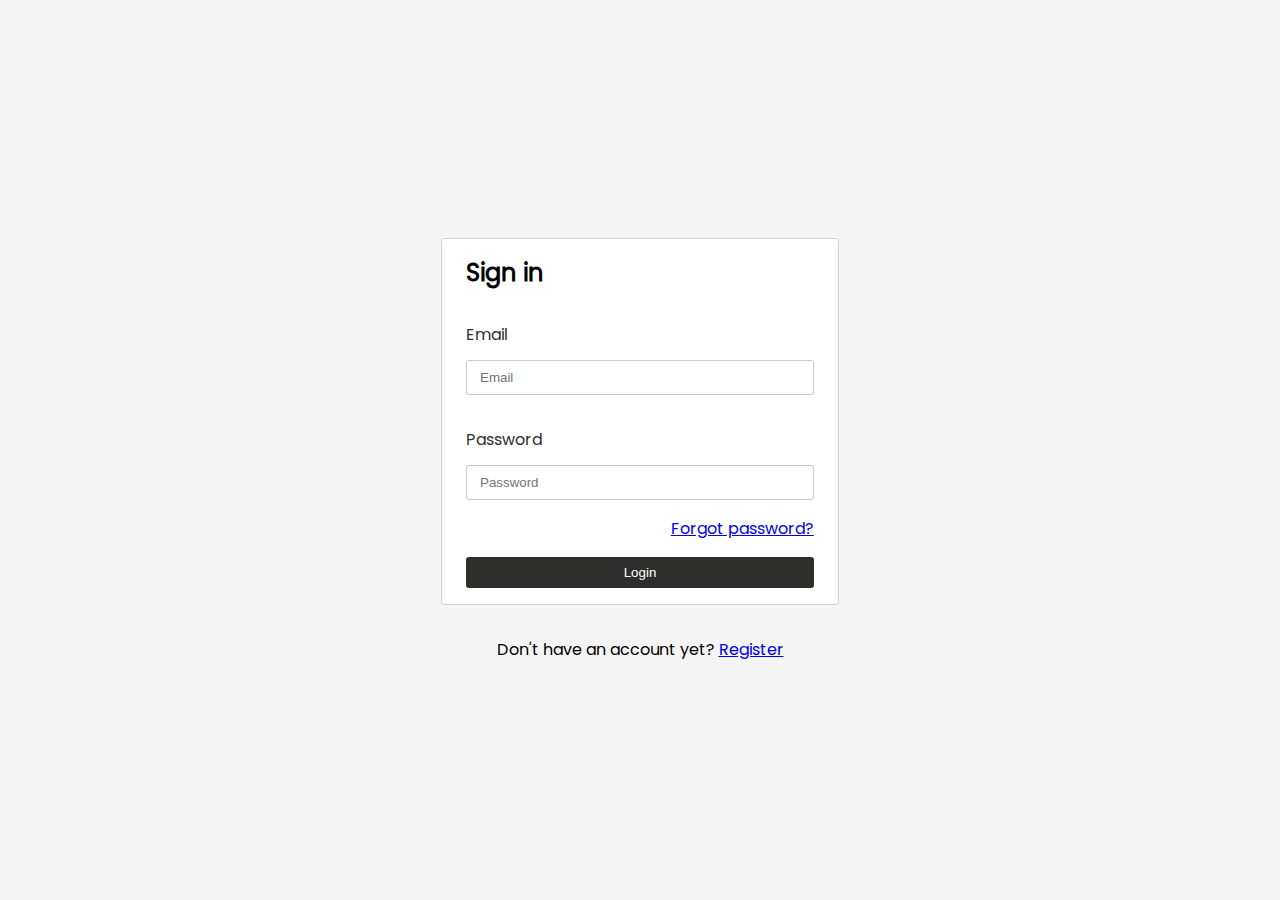
<file: index.html>
<!DOCTYPE html>
<html lang="en">

<head>
    <meta charset="UTF-8">
    <meta http-equiv="X-UA-Compatible" content="IE=edge">
    <meta name="viewport" content="width=device-width, initial-scale=1.0">
    <title>Login</title>
    <link rel="stylesheet" href="assets/css/ci-modal.css">
    <link rel="stylesheet" href="assets/css/login.css">
</head>

<body>

    <main>
        <div class="lg-container">
            <div>
                <div class="block">
                    <h2 class="title">Sign in</h2>
                    <form action="" class="login-form" form-default="false" id="loginForm">

                        <div class="form-group">
                            <label for="email" class="label">email</label>
                            <input type="email" name="email" id="email" placeholder="Email" required>
                        </div>

                        <div class="form-group">
                            <label for="password" class="label">Password</label>
                            <input type="password" name="password" id="password" placeholder="password" required>
                            <a class="float-txt" href="#">Forgot password?</a>
                        </div>

                        <button class="btn" app-event="login">Login</button>

                    </form>

                </div>
                <p class="link-p">
                    Don't have an account yet? <a href="register.html" class="link">Register</a>
                </p>
            </div>
        </div>
    </main>

    <script src="assets/js/jquery.min.js"></script>
    <script src="assets/js/cl-modal.js"></script>
    <script src="assets/js/script.js"></script>
</body>

</html>
</file>
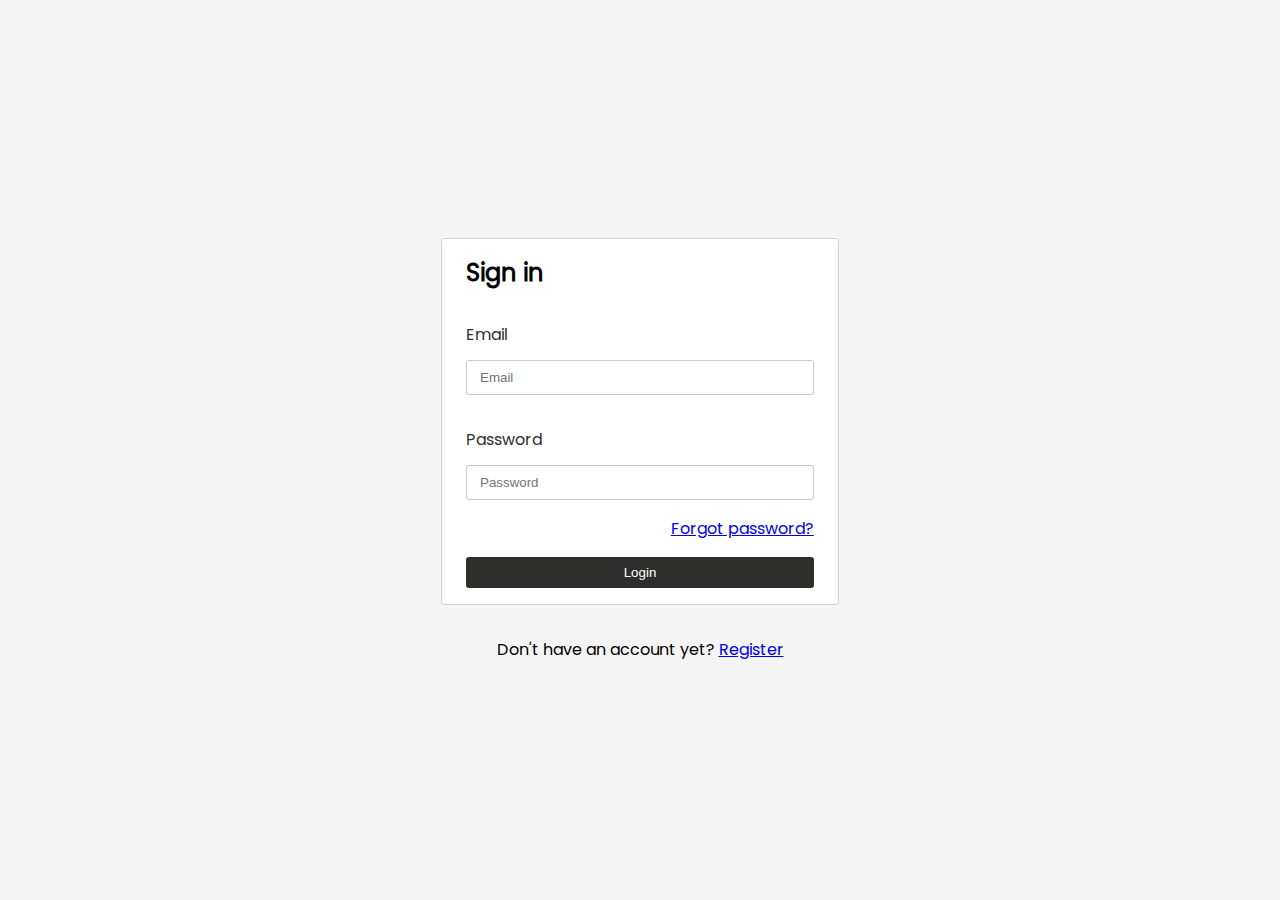
<file: login.html>
<!DOCTYPE html>
<html lang="en">

<head>
    <meta charset="UTF-8">
    <meta http-equiv="X-UA-Compatible" content="IE=edge">
    <meta name="viewport" content="width=device-width, initial-scale=1.0">
    <title>Login</title>
    <link rel="stylesheet" href="assets/css/ci-modal.css">
    <link rel="stylesheet" href="assets/css/login.css">
</head>

<body>

    <main>
        <div class="lg-container">
            <div>
                <div class="block">
                    <h2 class="title">Sign in</h2>
                    <form action="" class="login-form" form-default="false" id="loginForm">

                        <div class="form-group">
                            <label for="email" class="label">email</label>
                            <input type="email" name="email" id="email" placeholder="Email" required>
                        </div>

                        <div class="form-group">
                            <label for="password" class="label">Password</label>
                            <input type="password" name="password" id="password" placeholder="password" required>
                            <a class="float-txt" href="#">Forgot password?</a>
                        </div>

                        <button class="btn" app-event="login">Login</button>

                    </form>

                </div>
                <p class="link-p">
                    Don't have an account yet? <a href="register.html" class="link">Register</a>
                </p>
            </div>
        </div>
    </main>

    <script src="assets/js/jquery.min.js"></script>
    <script src="assets/js/cl-modal.js"></script>
    <script src="assets/js/script.js"></script>
</body>

</html>
</file>
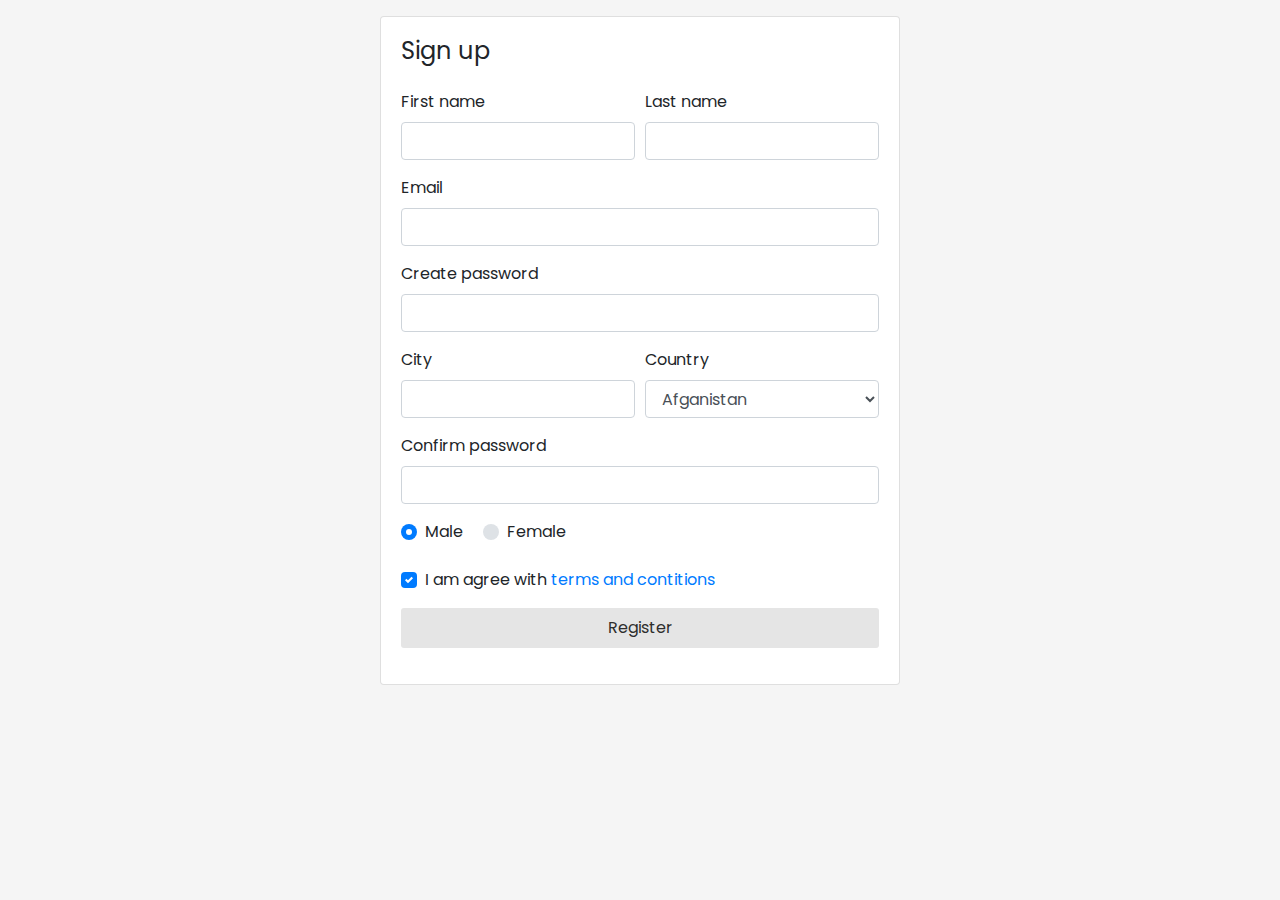
<file: register.html>
<!DOCTYPE html>
<html lang="en">

<head>
    <meta charset="UTF-8">
    <meta http-equiv="X-UA-Compatible" content="IE=edge">
    <meta name="viewport" content="width=device-width, initial-scale=1.0">
    <title>Register</title>
    <link rel="stylesheet" href="assets/css/ci-modal.css">
    <link rel="stylesheet" href="assets/css/fm.css">
    <link rel="stylesheet" href="assets/css/login.css">
</head>

<body>

    <div class="container p-3">

        <div class="row">

            <div class="col-md-12">

                <div class="card mx-auto" style="max-width:520px;">
                    <article class="card-body">
                        <header class="mb-4">
                            <h4 class="card-title">Sign up</h4>
                        </header>

                        <form class="register-form" form-default="false">

                            <div class="form-row">

                                <div class="col form-group">
                                    <label for="first-name">First name</label>
                                    <input type="text" name="fname" id="first-name" class="form-control" placeholder=""
                                        required>
                                </div>
                                <!-- form-group end.// -->
                                <div class="col form-group">
                                    <label for="last-name">Last name</label>
                                    <input type="text" name="lname" id="last-name" class="form-control" placeholder=""
                                        required>
                                </div>
                                <!-- form-group end.// -->
                            </div>
                            <!-- form-row end.// -->

                            <div class="form-group">
                                <label for="email">Email</label>
                                <input type="email" class="form-control" name="email" id="email" placeholder=""
                                    required>
                            </div>

                            <div class="form-group">
                                <label for="password">Create password</label>
                                <input class="form-control" name="password" id="password" type="password"
                                    app-type="password" required>
                            </div>
                            <!-- form-group end.// -->

                            <div class="form-row">

                                <div class="form-group col-md-6">
                                    <label for="city">City</label>
                                    <input type="text" name="city" id="city" class="form-control">
                                </div>

                                <!-- form-group end.// -->
                                <div class="form-group col-md-6">
                                    <label for="country">Country</label>
                                    <select name="country" id="country" class="form-control">
                                        <option disabled> Choose...</option>
                                        <option>Afganistan</option>
                                        <option>Nigeria</option>
                                        <option>Russia</option>
                                        <option>United States</option>
                                        <option>India</option>
                                    </select>
                                </div>
                                <!-- form-group end.// -->
                            </div>
                            <!-- form-row.// -->


                            <div class="form-group">
                                <label for="confirm-password">Confirm password</label>
                                <input app-type="confirm-password" id="confirm-password" class="form-control"
                                    type="password" name="confirm_password" required>
                            </div>
                            <!-- form-group// -->

                            <div class="form-group">
                                <label class="custom-control custom-radio custom-control-inline">
                                    <input class="custom-control-input" checked="" type="radio" name="gender"
                                        value="male">
                                    <span class="custom-control-label"> Male </span>
                                </label>

                                <label class="custom-control custom-radio custom-control-inline">
                                    <input class="custom-control-input" type="radio" name="gender" value="female">
                                    <span class="custom-control-label"> Female </span>
                                </label>
                            </div>
                            <!-- form-group end.// -->

                            <div class="form-group">
                                <label class="custom-control custom-checkbox">
                                    <input type="checkbox" class="custom-control-input" name="terms-and-conditions"
                                        checked>
                                    <span class="custom-control-label"> I am agree with <a href="#">terms and
                                            contitions</a>
                                    </span>
                                </label>
                            </div>
                            <!-- form-group end.// -->
                            <div class="form-group">
                                <button type="submit" class="btn btn-dark btn-block" app-event="register"> Register
                                </button>
                            </div>

                        </form>
                    </article><!-- card-body.// -->
                </div>

            </div>

        </div>

    </div>

    <script src="assets/js/jquery.min.js"></script>
    <script src="assets/js/cl-modal.js"></script>
    <script src="assets/js/script.js"></script>

</body>

</html>
</file>
<file: assets/css/ci-modal.css>
.overlay {
    backdrop-filter: blur(3px);
    display: flex;
    align-items: center;
    flex-direction: column;
    justify-content: center;
    height: 100vh;
    width: 100%;
    position: fixed;
    top: 0;
    left: 0;
    transition: 300ms ease;
    background-color: rgba(0, 0, 0, 0.5);
    z-index: 20;
}

.app-sm-modal {
    margin-top: 1rem;
    padding: 0.5rem;
    border-radius: 4px 0 0 4px;
    position: fixed;
    top: 0;
    right: 0;
    background-color: var(--danger);
    align-items: center;
    color: var(--white);
    text-transform: capitalize;
}

.app-sm-modal .btn {
    margin-left: 1rem;
    font-size: 0.7em;
    padding: 0.5rem 0.7rem;
    background-color: hsl(0, 77%, 47%);
    color: hsl(0, 77%, 97%);

}

.app-sm-modal .btn:focus {
    outline: none;
}

.app-sm-modal .text {
    display: block;
    max-width: 400px;
}

.modal-box {
    border-radius: 6px;
    position: relative;
    display: flex;
    align-items: center;
    justify-content: center;
    flex-direction: column;
    padding: 2rem;
}

.modal-box .modal-title {
    font-size: 1.5em;
}

.modal-box .modal-title.success {
    color: var(--success);
}

.modal-box .modal-text {
    margin-top: 1rem;
    text-align: center;
}

.modal-box .btn {
    margin: 1rem 0;
}

.modal-box:not(.box) .loader-spinner {
    transform: translate(0, -22px);
}

.modal-box:not(.loader) {
    max-width: 400px;
    min-width: 200px;
    min-height: 200px;
    background-color: var(--white);
    /* display: none; */
}

.modal-box:not(.box) {
    max-width: 150px;
    width: 100%;
    height: 120px;
    background-color: var(--dark);
}

@-webkit-keyframes spin {
    0% {
        opacity: 1;
    }

    100% {
        opacity: 0;
    }
}

@keyframes spin {
    0% {
        opacity: 1;
    }

    100% {
        opacity: 0;
    }
}



.loader-spinner div {
    position: absolute;
    -webkit-animation: spin linear 1s infinite;
    animation: spin linear 1s infinite;
    background: var(--blue);
    width: 8px;
    height: 8px;
    border-radius: 2.8px / 4.8px;
    -webkit-transform-origin: 6px 52px;
    transform-origin: 4px 26px;
    -webkit-box-sizing: content-box;
    box-sizing: content-box;
}

.loader-spinner div:nth-child(12) {
    -webkit-transform: rotate(330deg);
    transform: rotate(330deg);
    -webkit-animation-delay: 0s;
    animation-delay: 0s;
}

.loader-spinner div:nth-child(11) {
    -webkit-transform: rotate(300deg);
    transform: rotate(300deg);
    -webkit-animation-delay: -0.08333333333333333s;
    animation-delay: -0.08333333333333333s;
}

.loader-spinner div:nth-child(10) {
    -webkit-transform: rotate(270deg);
    transform: rotate(270deg);
    -webkit-animation-delay: -0.16666666666666666s;
    animation-delay: -0.16666666666666666s;
}

.loader-spinner div:nth-child(9) {
    -webkit-transform: rotate(240deg);
    transform: rotate(240deg);
    -webkit-animation-delay: -0.25s;
    animation-delay: -0.25s;
}

.loader-spinner div:nth-child(8) {
    -webkit-transform: rotate(210deg);
    transform: rotate(210deg);
    -webkit-animation-delay: -0.3333333333333333s;
    animation-delay: -0.3333333333333333s;
}

.loader-spinner div:nth-child(1) {
    -webkit-transform: rotate(0deg);
    transform: rotate(0deg);
    -webkit-animation-delay: -0.9166666666666666s;
    animation-delay: -0.9166666666666666s;
}

.loader-spinner div:nth-child(2) {
    -webkit-transform: rotate(30deg);
    transform: rotate(30deg);
    -webkit-animation-delay: -0.8333333333333334s;
    animation-delay: -0.8333333333333334s;
}

.loader-spinner div:nth-child(3) {
    -webkit-transform: rotate(60deg);
    transform: rotate(60deg);
    -webkit-animation-delay: -0.75s;
    animation-delay: -0.75s;
}

.loader-spinner div:nth-child(4) {
    -webkit-transform: rotate(90deg);
    transform: rotate(90deg);
    -webkit-animation-delay: -0.6666666666666666s;
    animation-delay: -0.6666666666666666s;
}

.loader-spinner div:nth-child(5) {
    -webkit-transform: rotate(120deg);
    transform: rotate(120deg);
    -webkit-animation-delay: -0.5833333333333334s;
    animation-delay: -0.5833333333333334s;
}

.loader-spinner div:nth-child(6) {
    -webkit-transform: rotate(150deg);
    transform: rotate(150deg);
    -webkit-animation-delay: -0.5s;
    animation-delay: -0.5s;
}

.loader-spinner div:nth-child(7) {
    -webkit-transform: rotate(180deg);
    transform: rotate(180deg);
    -webkit-animation-delay: -0.4166666666666667s;
    animation-delay: -0.4166666666666667s;
}


@media screen and (max-width: 600px) {
    .app-container .form .grid-temp {
        display: block;
    }
}
</file>
<file: assets/css/login.css>
@font-face {
    font-family: poppins;
    src: url("../font/Poppins-Regular.ttf");
}

:root {
    --dark: #2e2e2d;
    --white: hsl(265, 100%, 100%);
    --gray: hsl(0, 0%, 50%);
    --danger: rgb(231, 69, 69);
    --blue: rgb(40, 11, 170);
    --success: rgb(19, 202, 19);
}


* {
    margin: 0;
    padding: 0;
    box-sizing: border-box;
}

.flex {
    display: -moz-box;
    display: -webkit-flex;
    display: flex !important;
}

.align-flex-center {
    align-items: center;
}

.align-flex-start {
    align-items: flex-start;
}

.justify-flex-between {
    justify-content: space-between;
}

.justify-flex-center {
    justify-content: center;
}

.justify-flex-around {
    justify-content: space-around;
}

.justify-flex-evenly {
    justify-content: space-evenly;
}

.border-danger {
    border-color: var(--danger) !important;
}

.text-danger {
    color: var(--danger);
    font-size: 0.87em;
}

.d-none {
    display: none !important;
}

.btn {
    background-color: #e5e5e5;
    padding: 0.5rem 1rem;
    border-radius: 3px;
    border: none;
    outline: none;
    color: var(--dark);
    cursor: pointer;
    vertical-align: middle;
}

.btn:focus {
    outline-style: ridge;
    outline-color: #e5e5e5;
}

input {
    outline: none;
}

input:focus {
    border-color: var(--gray) !important;
}

body {
    background-color: #f5f5f5;
    font-family: "poppins", 'Segoe UI', Tahoma, Geneva, Verdana, sans-serif;
}

main>.lg-container {

    position: absolute;
    top: 0;
    width: 100%;
    height: 100%;
    display: flex;
    flex-direction: column;
    align-items: center;
    justify-content: center;
}

.lg-container>div>.block {
    min-height: 120px;
    width: 100%;
    max-width: 400px;
    margin: auto;
    border: 1px solid #d3d3d3;
    padding: 1rem 1.5rem;
    border-radius: 3px;
    background-color: var(--white);
}

.lg-container>.block .title {
    margin-bottom: 2rem;
    font-size: 2em;
    color: var(--dark);
    text-transform: capitalize;
}

.lg-container>div>.block .form-group {
    margin: 2rem 0;
    position: relative;
    display: block;
}

.lg-container>div>.block .form-group .label {
    display: block;
    margin-bottom: 0.8rem;
    color: var(--dark);
    font-weight: 500;
    font-size: 1em;
    text-transform: capitalize;
}

.lg-container>div>.block .form-group input {
    height: 35px;
    width: 100%;
    padding: 1rem 0.8rem;
    text-transform: capitalize;
    border: 1px solid #ccc;
    border-radius: 3px;
}

.lg-container>div>.block .form-group .float-txt {
    clear: left;
    float: right;
    margin: 1rem 0;
}

.lg-container>div>.block .btn {
    width: 100%;
    background: var(--dark);
    color: var(--white);
}

.lg-container .link-p {
    text-align: center;
    margin-top: 2rem;
}

[app-error] {
    margin-top: 0.5rem;
}
</file>
<file: assets/css/fm.css>
:root {
    --blue: #007bff;
    --indigo: #6610f2;
    --purple: #6f42c1;
    --pink: #e83e8c;
    --red: #dc3545;
    --orange: #fd7e14;
    --yellow: #ffc107;
    --green: #28a745;
    --teal: #20c997;
    --cyan: #17a2b8;
    --white: #fff;
    --gray: #6c757d;
    --gray-dark: #343a40;
    --primary: #007bff;
    --secondary: #6c757d;
    --success: #28a745;
    --info: #17a2b8;
    --warning: #ffc107;
    --danger: #dc3545;
    --light: #f8f9fa;
    --dark: #343a40;
    --breakpoint-xs: 0;
    --breakpoint-sm: 576px;
    --breakpoint-md: 768px;
    --breakpoint-lg: 992px;
    --breakpoint-xl: 1200px;
    --font-family-sans-serif: -apple-system, BlinkMacSystemFont, "Segoe UI", Roboto, "Helvetica Neue", Arial, sans-serif, "Apple Color Emoji", "Segoe UI Emoji", "Segoe UI Symbol";
    --font-family-monospace: SFMono-Regular, Menlo, Monaco, Consolas, "Liberation Mono", "Courier New", monospace
}

*,
::after,
::before {
    box-sizing: border-box
}

html {
    font-family: sans-serif;
    line-height: 1.15;
    -webkit-text-size-adjust: 100%;
    -ms-text-size-adjust: 100%;
    -ms-overflow-style: scrollbar;
    -webkit-tap-highlight-color: transparent
}

@-ms-viewport {
    width: device-width
}

article,
aside,
dialog,
figcaption,
figure,
footer,
header,
hgroup,
main,
nav,
section {
    display: block
}

body {
    margin: 0;
    font-family: -apple-system, BlinkMacSystemFont, "Segoe UI", Roboto, "Helvetica Neue", Arial, sans-serif, "Apple Color Emoji", "Segoe UI Emoji", "Segoe UI Symbol";
    font-size: 1rem;
    font-weight: 400;
    line-height: 1.5;
    color: #212529;
    text-align: left;
    background-color: #fff
}

[tabindex="-1"]:focus {
    outline: 0 !important
}

hr {
    box-sizing: content-box;
    height: 0;
    overflow: visible
}

h1,
h2,
h3,
h4,
h5,
h6 {
    margin-top: 0;
    margin-bottom: .5rem
}

p {
    margin-top: 0;
    margin-bottom: 1rem
}

abbr[data-original-title],
abbr[title] {
    text-decoration: underline;
    -webkit-text-decoration: underline dotted;
    text-decoration: underline dotted;
    cursor: help;
    border-bottom: 0
}

address {
    margin-bottom: 1rem;
    font-style: normal;
    line-height: inherit
}

dl,
ol,
ul {
    margin-top: 0;
    margin-bottom: 1rem
}

ol ol,
ol ul,
ul ol,
ul ul {
    margin-bottom: 0
}

dt {
    font-weight: 700
}

dd {
    margin-bottom: .5rem;
    margin-left: 0
}

blockquote {
    margin: 0 0 1rem
}

dfn {
    font-style: italic
}

b,
strong {
    font-weight: bolder
}

small {
    font-size: 80%
}

sub,
sup {
    position: relative;
    font-size: 75%;
    line-height: 0;
    vertical-align: baseline
}

sub {
    bottom: -.25em
}

sup {
    top: -.5em
}

a {
    color: #007bff;
    text-decoration: none;
    background-color: transparent;
    -webkit-text-decoration-skip: objects
}

a:hover {
    color: #0056b3;
    text-decoration: underline
}

a:not([href]):not([tabindex]) {
    color: inherit;
    text-decoration: none
}

a:not([href]):not([tabindex]):focus,
a:not([href]):not([tabindex]):hover {
    color: inherit;
    text-decoration: none
}

a:not([href]):not([tabindex]):focus {
    outline: 0
}

code,
kbd,
pre,
samp {
    font-family: monospace, monospace;
    font-size: 1em
}

pre {
    margin-top: 0;
    margin-bottom: 1rem;
    overflow: auto;
    -ms-overflow-style: scrollbar
}

figure {
    margin: 0 0 1rem
}

img {
    vertical-align: middle;
    border-style: none
}

svg:not(:root) {
    overflow: hidden
}

table {
    border-collapse: collapse
}

caption {
    padding-top: .75rem;
    padding-bottom: .75rem;
    color: #6c757d;
    text-align: left;
    caption-side: bottom
}

th {
    text-align: inherit
}

label {
    display: inline-block;
    margin-bottom: .5rem
}

button {
    border-radius: 0
}

button:focus {
    outline: 1px dotted;
    outline: 5px auto -webkit-focus-ring-color
}

button,
input,
optgroup,
select,
textarea {
    margin: 0;
    font-family: inherit;
    font-size: inherit;
    line-height: inherit
}

button,
input {
    overflow: visible
}

button,
select {
    text-transform: none
}

[type=reset],
[type=submit],
button,
html [type=button] {
    -webkit-appearance: button
}

[type=button]::-moz-focus-inner,
[type=reset]::-moz-focus-inner,
[type=submit]::-moz-focus-inner,
button::-moz-focus-inner {
    padding: 0;
    border-style: none
}

input[type=checkbox],
input[type=radio] {
    box-sizing: border-box;
    padding: 0
}

input[type=date],
input[type=datetime-local],
input[type=month],
input[type=time] {
    -webkit-appearance: listbox
}

textarea {
    overflow: auto;
    resize: vertical
}

fieldset {
    min-width: 0;
    padding: 0;
    margin: 0;
    border: 0
}

legend {
    display: block;
    width: 100%;
    max-width: 100%;
    padding: 0;
    margin-bottom: .5rem;
    font-size: 1.5rem;
    line-height: inherit;
    color: inherit;
    white-space: normal
}

progress {
    vertical-align: baseline
}

[type=number]::-webkit-inner-spin-button,
[type=number]::-webkit-outer-spin-button {
    height: auto
}

[type=search] {
    outline-offset: -2px;
    -webkit-appearance: none
}

[type=search]::-webkit-search-cancel-button,
[type=search]::-webkit-search-decoration {
    -webkit-appearance: none
}

::-webkit-file-upload-button {
    font: inherit;
    -webkit-appearance: button
}

output {
    display: inline-block
}

summary {
    display: list-item;
    cursor: pointer
}

template {
    display: none
}

[hidden] {
    display: none !important
}

.h1,
.h2,
.h3,
.h4,
.h5,
.h6,
h1,
h2,
h3,
h4,
h5,
h6 {
    margin-bottom: .5rem;
    font-family: inherit;
    font-weight: 500;
    line-height: 1.2;
    color: inherit
}

.h1,
h1 {
    font-size: 2.5rem
}

.h2,
h2 {
    font-size: 2rem
}

.h3,
h3 {
    font-size: 1.75rem
}

.h4,
h4 {
    font-size: 1.5rem
}

.h5,
h5 {
    font-size: 1.25rem
}

.h6,
h6 {
    font-size: 1rem
}

.lead {
    font-size: 1.25rem;
    font-weight: 300
}

.display-1 {
    font-size: 6rem;
    font-weight: 300;
    line-height: 1.2
}

.display-2 {
    font-size: 5.5rem;
    font-weight: 300;
    line-height: 1.2
}

.display-3 {
    font-size: 4.5rem;
    font-weight: 300;
    line-height: 1.2
}

.display-4 {
    font-size: 3.5rem;
    font-weight: 300;
    line-height: 1.2
}

hr {
    margin-top: 1rem;
    margin-bottom: 1rem;
    border: 0;
    border-top: 1px solid rgba(0, 0, 0, .1)
}

.small,
small {
    font-size: 80%;
    font-weight: 400
}

.mark,
mark {
    padding: .2em;
    background-color: #fcf8e3
}

.list-unstyled {
    padding-left: 0;
    list-style: none
}

.list-inline {
    padding-left: 0;
    list-style: none
}

.list-inline-item {
    display: inline-block
}

.list-inline-item:not(:last-child) {
    margin-right: .5rem
}

.initialism {
    font-size: 90%;
    text-transform: uppercase
}

.blockquote {
    margin-bottom: 1rem;
    font-size: 1.25rem
}

.blockquote-footer {
    display: block;
    font-size: 80%;
    color: #6c757d
}

.blockquote-footer::before {
    content: "\2014 \00A0"
}

.img-fluid {
    max-width: 100%;
    height: auto
}

.img-thumbnail {
    padding: .25rem;
    background-color: #fff;
    border: 1px solid #dee2e6;
    border-radius: .25rem;
    max-width: 100%;
    height: auto
}

.figure {
    display: inline-block
}

.figure-img {
    margin-bottom: .5rem;
    line-height: 1
}

.figure-caption {
    font-size: 90%;
    color: #6c757d
}

code,
kbd,
pre,
samp {
    font-family: SFMono-Regular, Menlo, Monaco, Consolas, "Liberation Mono", "Courier New", monospace
}

code {
    font-size: 87.5%;
    color: #e83e8c;
    word-break: break-word
}

a>code {
    color: inherit
}

kbd {
    padding: .2rem .4rem;
    font-size: 87.5%;
    color: #fff;
    background-color: #212529;
    border-radius: .2rem
}

kbd kbd {
    padding: 0;
    font-size: 100%;
    font-weight: 700
}

pre {
    display: block;
    font-size: 87.5%;
    color: #212529
}

pre code {
    font-size: inherit;
    color: inherit;
    word-break: normal
}

.pre-scrollable {
    max-height: 340px;
    overflow-y: scroll
}

.container {
    width: 100%;
    padding-right: 15px;
    padding-left: 15px;
    margin-right: auto;
    margin-left: auto
}

@media (min-width:576px) {
    .container {
        max-width: 540px
    }
}

@media (min-width:768px) {
    .container {
        max-width: 720px
    }
}

@media (min-width:992px) {
    .container {
        max-width: 960px
    }
}

@media (min-width:1200px) {
    .container {
        max-width: 1140px
    }
}

.container-fluid {
    width: 100%;
    padding-right: 15px;
    padding-left: 15px;
    margin-right: auto;
    margin-left: auto
}

.row {
    display: -webkit-box;
    display: -ms-flexbox;
    display: flex;
    -ms-flex-wrap: wrap;
    flex-wrap: wrap;
    margin-right: -15px;
    margin-left: -15px
}

.no-gutters {
    margin-right: 0;
    margin-left: 0
}

.no-gutters>.col,
.no-gutters>[class*=col-] {
    padding-right: 0;
    padding-left: 0
}

.col,
.col-1,
.col-10,
.col-11,
.col-12,
.col-2,
.col-3,
.col-4,
.col-5,
.col-6,
.col-7,
.col-8,
.col-9,
.col-auto,
.col-lg,
.col-lg-1,
.col-lg-10,
.col-lg-11,
.col-lg-12,
.col-lg-2,
.col-lg-3,
.col-lg-4,
.col-lg-5,
.col-lg-6,
.col-lg-7,
.col-lg-8,
.col-lg-9,
.col-lg-auto,
.col-md,
.col-md-1,
.col-md-10,
.col-md-11,
.col-md-12,
.col-md-2,
.col-md-3,
.col-md-4,
.col-md-5,
.col-md-6,
.col-md-7,
.col-md-8,
.col-md-9,
.col-md-auto,
.col-sm,
.col-sm-1,
.col-sm-10,
.col-sm-11,
.col-sm-12,
.col-sm-2,
.col-sm-3,
.col-sm-4,
.col-sm-5,
.col-sm-6,
.col-sm-7,
.col-sm-8,
.col-sm-9,
.col-sm-auto,
.col-xl,
.col-xl-1,
.col-xl-10,
.col-xl-11,
.col-xl-12,
.col-xl-2,
.col-xl-3,
.col-xl-4,
.col-xl-5,
.col-xl-6,
.col-xl-7,
.col-xl-8,
.col-xl-9,
.col-xl-auto {
    position: relative;
    width: 100%;
    min-height: 1px;
    padding-right: 15px;
    padding-left: 15px
}

.col {
    -ms-flex-preferred-size: 0;
    flex-basis: 0;
    -webkit-box-flex: 1;
    -ms-flex-positive: 1;
    flex-grow: 1;
    max-width: 100%
}

.col-auto {
    -webkit-box-flex: 0;
    -ms-flex: 0 0 auto;
    flex: 0 0 auto;
    width: auto;
    max-width: none
}

.col-1 {
    -webkit-box-flex: 0;
    -ms-flex: 0 0 8.333333%;
    flex: 0 0 8.333333%;
    max-width: 8.333333%
}

.col-2 {
    -webkit-box-flex: 0;
    -ms-flex: 0 0 16.666667%;
    flex: 0 0 16.666667%;
    max-width: 16.666667%
}

.col-3 {
    -webkit-box-flex: 0;
    -ms-flex: 0 0 25%;
    flex: 0 0 25%;
    max-width: 25%
}

.col-4 {
    -webkit-box-flex: 0;
    -ms-flex: 0 0 33.333333%;
    flex: 0 0 33.333333%;
    max-width: 33.333333%
}

.col-5 {
    -webkit-box-flex: 0;
    -ms-flex: 0 0 41.666667%;
    flex: 0 0 41.666667%;
    max-width: 41.666667%
}

.col-6 {
    -webkit-box-flex: 0;
    -ms-flex: 0 0 50%;
    flex: 0 0 50%;
    max-width: 50%
}

.col-7 {
    -webkit-box-flex: 0;
    -ms-flex: 0 0 58.333333%;
    flex: 0 0 58.333333%;
    max-width: 58.333333%
}

.col-8 {
    -webkit-box-flex: 0;
    -ms-flex: 0 0 66.666667%;
    flex: 0 0 66.666667%;
    max-width: 66.666667%
}

.col-9 {
    -webkit-box-flex: 0;
    -ms-flex: 0 0 75%;
    flex: 0 0 75%;
    max-width: 75%
}

.col-10 {
    -webkit-box-flex: 0;
    -ms-flex: 0 0 83.333333%;
    flex: 0 0 83.333333%;
    max-width: 83.333333%
}

.col-11 {
    -webkit-box-flex: 0;
    -ms-flex: 0 0 91.666667%;
    flex: 0 0 91.666667%;
    max-width: 91.666667%
}

.col-12 {
    -webkit-box-flex: 0;
    -ms-flex: 0 0 100%;
    flex: 0 0 100%;
    max-width: 100%
}

.order-first {
    -webkit-box-ordinal-group: 0;
    -ms-flex-order: -1;
    order: -1
}

.order-last {
    -webkit-box-ordinal-group: 14;
    -ms-flex-order: 13;
    order: 13
}

.order-0 {
    -webkit-box-ordinal-group: 1;
    -ms-flex-order: 0;
    order: 0
}

.order-1 {
    -webkit-box-ordinal-group: 2;
    -ms-flex-order: 1;
    order: 1
}

.order-2 {
    -webkit-box-ordinal-group: 3;
    -ms-flex-order: 2;
    order: 2
}

.order-3 {
    -webkit-box-ordinal-group: 4;
    -ms-flex-order: 3;
    order: 3
}

.order-4 {
    -webkit-box-ordinal-group: 5;
    -ms-flex-order: 4;
    order: 4
}

.order-5 {
    -webkit-box-ordinal-group: 6;
    -ms-flex-order: 5;
    order: 5
}

.order-6 {
    -webkit-box-ordinal-group: 7;
    -ms-flex-order: 6;
    order: 6
}

.order-7 {
    -webkit-box-ordinal-group: 8;
    -ms-flex-order: 7;
    order: 7
}

.order-8 {
    -webkit-box-ordinal-group: 9;
    -ms-flex-order: 8;
    order: 8
}

.order-9 {
    -webkit-box-ordinal-group: 10;
    -ms-flex-order: 9;
    order: 9
}

.order-10 {
    -webkit-box-ordinal-group: 11;
    -ms-flex-order: 10;
    order: 10
}

.order-11 {
    -webkit-box-ordinal-group: 12;
    -ms-flex-order: 11;
    order: 11
}

.order-12 {
    -webkit-box-ordinal-group: 13;
    -ms-flex-order: 12;
    order: 12
}

.offset-1 {
    margin-left: 8.333333%
}

.offset-2 {
    margin-left: 16.666667%
}

.offset-3 {
    margin-left: 25%
}

.offset-4 {
    margin-left: 33.333333%
}

.offset-5 {
    margin-left: 41.666667%
}

.offset-6 {
    margin-left: 50%
}

.offset-7 {
    margin-left: 58.333333%
}

.offset-8 {
    margin-left: 66.666667%
}

.offset-9 {
    margin-left: 75%
}

.offset-10 {
    margin-left: 83.333333%
}

.offset-11 {
    margin-left: 91.666667%
}

@media (min-width:576px) {
    .col-sm {
        -ms-flex-preferred-size: 0;
        flex-basis: 0;
        -webkit-box-flex: 1;
        -ms-flex-positive: 1;
        flex-grow: 1;
        max-width: 100%
    }

    .col-sm-auto {
        -webkit-box-flex: 0;
        -ms-flex: 0 0 auto;
        flex: 0 0 auto;
        width: auto;
        max-width: none
    }

    .col-sm-1 {
        -webkit-box-flex: 0;
        -ms-flex: 0 0 8.333333%;
        flex: 0 0 8.333333%;
        max-width: 8.333333%
    }

    .col-sm-2 {
        -webkit-box-flex: 0;
        -ms-flex: 0 0 16.666667%;
        flex: 0 0 16.666667%;
        max-width: 16.666667%
    }

    .col-sm-3 {
        -webkit-box-flex: 0;
        -ms-flex: 0 0 25%;
        flex: 0 0 25%;
        max-width: 25%
    }

    .col-sm-4 {
        -webkit-box-flex: 0;
        -ms-flex: 0 0 33.333333%;
        flex: 0 0 33.333333%;
        max-width: 33.333333%
    }

    .col-sm-5 {
        -webkit-box-flex: 0;
        -ms-flex: 0 0 41.666667%;
        flex: 0 0 41.666667%;
        max-width: 41.666667%
    }

    .col-sm-6 {
        -webkit-box-flex: 0;
        -ms-flex: 0 0 50%;
        flex: 0 0 50%;
        max-width: 50%
    }

    .col-sm-7 {
        -webkit-box-flex: 0;
        -ms-flex: 0 0 58.333333%;
        flex: 0 0 58.333333%;
        max-width: 58.333333%
    }

    .col-sm-8 {
        -webkit-box-flex: 0;
        -ms-flex: 0 0 66.666667%;
        flex: 0 0 66.666667%;
        max-width: 66.666667%
    }

    .col-sm-9 {
        -webkit-box-flex: 0;
        -ms-flex: 0 0 75%;
        flex: 0 0 75%;
        max-width: 75%
    }

    .col-sm-10 {
        -webkit-box-flex: 0;
        -ms-flex: 0 0 83.333333%;
        flex: 0 0 83.333333%;
        max-width: 83.333333%
    }

    .col-sm-11 {
        -webkit-box-flex: 0;
        -ms-flex: 0 0 91.666667%;
        flex: 0 0 91.666667%;
        max-width: 91.666667%
    }

    .col-sm-12 {
        -webkit-box-flex: 0;
        -ms-flex: 0 0 100%;
        flex: 0 0 100%;
        max-width: 100%
    }

    .order-sm-first {
        -webkit-box-ordinal-group: 0;
        -ms-flex-order: -1;
        order: -1
    }

    .order-sm-last {
        -webkit-box-ordinal-group: 14;
        -ms-flex-order: 13;
        order: 13
    }

    .order-sm-0 {
        -webkit-box-ordinal-group: 1;
        -ms-flex-order: 0;
        order: 0
    }

    .order-sm-1 {
        -webkit-box-ordinal-group: 2;
        -ms-flex-order: 1;
        order: 1
    }

    .order-sm-2 {
        -webkit-box-ordinal-group: 3;
        -ms-flex-order: 2;
        order: 2
    }

    .order-sm-3 {
        -webkit-box-ordinal-group: 4;
        -ms-flex-order: 3;
        order: 3
    }

    .order-sm-4 {
        -webkit-box-ordinal-group: 5;
        -ms-flex-order: 4;
        order: 4
    }

    .order-sm-5 {
        -webkit-box-ordinal-group: 6;
        -ms-flex-order: 5;
        order: 5
    }

    .order-sm-6 {
        -webkit-box-ordinal-group: 7;
        -ms-flex-order: 6;
        order: 6
    }

    .order-sm-7 {
        -webkit-box-ordinal-group: 8;
        -ms-flex-order: 7;
        order: 7
    }

    .order-sm-8 {
        -webkit-box-ordinal-group: 9;
        -ms-flex-order: 8;
        order: 8
    }

    .order-sm-9 {
        -webkit-box-ordinal-group: 10;
        -ms-flex-order: 9;
        order: 9
    }

    .order-sm-10 {
        -webkit-box-ordinal-group: 11;
        -ms-flex-order: 10;
        order: 10
    }

    .order-sm-11 {
        -webkit-box-ordinal-group: 12;
        -ms-flex-order: 11;
        order: 11
    }

    .order-sm-12 {
        -webkit-box-ordinal-group: 13;
        -ms-flex-order: 12;
        order: 12
    }

    .offset-sm-0 {
        margin-left: 0
    }

    .offset-sm-1 {
        margin-left: 8.333333%
    }

    .offset-sm-2 {
        margin-left: 16.666667%
    }

    .offset-sm-3 {
        margin-left: 25%
    }

    .offset-sm-4 {
        margin-left: 33.333333%
    }

    .offset-sm-5 {
        margin-left: 41.666667%
    }

    .offset-sm-6 {
        margin-left: 50%
    }

    .offset-sm-7 {
        margin-left: 58.333333%
    }

    .offset-sm-8 {
        margin-left: 66.666667%
    }

    .offset-sm-9 {
        margin-left: 75%
    }

    .offset-sm-10 {
        margin-left: 83.333333%
    }

    .offset-sm-11 {
        margin-left: 91.666667%
    }
}

@media (min-width:768px) {
    .col-md {
        -ms-flex-preferred-size: 0;
        flex-basis: 0;
        -webkit-box-flex: 1;
        -ms-flex-positive: 1;
        flex-grow: 1;
        max-width: 100%
    }

    .col-md-auto {
        -webkit-box-flex: 0;
        -ms-flex: 0 0 auto;
        flex: 0 0 auto;
        width: auto;
        max-width: none
    }

    .col-md-1 {
        -webkit-box-flex: 0;
        -ms-flex: 0 0 8.333333%;
        flex: 0 0 8.333333%;
        max-width: 8.333333%
    }

    .col-md-2 {
        -webkit-box-flex: 0;
        -ms-flex: 0 0 16.666667%;
        flex: 0 0 16.666667%;
        max-width: 16.666667%
    }

    .col-md-3 {
        -webkit-box-flex: 0;
        -ms-flex: 0 0 25%;
        flex: 0 0 25%;
        max-width: 25%
    }

    .col-md-4 {
        -webkit-box-flex: 0;
        -ms-flex: 0 0 33.333333%;
        flex: 0 0 33.333333%;
        max-width: 33.333333%
    }

    .col-md-5 {
        -webkit-box-flex: 0;
        -ms-flex: 0 0 41.666667%;
        flex: 0 0 41.666667%;
        max-width: 41.666667%
    }

    .col-md-6 {
        -webkit-box-flex: 0;
        -ms-flex: 0 0 50%;
        flex: 0 0 50%;
        max-width: 50%
    }

    .col-md-7 {
        -webkit-box-flex: 0;
        -ms-flex: 0 0 58.333333%;
        flex: 0 0 58.333333%;
        max-width: 58.333333%
    }

    .col-md-8 {
        -webkit-box-flex: 0;
        -ms-flex: 0 0 66.666667%;
        flex: 0 0 66.666667%;
        max-width: 66.666667%
    }

    .col-md-9 {
        -webkit-box-flex: 0;
        -ms-flex: 0 0 75%;
        flex: 0 0 75%;
        max-width: 75%
    }

    .col-md-10 {
        -webkit-box-flex: 0;
        -ms-flex: 0 0 83.333333%;
        flex: 0 0 83.333333%;
        max-width: 83.333333%
    }

    .col-md-11 {
        -webkit-box-flex: 0;
        -ms-flex: 0 0 91.666667%;
        flex: 0 0 91.666667%;
        max-width: 91.666667%
    }

    .col-md-12 {
        -webkit-box-flex: 0;
        -ms-flex: 0 0 100%;
        flex: 0 0 100%;
        max-width: 100%
    }

    .order-md-first {
        -webkit-box-ordinal-group: 0;
        -ms-flex-order: -1;
        order: -1
    }

    .order-md-last {
        -webkit-box-ordinal-group: 14;
        -ms-flex-order: 13;
        order: 13
    }

    .order-md-0 {
        -webkit-box-ordinal-group: 1;
        -ms-flex-order: 0;
        order: 0
    }

    .order-md-1 {
        -webkit-box-ordinal-group: 2;
        -ms-flex-order: 1;
        order: 1
    }

    .order-md-2 {
        -webkit-box-ordinal-group: 3;
        -ms-flex-order: 2;
        order: 2
    }

    .order-md-3 {
        -webkit-box-ordinal-group: 4;
        -ms-flex-order: 3;
        order: 3
    }

    .order-md-4 {
        -webkit-box-ordinal-group: 5;
        -ms-flex-order: 4;
        order: 4
    }

    .order-md-5 {
        -webkit-box-ordinal-group: 6;
        -ms-flex-order: 5;
        order: 5
    }

    .order-md-6 {
        -webkit-box-ordinal-group: 7;
        -ms-flex-order: 6;
        order: 6
    }

    .order-md-7 {
        -webkit-box-ordinal-group: 8;
        -ms-flex-order: 7;
        order: 7
    }

    .order-md-8 {
        -webkit-box-ordinal-group: 9;
        -ms-flex-order: 8;
        order: 8
    }

    .order-md-9 {
        -webkit-box-ordinal-group: 10;
        -ms-flex-order: 9;
        order: 9
    }

    .order-md-10 {
        -webkit-box-ordinal-group: 11;
        -ms-flex-order: 10;
        order: 10
    }

    .order-md-11 {
        -webkit-box-ordinal-group: 12;
        -ms-flex-order: 11;
        order: 11
    }

    .order-md-12 {
        -webkit-box-ordinal-group: 13;
        -ms-flex-order: 12;
        order: 12
    }

    .offset-md-0 {
        margin-left: 0
    }

    .offset-md-1 {
        margin-left: 8.333333%
    }

    .offset-md-2 {
        margin-left: 16.666667%
    }

    .offset-md-3 {
        margin-left: 25%
    }

    .offset-md-4 {
        margin-left: 33.333333%
    }

    .offset-md-5 {
        margin-left: 41.666667%
    }

    .offset-md-6 {
        margin-left: 50%
    }

    .offset-md-7 {
        margin-left: 58.333333%
    }

    .offset-md-8 {
        margin-left: 66.666667%
    }

    .offset-md-9 {
        margin-left: 75%
    }

    .offset-md-10 {
        margin-left: 83.333333%
    }

    .offset-md-11 {
        margin-left: 91.666667%
    }
}

@media (min-width:992px) {
    .col-lg {
        -ms-flex-preferred-size: 0;
        flex-basis: 0;
        -webkit-box-flex: 1;
        -ms-flex-positive: 1;
        flex-grow: 1;
        max-width: 100%
    }

    .col-lg-auto {
        -webkit-box-flex: 0;
        -ms-flex: 0 0 auto;
        flex: 0 0 auto;
        width: auto;
        max-width: none
    }

    .col-lg-1 {
        -webkit-box-flex: 0;
        -ms-flex: 0 0 8.333333%;
        flex: 0 0 8.333333%;
        max-width: 8.333333%
    }

    .col-lg-2 {
        -webkit-box-flex: 0;
        -ms-flex: 0 0 16.666667%;
        flex: 0 0 16.666667%;
        max-width: 16.666667%
    }

    .col-lg-3 {
        -webkit-box-flex: 0;
        -ms-flex: 0 0 25%;
        flex: 0 0 25%;
        max-width: 25%
    }

    .col-lg-4 {
        -webkit-box-flex: 0;
        -ms-flex: 0 0 33.333333%;
        flex: 0 0 33.333333%;
        max-width: 33.333333%
    }

    .col-lg-5 {
        -webkit-box-flex: 0;
        -ms-flex: 0 0 41.666667%;
        flex: 0 0 41.666667%;
        max-width: 41.666667%
    }

    .col-lg-6 {
        -webkit-box-flex: 0;
        -ms-flex: 0 0 50%;
        flex: 0 0 50%;
        max-width: 50%
    }

    .col-lg-7 {
        -webkit-box-flex: 0;
        -ms-flex: 0 0 58.333333%;
        flex: 0 0 58.333333%;
        max-width: 58.333333%
    }

    .col-lg-8 {
        -webkit-box-flex: 0;
        -ms-flex: 0 0 66.666667%;
        flex: 0 0 66.666667%;
        max-width: 66.666667%
    }

    .col-lg-9 {
        -webkit-box-flex: 0;
        -ms-flex: 0 0 75%;
        flex: 0 0 75%;
        max-width: 75%
    }

    .col-lg-10 {
        -webkit-box-flex: 0;
        -ms-flex: 0 0 83.333333%;
        flex: 0 0 83.333333%;
        max-width: 83.333333%
    }

    .col-lg-11 {
        -webkit-box-flex: 0;
        -ms-flex: 0 0 91.666667%;
        flex: 0 0 91.666667%;
        max-width: 91.666667%
    }

    .col-lg-12 {
        -webkit-box-flex: 0;
        -ms-flex: 0 0 100%;
        flex: 0 0 100%;
        max-width: 100%
    }

    .order-lg-first {
        -webkit-box-ordinal-group: 0;
        -ms-flex-order: -1;
        order: -1
    }

    .order-lg-last {
        -webkit-box-ordinal-group: 14;
        -ms-flex-order: 13;
        order: 13
    }

    .order-lg-0 {
        -webkit-box-ordinal-group: 1;
        -ms-flex-order: 0;
        order: 0
    }

    .order-lg-1 {
        -webkit-box-ordinal-group: 2;
        -ms-flex-order: 1;
        order: 1
    }

    .order-lg-2 {
        -webkit-box-ordinal-group: 3;
        -ms-flex-order: 2;
        order: 2
    }

    .order-lg-3 {
        -webkit-box-ordinal-group: 4;
        -ms-flex-order: 3;
        order: 3
    }

    .order-lg-4 {
        -webkit-box-ordinal-group: 5;
        -ms-flex-order: 4;
        order: 4
    }

    .order-lg-5 {
        -webkit-box-ordinal-group: 6;
        -ms-flex-order: 5;
        order: 5
    }

    .order-lg-6 {
        -webkit-box-ordinal-group: 7;
        -ms-flex-order: 6;
        order: 6
    }

    .order-lg-7 {
        -webkit-box-ordinal-group: 8;
        -ms-flex-order: 7;
        order: 7
    }

    .order-lg-8 {
        -webkit-box-ordinal-group: 9;
        -ms-flex-order: 8;
        order: 8
    }

    .order-lg-9 {
        -webkit-box-ordinal-group: 10;
        -ms-flex-order: 9;
        order: 9
    }

    .order-lg-10 {
        -webkit-box-ordinal-group: 11;
        -ms-flex-order: 10;
        order: 10
    }

    .order-lg-11 {
        -webkit-box-ordinal-group: 12;
        -ms-flex-order: 11;
        order: 11
    }

    .order-lg-12 {
        -webkit-box-ordinal-group: 13;
        -ms-flex-order: 12;
        order: 12
    }

    .offset-lg-0 {
        margin-left: 0
    }

    .offset-lg-1 {
        margin-left: 8.333333%
    }

    .offset-lg-2 {
        margin-left: 16.666667%
    }

    .offset-lg-3 {
        margin-left: 25%
    }

    .offset-lg-4 {
        margin-left: 33.333333%
    }

    .offset-lg-5 {
        margin-left: 41.666667%
    }

    .offset-lg-6 {
        margin-left: 50%
    }

    .offset-lg-7 {
        margin-left: 58.333333%
    }

    .offset-lg-8 {
        margin-left: 66.666667%
    }

    .offset-lg-9 {
        margin-left: 75%
    }

    .offset-lg-10 {
        margin-left: 83.333333%
    }

    .offset-lg-11 {
        margin-left: 91.666667%
    }
}

@media (min-width:1200px) {
    .col-xl {
        -ms-flex-preferred-size: 0;
        flex-basis: 0;
        -webkit-box-flex: 1;
        -ms-flex-positive: 1;
        flex-grow: 1;
        max-width: 100%
    }

    .col-xl-auto {
        -webkit-box-flex: 0;
        -ms-flex: 0 0 auto;
        flex: 0 0 auto;
        width: auto;
        max-width: none
    }

    .col-xl-1 {
        -webkit-box-flex: 0;
        -ms-flex: 0 0 8.333333%;
        flex: 0 0 8.333333%;
        max-width: 8.333333%
    }

    .col-xl-2 {
        -webkit-box-flex: 0;
        -ms-flex: 0 0 16.666667%;
        flex: 0 0 16.666667%;
        max-width: 16.666667%
    }

    .col-xl-3 {
        -webkit-box-flex: 0;
        -ms-flex: 0 0 25%;
        flex: 0 0 25%;
        max-width: 25%
    }

    .col-xl-4 {
        -webkit-box-flex: 0;
        -ms-flex: 0 0 33.333333%;
        flex: 0 0 33.333333%;
        max-width: 33.333333%
    }

    .col-xl-5 {
        -webkit-box-flex: 0;
        -ms-flex: 0 0 41.666667%;
        flex: 0 0 41.666667%;
        max-width: 41.666667%
    }

    .col-xl-6 {
        -webkit-box-flex: 0;
        -ms-flex: 0 0 50%;
        flex: 0 0 50%;
        max-width: 50%
    }

    .col-xl-7 {
        -webkit-box-flex: 0;
        -ms-flex: 0 0 58.333333%;
        flex: 0 0 58.333333%;
        max-width: 58.333333%
    }

    .col-xl-8 {
        -webkit-box-flex: 0;
        -ms-flex: 0 0 66.666667%;
        flex: 0 0 66.666667%;
        max-width: 66.666667%
    }

    .col-xl-9 {
        -webkit-box-flex: 0;
        -ms-flex: 0 0 75%;
        flex: 0 0 75%;
        max-width: 75%
    }

    .col-xl-10 {
        -webkit-box-flex: 0;
        -ms-flex: 0 0 83.333333%;
        flex: 0 0 83.333333%;
        max-width: 83.333333%
    }

    .col-xl-11 {
        -webkit-box-flex: 0;
        -ms-flex: 0 0 91.666667%;
        flex: 0 0 91.666667%;
        max-width: 91.666667%
    }

    .col-xl-12 {
        -webkit-box-flex: 0;
        -ms-flex: 0 0 100%;
        flex: 0 0 100%;
        max-width: 100%
    }

    .order-xl-first {
        -webkit-box-ordinal-group: 0;
        -ms-flex-order: -1;
        order: -1
    }

    .order-xl-last {
        -webkit-box-ordinal-group: 14;
        -ms-flex-order: 13;
        order: 13
    }

    .order-xl-0 {
        -webkit-box-ordinal-group: 1;
        -ms-flex-order: 0;
        order: 0
    }

    .order-xl-1 {
        -webkit-box-ordinal-group: 2;
        -ms-flex-order: 1;
        order: 1
    }

    .order-xl-2 {
        -webkit-box-ordinal-group: 3;
        -ms-flex-order: 2;
        order: 2
    }

    .order-xl-3 {
        -webkit-box-ordinal-group: 4;
        -ms-flex-order: 3;
        order: 3
    }

    .order-xl-4 {
        -webkit-box-ordinal-group: 5;
        -ms-flex-order: 4;
        order: 4
    }

    .order-xl-5 {
        -webkit-box-ordinal-group: 6;
        -ms-flex-order: 5;
        order: 5
    }

    .order-xl-6 {
        -webkit-box-ordinal-group: 7;
        -ms-flex-order: 6;
        order: 6
    }

    .order-xl-7 {
        -webkit-box-ordinal-group: 8;
        -ms-flex-order: 7;
        order: 7
    }

    .order-xl-8 {
        -webkit-box-ordinal-group: 9;
        -ms-flex-order: 8;
        order: 8
    }

    .order-xl-9 {
        -webkit-box-ordinal-group: 10;
        -ms-flex-order: 9;
        order: 9
    }

    .order-xl-10 {
        -webkit-box-ordinal-group: 11;
        -ms-flex-order: 10;
        order: 10
    }

    .order-xl-11 {
        -webkit-box-ordinal-group: 12;
        -ms-flex-order: 11;
        order: 11
    }

    .order-xl-12 {
        -webkit-box-ordinal-group: 13;
        -ms-flex-order: 12;
        order: 12
    }

    .offset-xl-0 {
        margin-left: 0
    }

    .offset-xl-1 {
        margin-left: 8.333333%
    }

    .offset-xl-2 {
        margin-left: 16.666667%
    }

    .offset-xl-3 {
        margin-left: 25%
    }

    .offset-xl-4 {
        margin-left: 33.333333%
    }

    .offset-xl-5 {
        margin-left: 41.666667%
    }

    .offset-xl-6 {
        margin-left: 50%
    }

    .offset-xl-7 {
        margin-left: 58.333333%
    }

    .offset-xl-8 {
        margin-left: 66.666667%
    }

    .offset-xl-9 {
        margin-left: 75%
    }

    .offset-xl-10 {
        margin-left: 83.333333%
    }

    .offset-xl-11 {
        margin-left: 91.666667%
    }
}

.table {
    width: 100%;
    max-width: 100%;
    margin-bottom: 1rem;
    background-color: transparent
}

.table td,
.table th {
    padding: .75rem;
    vertical-align: top;
    border-top: 1px solid #dee2e6
}

.table thead th {
    vertical-align: bottom;
    border-bottom: 2px solid #dee2e6
}

.table tbody+tbody {
    border-top: 2px solid #dee2e6
}

.table .table {
    background-color: #fff
}

.table-sm td,
.table-sm th {
    padding: .3rem
}

.table-bordered {
    border: 1px solid #dee2e6
}

.table-bordered td,
.table-bordered th {
    border: 1px solid #dee2e6
}

.table-bordered thead td,
.table-bordered thead th {
    border-bottom-width: 2px
}

.table-striped tbody tr:nth-of-type(odd) {
    background-color: rgba(0, 0, 0, .05)
}

.table-hover tbody tr:hover {
    background-color: rgba(0, 0, 0, .075)
}

.table-primary,
.table-primary>td,
.table-primary>th {
    background-color: #b8daff
}

.table-hover .table-primary:hover {
    background-color: #9fcdff
}

.table-hover .table-primary:hover>td,
.table-hover .table-primary:hover>th {
    background-color: #9fcdff
}

.table-secondary,
.table-secondary>td,
.table-secondary>th {
    background-color: #d6d8db
}

.table-hover .table-secondary:hover {
    background-color: #c8cbcf
}

.table-hover .table-secondary:hover>td,
.table-hover .table-secondary:hover>th {
    background-color: #c8cbcf
}

.table-success,
.table-success>td,
.table-success>th {
    background-color: #c3e6cb
}

.table-hover .table-success:hover {
    background-color: #b1dfbb
}

.table-hover .table-success:hover>td,
.table-hover .table-success:hover>th {
    background-color: #b1dfbb
}

.table-info,
.table-info>td,
.table-info>th {
    background-color: #bee5eb
}

.table-hover .table-info:hover {
    background-color: #abdde5
}

.table-hover .table-info:hover>td,
.table-hover .table-info:hover>th {
    background-color: #abdde5
}

.table-warning,
.table-warning>td,
.table-warning>th {
    background-color: #ffeeba
}

.table-hover .table-warning:hover {
    background-color: #ffe8a1
}

.table-hover .table-warning:hover>td,
.table-hover .table-warning:hover>th {
    background-color: #ffe8a1
}

.table-danger,
.table-danger>td,
.table-danger>th {
    background-color: #f5c6cb
}

.table-hover .table-danger:hover {
    background-color: #f1b0b7
}

.table-hover .table-danger:hover>td,
.table-hover .table-danger:hover>th {
    background-color: #f1b0b7
}

.table-light,
.table-light>td,
.table-light>th {
    background-color: #fdfdfe
}

.table-hover .table-light:hover {
    background-color: #ececf6
}

.table-hover .table-light:hover>td,
.table-hover .table-light:hover>th {
    background-color: #ececf6
}

.table-dark,
.table-dark>td,
.table-dark>th {
    background-color: #c6c8ca
}

.table-hover .table-dark:hover {
    background-color: #b9bbbe
}

.table-hover .table-dark:hover>td,
.table-hover .table-dark:hover>th {
    background-color: #b9bbbe
}

.table-active,
.table-active>td,
.table-active>th {
    background-color: rgba(0, 0, 0, .075)
}

.table-hover .table-active:hover {
    background-color: rgba(0, 0, 0, .075)
}

.table-hover .table-active:hover>td,
.table-hover .table-active:hover>th {
    background-color: rgba(0, 0, 0, .075)
}

.table .thead-dark th {
    color: #fff;
    background-color: #212529;
    border-color: #32383e
}

.table .thead-light th {
    color: #495057;
    background-color: #e9ecef;
    border-color: #dee2e6
}

.table-dark {
    color: #fff;
    background-color: #212529
}

.table-dark td,
.table-dark th,
.table-dark thead th {
    border-color: #32383e
}

.table-dark.table-bordered {
    border: 0
}

.table-dark.table-striped tbody tr:nth-of-type(odd) {
    background-color: rgba(255, 255, 255, .05)
}

.table-dark.table-hover tbody tr:hover {
    background-color: rgba(255, 255, 255, .075)
}

@media (max-width:575.98px) {
    .table-responsive-sm {
        display: block;
        width: 100%;
        overflow-x: auto;
        -webkit-overflow-scrolling: touch;
        -ms-overflow-style: -ms-autohiding-scrollbar
    }

    .table-responsive-sm>.table-bordered {
        border: 0
    }
}

@media (max-width:767.98px) {
    .table-responsive-md {
        display: block;
        width: 100%;
        overflow-x: auto;
        -webkit-overflow-scrolling: touch;
        -ms-overflow-style: -ms-autohiding-scrollbar
    }

    .table-responsive-md>.table-bordered {
        border: 0
    }
}

@media (max-width:991.98px) {
    .table-responsive-lg {
        display: block;
        width: 100%;
        overflow-x: auto;
        -webkit-overflow-scrolling: touch;
        -ms-overflow-style: -ms-autohiding-scrollbar
    }

    .table-responsive-lg>.table-bordered {
        border: 0
    }
}

@media (max-width:1199.98px) {
    .table-responsive-xl {
        display: block;
        width: 100%;
        overflow-x: auto;
        -webkit-overflow-scrolling: touch;
        -ms-overflow-style: -ms-autohiding-scrollbar
    }

    .table-responsive-xl>.table-bordered {
        border: 0
    }
}

.table-responsive {
    display: block;
    width: 100%;
    overflow-x: auto;
    -webkit-overflow-scrolling: touch;
    -ms-overflow-style: -ms-autohiding-scrollbar
}

.table-responsive>.table-bordered {
    border: 0
}

.form-control {
    display: block;
    width: 100%;
    padding: .375rem .75rem;
    font-size: 1rem;
    line-height: 1.5;
    color: #495057;
    background-color: #fff;
    background-clip: padding-box;
    border: 1px solid #ced4da;
    border-radius: .25rem;
    transition: border-color .15s ease-in-out, box-shadow .15s ease-in-out
}

.form-control::-ms-expand {
    background-color: transparent;
    border: 0
}

.form-control:focus {
    color: #495057;
    background-color: #fff;
    border-color: #80bdff;
    outline: 0;
    box-shadow: 0 0 0 .2rem rgba(0, 123, 255, .25)
}

.form-control::-webkit-input-placeholder {
    color: #6c757d;
    opacity: 1
}

.form-control::-moz-placeholder {
    color: #6c757d;
    opacity: 1
}

.form-control:-ms-input-placeholder {
    color: #6c757d;
    opacity: 1
}

.form-control::-ms-input-placeholder {
    color: #6c757d;
    opacity: 1
}

.form-control::placeholder {
    color: #6c757d;
    opacity: 1
}

.form-control:disabled,
.form-control[readonly] {
    background-color: #e9ecef;
    opacity: 1
}

select.form-control:not([size]):not([multiple]) {
    height: calc(2.25rem + 2px)
}

select.form-control:focus::-ms-value {
    color: #495057;
    background-color: #fff
}

.form-control-file,
.form-control-range {
    display: block;
    width: 100%
}

.col-form-label {
    padding-top: calc(.375rem + 1px);
    padding-bottom: calc(.375rem + 1px);
    margin-bottom: 0;
    font-size: inherit;
    line-height: 1.5
}

.col-form-label-lg {
    padding-top: calc(.5rem + 1px);
    padding-bottom: calc(.5rem + 1px);
    font-size: 1.25rem;
    line-height: 1.5
}

.col-form-label-sm {
    padding-top: calc(.25rem + 1px);
    padding-bottom: calc(.25rem + 1px);
    font-size: .875rem;
    line-height: 1.5
}

.form-control-plaintext {
    display: block;
    width: 100%;
    padding-top: .375rem;
    padding-bottom: .375rem;
    margin-bottom: 0;
    line-height: 1.5;
    background-color: transparent;
    border: solid transparent;
    border-width: 1px 0
}

.form-control-plaintext.form-control-lg,
.form-control-plaintext.form-control-sm,
.input-group-lg>.form-control-plaintext.form-control,
.input-group-lg>.input-group-append>.form-control-plaintext.btn,
.input-group-lg>.input-group-append>.form-control-plaintext.input-group-text,
.input-group-lg>.input-group-prepend>.form-control-plaintext.btn,
.input-group-lg>.input-group-prepend>.form-control-plaintext.input-group-text,
.input-group-sm>.form-control-plaintext.form-control,
.input-group-sm>.input-group-append>.form-control-plaintext.btn,
.input-group-sm>.input-group-append>.form-control-plaintext.input-group-text,
.input-group-sm>.input-group-prepend>.form-control-plaintext.btn,
.input-group-sm>.input-group-prepend>.form-control-plaintext.input-group-text {
    padding-right: 0;
    padding-left: 0
}

.form-control-sm,
.input-group-sm>.form-control,
.input-group-sm>.input-group-append>.btn,
.input-group-sm>.input-group-append>.input-group-text,
.input-group-sm>.input-group-prepend>.btn,
.input-group-sm>.input-group-prepend>.input-group-text {
    padding: .25rem .5rem;
    font-size: .875rem;
    line-height: 1.5;
    border-radius: .2rem
}

.input-group-sm>.input-group-append>select.btn:not([size]):not([multiple]),
.input-group-sm>.input-group-append>select.input-group-text:not([size]):not([multiple]),
.input-group-sm>.input-group-prepend>select.btn:not([size]):not([multiple]),
.input-group-sm>.input-group-prepend>select.input-group-text:not([size]):not([multiple]),
.input-group-sm>select.form-control:not([size]):not([multiple]),
select.form-control-sm:not([size]):not([multiple]) {
    height: calc(1.8125rem + 2px)
}

.form-control-lg,
.input-group-lg>.form-control,
.input-group-lg>.input-group-append>.btn,
.input-group-lg>.input-group-append>.input-group-text,
.input-group-lg>.input-group-prepend>.btn,
.input-group-lg>.input-group-prepend>.input-group-text {
    padding: .5rem 1rem;
    font-size: 1.25rem;
    line-height: 1.5;
    border-radius: .3rem
}

.input-group-lg>.input-group-append>select.btn:not([size]):not([multiple]),
.input-group-lg>.input-group-append>select.input-group-text:not([size]):not([multiple]),
.input-group-lg>.input-group-prepend>select.btn:not([size]):not([multiple]),
.input-group-lg>.input-group-prepend>select.input-group-text:not([size]):not([multiple]),
.input-group-lg>select.form-control:not([size]):not([multiple]),
select.form-control-lg:not([size]):not([multiple]) {
    height: calc(2.875rem + 2px)
}

.form-group {
    margin-bottom: 1rem
}

.form-text {
    display: block;
    margin-top: .25rem
}

.form-row {
    display: -webkit-box;
    display: -ms-flexbox;
    display: flex;
    -ms-flex-wrap: wrap;
    flex-wrap: wrap;
    margin-right: -5px;
    margin-left: -5px
}

.form-row>.col,
.form-row>[class*=col-] {
    padding-right: 5px;
    padding-left: 5px
}

.form-check {
    position: relative;
    display: block;
    padding-left: 1.25rem
}

.form-check-input {
    position: absolute;
    margin-top: .3rem;
    margin-left: -1.25rem
}

.form-check-input:disabled~.form-check-label {
    color: #6c757d
}

.form-check-label {
    margin-bottom: 0
}

.form-check-inline {
    display: -webkit-inline-box;
    display: -ms-inline-flexbox;
    display: inline-flex;
    -webkit-box-align: center;
    -ms-flex-align: center;
    align-items: center;
    padding-left: 0;
    margin-right: .75rem
}

.form-check-inline .form-check-input {
    position: static;
    margin-top: 0;
    margin-right: .3125rem;
    margin-left: 0
}

.valid-feedback {
    display: none;
    width: 100%;
    margin-top: .25rem;
    font-size: 80%;
    color: #28a745
}

.valid-tooltip {
    position: absolute;
    top: 100%;
    z-index: 5;
    display: none;
    max-width: 100%;
    padding: .5rem;
    margin-top: .1rem;
    font-size: .875rem;
    line-height: 1;
    color: #fff;
    background-color: rgba(40, 167, 69, .8);
    border-radius: .2rem
}

.custom-select.is-valid,
.form-control.is-valid,
.was-validated .custom-select:valid,
.was-validated .form-control:valid {
    border-color: #28a745
}

.custom-select.is-valid:focus,
.form-control.is-valid:focus,
.was-validated .custom-select:valid:focus,
.was-validated .form-control:valid:focus {
    border-color: #28a745;
    box-shadow: 0 0 0 .2rem rgba(40, 167, 69, .25)
}

.custom-select.is-valid~.valid-feedback,
.custom-select.is-valid~.valid-tooltip,
.form-control.is-valid~.valid-feedback,
.form-control.is-valid~.valid-tooltip,
.was-validated .custom-select:valid~.valid-feedback,
.was-validated .custom-select:valid~.valid-tooltip,
.was-validated .form-control:valid~.valid-feedback,
.was-validated .form-control:valid~.valid-tooltip {
    display: block
}

.form-check-input.is-valid~.form-check-label,
.was-validated .form-check-input:valid~.form-check-label {
    color: #28a745
}

.form-check-input.is-valid~.valid-feedback,
.form-check-input.is-valid~.valid-tooltip,
.was-validated .form-check-input:valid~.valid-feedback,
.was-validated .form-check-input:valid~.valid-tooltip {
    display: block
}

.custom-control-input.is-valid~.custom-control-label,
.was-validated .custom-control-input:valid~.custom-control-label {
    color: #28a745
}

.custom-control-input.is-valid~.custom-control-label::before,
.was-validated .custom-control-input:valid~.custom-control-label::before {
    background-color: #71dd8a
}

.custom-control-input.is-valid~.valid-feedback,
.custom-control-input.is-valid~.valid-tooltip,
.was-validated .custom-control-input:valid~.valid-feedback,
.was-validated .custom-control-input:valid~.valid-tooltip {
    display: block
}

.custom-control-input.is-valid:checked~.custom-control-label::before,
.was-validated .custom-control-input:valid:checked~.custom-control-label::before {
    background-color: #34ce57
}

.custom-control-input.is-valid:focus~.custom-control-label::before,
.was-validated .custom-control-input:valid:focus~.custom-control-label::before {
    box-shadow: 0 0 0 1px #fff, 0 0 0 .2rem rgba(40, 167, 69, .25)
}

.custom-file-input.is-valid~.custom-file-label,
.was-validated .custom-file-input:valid~.custom-file-label {
    border-color: #28a745
}

.custom-file-input.is-valid~.custom-file-label::before,
.was-validated .custom-file-input:valid~.custom-file-label::before {
    border-color: inherit
}

.custom-file-input.is-valid~.valid-feedback,
.custom-file-input.is-valid~.valid-tooltip,
.was-validated .custom-file-input:valid~.valid-feedback,
.was-validated .custom-file-input:valid~.valid-tooltip {
    display: block
}

.custom-file-input.is-valid:focus~.custom-file-label,
.was-validated .custom-file-input:valid:focus~.custom-file-label {
    box-shadow: 0 0 0 .2rem rgba(40, 167, 69, .25)
}

.invalid-feedback {
    display: none;
    width: 100%;
    margin-top: .25rem;
    font-size: 80%;
    color: #dc3545
}

.invalid-tooltip {
    position: absolute;
    top: 100%;
    z-index: 5;
    display: none;
    max-width: 100%;
    padding: .5rem;
    margin-top: .1rem;
    font-size: .875rem;
    line-height: 1;
    color: #fff;
    background-color: rgba(220, 53, 69, .8);
    border-radius: .2rem
}

.custom-select.is-invalid,
.form-control.is-invalid,
.was-validated .custom-select:invalid,
.was-validated .form-control:invalid {
    border-color: #dc3545
}

.custom-select.is-invalid:focus,
.form-control.is-invalid:focus,
.was-validated .custom-select:invalid:focus,
.was-validated .form-control:invalid:focus {
    border-color: #dc3545;
    box-shadow: 0 0 0 .2rem rgba(220, 53, 69, .25)
}

.custom-select.is-invalid~.invalid-feedback,
.custom-select.is-invalid~.invalid-tooltip,
.form-control.is-invalid~.invalid-feedback,
.form-control.is-invalid~.invalid-tooltip,
.was-validated .custom-select:invalid~.invalid-feedback,
.was-validated .custom-select:invalid~.invalid-tooltip,
.was-validated .form-control:invalid~.invalid-feedback,
.was-validated .form-control:invalid~.invalid-tooltip {
    display: block
}

.form-check-input.is-invalid~.form-check-label,
.was-validated .form-check-input:invalid~.form-check-label {
    color: #dc3545
}

.form-check-input.is-invalid~.invalid-feedback,
.form-check-input.is-invalid~.invalid-tooltip,
.was-validated .form-check-input:invalid~.invalid-feedback,
.was-validated .form-check-input:invalid~.invalid-tooltip {
    display: block
}

.custom-control-input.is-invalid~.custom-control-label,
.was-validated .custom-control-input:invalid~.custom-control-label {
    color: #dc3545
}

.custom-control-input.is-invalid~.custom-control-label::before,
.was-validated .custom-control-input:invalid~.custom-control-label::before {
    background-color: #efa2a9
}

.custom-control-input.is-invalid~.invalid-feedback,
.custom-control-input.is-invalid~.invalid-tooltip,
.was-validated .custom-control-input:invalid~.invalid-feedback,
.was-validated .custom-control-input:invalid~.invalid-tooltip {
    display: block
}

.custom-control-input.is-invalid:checked~.custom-control-label::before,
.was-validated .custom-control-input:invalid:checked~.custom-control-label::before {
    background-color: #e4606d
}

.custom-control-input.is-invalid:focus~.custom-control-label::before,
.was-validated .custom-control-input:invalid:focus~.custom-control-label::before {
    box-shadow: 0 0 0 1px #fff, 0 0 0 .2rem rgba(220, 53, 69, .25)
}

.custom-file-input.is-invalid~.custom-file-label,
.was-validated .custom-file-input:invalid~.custom-file-label {
    border-color: #dc3545
}

.custom-file-input.is-invalid~.custom-file-label::before,
.was-validated .custom-file-input:invalid~.custom-file-label::before {
    border-color: inherit
}

.custom-file-input.is-invalid~.invalid-feedback,
.custom-file-input.is-invalid~.invalid-tooltip,
.was-validated .custom-file-input:invalid~.invalid-feedback,
.was-validated .custom-file-input:invalid~.invalid-tooltip {
    display: block
}

.custom-file-input.is-invalid:focus~.custom-file-label,
.was-validated .custom-file-input:invalid:focus~.custom-file-label {
    box-shadow: 0 0 0 .2rem rgba(220, 53, 69, .25)
}

.form-inline {
    display: -webkit-box;
    display: -ms-flexbox;
    display: flex;
    -webkit-box-orient: horizontal;
    -webkit-box-direction: normal;
    -ms-flex-flow: row wrap;
    flex-flow: row wrap;
    -webkit-box-align: center;
    -ms-flex-align: center;
    align-items: center
}

.form-inline .form-check {
    width: 100%
}

@media (min-width:576px) {
    .form-inline label {
        display: -webkit-box;
        display: -ms-flexbox;
        display: flex;
        -webkit-box-align: center;
        -ms-flex-align: center;
        align-items: center;
        -webkit-box-pack: center;
        -ms-flex-pack: center;
        justify-content: center;
        margin-bottom: 0
    }

    .form-inline .form-group {
        display: -webkit-box;
        display: -ms-flexbox;
        display: flex;
        -webkit-box-flex: 0;
        -ms-flex: 0 0 auto;
        flex: 0 0 auto;
        -webkit-box-orient: horizontal;
        -webkit-box-direction: normal;
        -ms-flex-flow: row wrap;
        flex-flow: row wrap;
        -webkit-box-align: center;
        -ms-flex-align: center;
        align-items: center;
        margin-bottom: 0
    }

    .form-inline .form-control {
        display: inline-block;
        width: auto;
        vertical-align: middle
    }

    .form-inline .form-control-plaintext {
        display: inline-block
    }

    .form-inline .input-group {
        width: auto
    }

    .form-inline .form-check {
        display: -webkit-box;
        display: -ms-flexbox;
        display: flex;
        -webkit-box-align: center;
        -ms-flex-align: center;
        align-items: center;
        -webkit-box-pack: center;
        -ms-flex-pack: center;
        justify-content: center;
        width: auto;
        padding-left: 0
    }

    .form-inline .form-check-input {
        position: relative;
        margin-top: 0;
        margin-right: .25rem;
        margin-left: 0
    }

    .form-inline .custom-control {
        -webkit-box-align: center;
        -ms-flex-align: center;
        align-items: center;
        -webkit-box-pack: center;
        -ms-flex-pack: center;
        justify-content: center
    }

    .form-inline .custom-control-label {
        margin-bottom: 0
    }
}

.btn {
    display: inline-block;
    font-weight: 400;
    text-align: center;
    white-space: nowrap;
    vertical-align: middle;
    -webkit-user-select: none;
    -moz-user-select: none;
    -ms-user-select: none;
    user-select: none;
    border: 1px solid transparent;
    padding: .375rem .75rem;
    font-size: 1rem;
    line-height: 1.5;
    border-radius: .25rem;
    transition: color .15s ease-in-out, background-color .15s ease-in-out, border-color .15s ease-in-out, box-shadow .15s ease-in-out
}

.btn:focus,
.btn:hover {
    text-decoration: none
}

.btn.focus,
.btn:focus {
    outline: 0;
    box-shadow: 0 0 0 .2rem rgba(0, 123, 255, .25)
}

.btn.disabled,
.btn:disabled {
    opacity: .65
}

.btn:not(:disabled):not(.disabled) {
    cursor: pointer
}

.btn:not(:disabled):not(.disabled).active,
.btn:not(:disabled):not(.disabled):active {
    background-image: none
}

a.btn.disabled,
fieldset:disabled a.btn {
    pointer-events: none
}

.btn-primary {
    color: #fff;
    background-color: #007bff;
    border-color: #007bff
}

.btn-primary:hover {
    color: #fff;
    background-color: #0069d9;
    border-color: #0062cc
}

.btn-primary.focus,
.btn-primary:focus {
    box-shadow: 0 0 0 .2rem rgba(0, 123, 255, .5)
}

.btn-primary.disabled,
.btn-primary:disabled {
    color: #fff;
    background-color: #007bff;
    border-color: #007bff
}

.btn-primary:not(:disabled):not(.disabled).active,
.btn-primary:not(:disabled):not(.disabled):active,
.show>.btn-primary.dropdown-toggle {
    color: #fff;
    background-color: #0062cc;
    border-color: #005cbf
}

.btn-primary:not(:disabled):not(.disabled).active:focus,
.btn-primary:not(:disabled):not(.disabled):active:focus,
.show>.btn-primary.dropdown-toggle:focus {
    box-shadow: 0 0 0 .2rem rgba(0, 123, 255, .5)
}

.btn-secondary {
    color: #fff;
    background-color: #6c757d;
    border-color: #6c757d
}

.btn-secondary:hover {
    color: #fff;
    background-color: #5a6268;
    border-color: #545b62
}

.btn-secondary.focus,
.btn-secondary:focus {
    box-shadow: 0 0 0 .2rem rgba(108, 117, 125, .5)
}

.btn-secondary.disabled,
.btn-secondary:disabled {
    color: #fff;
    background-color: #6c757d;
    border-color: #6c757d
}

.btn-secondary:not(:disabled):not(.disabled).active,
.btn-secondary:not(:disabled):not(.disabled):active,
.show>.btn-secondary.dropdown-toggle {
    color: #fff;
    background-color: #545b62;
    border-color: #4e555b
}

.btn-secondary:not(:disabled):not(.disabled).active:focus,
.btn-secondary:not(:disabled):not(.disabled):active:focus,
.show>.btn-secondary.dropdown-toggle:focus {
    box-shadow: 0 0 0 .2rem rgba(108, 117, 125, .5)
}

.btn-success {
    color: #fff;
    background-color: #28a745;
    border-color: #28a745
}

.btn-success:hover {
    color: #fff;
    background-color: #218838;
    border-color: #1e7e34
}

.btn-success.focus,
.btn-success:focus {
    box-shadow: 0 0 0 .2rem rgba(40, 167, 69, .5)
}

.btn-success.disabled,
.btn-success:disabled {
    color: #fff;
    background-color: #28a745;
    border-color: #28a745
}

.btn-success:not(:disabled):not(.disabled).active,
.btn-success:not(:disabled):not(.disabled):active,
.show>.btn-success.dropdown-toggle {
    color: #fff;
    background-color: #1e7e34;
    border-color: #1c7430
}

.btn-success:not(:disabled):not(.disabled).active:focus,
.btn-success:not(:disabled):not(.disabled):active:focus,
.show>.btn-success.dropdown-toggle:focus {
    box-shadow: 0 0 0 .2rem rgba(40, 167, 69, .5)
}

.btn-info {
    color: #fff;
    background-color: #17a2b8;
    border-color: #17a2b8
}

.btn-info:hover {
    color: #fff;
    background-color: #138496;
    border-color: #117a8b
}

.btn-info.focus,
.btn-info:focus {
    box-shadow: 0 0 0 .2rem rgba(23, 162, 184, .5)
}

.btn-info.disabled,
.btn-info:disabled {
    color: #fff;
    background-color: #17a2b8;
    border-color: #17a2b8
}

.btn-info:not(:disabled):not(.disabled).active,
.btn-info:not(:disabled):not(.disabled):active,
.show>.btn-info.dropdown-toggle {
    color: #fff;
    background-color: #117a8b;
    border-color: #10707f
}

.btn-info:not(:disabled):not(.disabled).active:focus,
.btn-info:not(:disabled):not(.disabled):active:focus,
.show>.btn-info.dropdown-toggle:focus {
    box-shadow: 0 0 0 .2rem rgba(23, 162, 184, .5)
}

.btn-warning {
    color: #212529;
    background-color: #ffc107;
    border-color: #ffc107
}

.btn-warning:hover {
    color: #212529;
    background-color: #e0a800;
    border-color: #d39e00
}

.btn-warning.focus,
.btn-warning:focus {
    box-shadow: 0 0 0 .2rem rgba(255, 193, 7, .5)
}

.btn-warning.disabled,
.btn-warning:disabled {
    color: #212529;
    background-color: #ffc107;
    border-color: #ffc107
}

.btn-warning:not(:disabled):not(.disabled).active,
.btn-warning:not(:disabled):not(.disabled):active,
.show>.btn-warning.dropdown-toggle {
    color: #212529;
    background-color: #d39e00;
    border-color: #c69500
}

.btn-warning:not(:disabled):not(.disabled).active:focus,
.btn-warning:not(:disabled):not(.disabled):active:focus,
.show>.btn-warning.dropdown-toggle:focus {
    box-shadow: 0 0 0 .2rem rgba(255, 193, 7, .5)
}

.btn-danger {
    color: #fff;
    background-color: #dc3545;
    border-color: #dc3545
}

.btn-danger:hover {
    color: #fff;
    background-color: #c82333;
    border-color: #bd2130
}

.btn-danger.focus,
.btn-danger:focus {
    box-shadow: 0 0 0 .2rem rgba(220, 53, 69, .5)
}

.btn-danger.disabled,
.btn-danger:disabled {
    color: #fff;
    background-color: #dc3545;
    border-color: #dc3545
}

.btn-danger:not(:disabled):not(.disabled).active,
.btn-danger:not(:disabled):not(.disabled):active,
.show>.btn-danger.dropdown-toggle {
    color: #fff;
    background-color: #bd2130;
    border-color: #b21f2d
}

.btn-danger:not(:disabled):not(.disabled).active:focus,
.btn-danger:not(:disabled):not(.disabled):active:focus,
.show>.btn-danger.dropdown-toggle:focus {
    box-shadow: 0 0 0 .2rem rgba(220, 53, 69, .5)
}

.btn-light {
    color: #212529;
    background-color: #f8f9fa;
    border-color: #f8f9fa
}

.btn-light:hover {
    color: #212529;
    background-color: #e2e6ea;
    border-color: #dae0e5
}

.btn-light.focus,
.btn-light:focus {
    box-shadow: 0 0 0 .2rem rgba(248, 249, 250, .5)
}

.btn-light.disabled,
.btn-light:disabled {
    color: #212529;
    background-color: #f8f9fa;
    border-color: #f8f9fa
}

.btn-light:not(:disabled):not(.disabled).active,
.btn-light:not(:disabled):not(.disabled):active,
.show>.btn-light.dropdown-toggle {
    color: #212529;
    background-color: #dae0e5;
    border-color: #d3d9df
}

.btn-light:not(:disabled):not(.disabled).active:focus,
.btn-light:not(:disabled):not(.disabled):active:focus,
.show>.btn-light.dropdown-toggle:focus {
    box-shadow: 0 0 0 .2rem rgba(248, 249, 250, .5)
}

.btn-dark {
    color: #fff;
    background-color: #343a40;
    border-color: #343a40
}

.btn-dark:hover {
    color: #fff;
    background-color: #23272b;
    border-color: #1d2124
}

.btn-dark.focus,
.btn-dark:focus {
    box-shadow: 0 0 0 .2rem rgba(52, 58, 64, .5)
}

.btn-dark.disabled,
.btn-dark:disabled {
    color: #fff;
    background-color: #343a40;
    border-color: #343a40
}

.btn-dark:not(:disabled):not(.disabled).active,
.btn-dark:not(:disabled):not(.disabled):active,
.show>.btn-dark.dropdown-toggle {
    color: #fff;
    background-color: #1d2124;
    border-color: #171a1d
}

.btn-dark:not(:disabled):not(.disabled).active:focus,
.btn-dark:not(:disabled):not(.disabled):active:focus,
.show>.btn-dark.dropdown-toggle:focus {
    box-shadow: 0 0 0 .2rem rgba(52, 58, 64, .5)
}

.btn-outline-primary {
    color: #007bff;
    background-color: transparent;
    background-image: none;
    border-color: #007bff
}

.btn-outline-primary:hover {
    color: #fff;
    background-color: #007bff;
    border-color: #007bff
}

.btn-outline-primary.focus,
.btn-outline-primary:focus {
    box-shadow: 0 0 0 .2rem rgba(0, 123, 255, .5)
}

.btn-outline-primary.disabled,
.btn-outline-primary:disabled {
    color: #007bff;
    background-color: transparent
}

.btn-outline-primary:not(:disabled):not(.disabled).active,
.btn-outline-primary:not(:disabled):not(.disabled):active,
.show>.btn-outline-primary.dropdown-toggle {
    color: #fff;
    background-color: #007bff;
    border-color: #007bff
}

.btn-outline-primary:not(:disabled):not(.disabled).active:focus,
.btn-outline-primary:not(:disabled):not(.disabled):active:focus,
.show>.btn-outline-primary.dropdown-toggle:focus {
    box-shadow: 0 0 0 .2rem rgba(0, 123, 255, .5)
}

.btn-outline-secondary {
    color: #6c757d;
    background-color: transparent;
    background-image: none;
    border-color: #6c757d
}

.btn-outline-secondary:hover {
    color: #fff;
    background-color: #6c757d;
    border-color: #6c757d
}

.btn-outline-secondary.focus,
.btn-outline-secondary:focus {
    box-shadow: 0 0 0 .2rem rgba(108, 117, 125, .5)
}

.btn-outline-secondary.disabled,
.btn-outline-secondary:disabled {
    color: #6c757d;
    background-color: transparent
}

.btn-outline-secondary:not(:disabled):not(.disabled).active,
.btn-outline-secondary:not(:disabled):not(.disabled):active,
.show>.btn-outline-secondary.dropdown-toggle {
    color: #fff;
    background-color: #6c757d;
    border-color: #6c757d
}

.btn-outline-secondary:not(:disabled):not(.disabled).active:focus,
.btn-outline-secondary:not(:disabled):not(.disabled):active:focus,
.show>.btn-outline-secondary.dropdown-toggle:focus {
    box-shadow: 0 0 0 .2rem rgba(108, 117, 125, .5)
}

.btn-outline-success {
    color: #28a745;
    background-color: transparent;
    background-image: none;
    border-color: #28a745
}

.btn-outline-success:hover {
    color: #fff;
    background-color: #28a745;
    border-color: #28a745
}

.btn-outline-success.focus,
.btn-outline-success:focus {
    box-shadow: 0 0 0 .2rem rgba(40, 167, 69, .5)
}

.btn-outline-success.disabled,
.btn-outline-success:disabled {
    color: #28a745;
    background-color: transparent
}

.btn-outline-success:not(:disabled):not(.disabled).active,
.btn-outline-success:not(:disabled):not(.disabled):active,
.show>.btn-outline-success.dropdown-toggle {
    color: #fff;
    background-color: #28a745;
    border-color: #28a745
}

.btn-outline-success:not(:disabled):not(.disabled).active:focus,
.btn-outline-success:not(:disabled):not(.disabled):active:focus,
.show>.btn-outline-success.dropdown-toggle:focus {
    box-shadow: 0 0 0 .2rem rgba(40, 167, 69, .5)
}

.btn-outline-info {
    color: #17a2b8;
    background-color: transparent;
    background-image: none;
    border-color: #17a2b8
}

.btn-outline-info:hover {
    color: #fff;
    background-color: #17a2b8;
    border-color: #17a2b8
}

.btn-outline-info.focus,
.btn-outline-info:focus {
    box-shadow: 0 0 0 .2rem rgba(23, 162, 184, .5)
}

.btn-outline-info.disabled,
.btn-outline-info:disabled {
    color: #17a2b8;
    background-color: transparent
}

.btn-outline-info:not(:disabled):not(.disabled).active,
.btn-outline-info:not(:disabled):not(.disabled):active,
.show>.btn-outline-info.dropdown-toggle {
    color: #fff;
    background-color: #17a2b8;
    border-color: #17a2b8
}

.btn-outline-info:not(:disabled):not(.disabled).active:focus,
.btn-outline-info:not(:disabled):not(.disabled):active:focus,
.show>.btn-outline-info.dropdown-toggle:focus {
    box-shadow: 0 0 0 .2rem rgba(23, 162, 184, .5)
}

.btn-outline-warning {
    color: #ffc107;
    background-color: transparent;
    background-image: none;
    border-color: #ffc107
}

.btn-outline-warning:hover {
    color: #212529;
    background-color: #ffc107;
    border-color: #ffc107
}

.btn-outline-warning.focus,
.btn-outline-warning:focus {
    box-shadow: 0 0 0 .2rem rgba(255, 193, 7, .5)
}

.btn-outline-warning.disabled,
.btn-outline-warning:disabled {
    color: #ffc107;
    background-color: transparent
}

.btn-outline-warning:not(:disabled):not(.disabled).active,
.btn-outline-warning:not(:disabled):not(.disabled):active,
.show>.btn-outline-warning.dropdown-toggle {
    color: #212529;
    background-color: #ffc107;
    border-color: #ffc107
}

.btn-outline-warning:not(:disabled):not(.disabled).active:focus,
.btn-outline-warning:not(:disabled):not(.disabled):active:focus,
.show>.btn-outline-warning.dropdown-toggle:focus {
    box-shadow: 0 0 0 .2rem rgba(255, 193, 7, .5)
}

.btn-outline-danger {
    color: #dc3545;
    background-color: transparent;
    background-image: none;
    border-color: #dc3545
}

.btn-outline-danger:hover {
    color: #fff;
    background-color: #dc3545;
    border-color: #dc3545
}

.btn-outline-danger.focus,
.btn-outline-danger:focus {
    box-shadow: 0 0 0 .2rem rgba(220, 53, 69, .5)
}

.btn-outline-danger.disabled,
.btn-outline-danger:disabled {
    color: #dc3545;
    background-color: transparent
}

.btn-outline-danger:not(:disabled):not(.disabled).active,
.btn-outline-danger:not(:disabled):not(.disabled):active,
.show>.btn-outline-danger.dropdown-toggle {
    color: #fff;
    background-color: #dc3545;
    border-color: #dc3545
}

.btn-outline-danger:not(:disabled):not(.disabled).active:focus,
.btn-outline-danger:not(:disabled):not(.disabled):active:focus,
.show>.btn-outline-danger.dropdown-toggle:focus {
    box-shadow: 0 0 0 .2rem rgba(220, 53, 69, .5)
}

.btn-outline-light {
    color: #f8f9fa;
    background-color: transparent;
    background-image: none;
    border-color: #f8f9fa
}

.btn-outline-light:hover {
    color: #212529;
    background-color: #f8f9fa;
    border-color: #f8f9fa
}

.btn-outline-light.focus,
.btn-outline-light:focus {
    box-shadow: 0 0 0 .2rem rgba(248, 249, 250, .5)
}

.btn-outline-light.disabled,
.btn-outline-light:disabled {
    color: #f8f9fa;
    background-color: transparent
}

.btn-outline-light:not(:disabled):not(.disabled).active,
.btn-outline-light:not(:disabled):not(.disabled):active,
.show>.btn-outline-light.dropdown-toggle {
    color: #212529;
    background-color: #f8f9fa;
    border-color: #f8f9fa
}

.btn-outline-light:not(:disabled):not(.disabled).active:focus,
.btn-outline-light:not(:disabled):not(.disabled):active:focus,
.show>.btn-outline-light.dropdown-toggle:focus {
    box-shadow: 0 0 0 .2rem rgba(248, 249, 250, .5)
}

.btn-outline-dark {
    color: #343a40;
    background-color: transparent;
    background-image: none;
    border-color: #343a40
}

.btn-outline-dark:hover {
    color: #fff;
    background-color: #343a40;
    border-color: #343a40
}

.btn-outline-dark.focus,
.btn-outline-dark:focus {
    box-shadow: 0 0 0 .2rem rgba(52, 58, 64, .5)
}

.btn-outline-dark.disabled,
.btn-outline-dark:disabled {
    color: #343a40;
    background-color: transparent
}

.btn-outline-dark:not(:disabled):not(.disabled).active,
.btn-outline-dark:not(:disabled):not(.disabled):active,
.show>.btn-outline-dark.dropdown-toggle {
    color: #fff;
    background-color: #343a40;
    border-color: #343a40
}

.btn-outline-dark:not(:disabled):not(.disabled).active:focus,
.btn-outline-dark:not(:disabled):not(.disabled):active:focus,
.show>.btn-outline-dark.dropdown-toggle:focus {
    box-shadow: 0 0 0 .2rem rgba(52, 58, 64, .5)
}

.btn-link {
    font-weight: 400;
    color: #007bff;
    background-color: transparent
}

.btn-link:hover {
    color: #0056b3;
    text-decoration: underline;
    background-color: transparent;
    border-color: transparent
}

.btn-link.focus,
.btn-link:focus {
    text-decoration: underline;
    border-color: transparent;
    box-shadow: none
}

.btn-link.disabled,
.btn-link:disabled {
    color: #6c757d
}

.btn-group-lg>.btn,
.btn-lg {
    padding: .5rem 1rem;
    font-size: 1.25rem;
    line-height: 1.5;
    border-radius: .3rem
}

.btn-group-sm>.btn,
.btn-sm {
    padding: .25rem .5rem;
    font-size: .875rem;
    line-height: 1.5;
    border-radius: .2rem
}

.btn-block {
    display: block;
    width: 100%
}

.btn-block+.btn-block {
    margin-top: .5rem
}

input[type=button].btn-block,
input[type=reset].btn-block,
input[type=submit].btn-block {
    width: 100%
}

.fade {
    opacity: 0;
    transition: opacity .15s linear
}

.fade.show {
    opacity: 1
}

.collapse {
    display: none
}

.collapse.show {
    display: block
}

tr.collapse.show {
    display: table-row
}

tbody.collapse.show {
    display: table-row-group
}

.collapsing {
    position: relative;
    height: 0;
    overflow: hidden;
    transition: height .35s ease
}

.dropdown,
.dropup {
    position: relative
}

.dropdown-toggle::after {
    display: inline-block;
    width: 0;
    height: 0;
    margin-left: .255em;
    vertical-align: .255em;
    content: "";
    border-top: .3em solid;
    border-right: .3em solid transparent;
    border-bottom: 0;
    border-left: .3em solid transparent
}

.dropdown-toggle:empty::after {
    margin-left: 0
}

.dropdown-menu {
    position: absolute;
    top: 100%;
    left: 0;
    z-index: 1000;
    display: none;
    float: left;
    min-width: 10rem;
    padding: .5rem 0;
    margin: .125rem 0 0;
    font-size: 1rem;
    color: #212529;
    text-align: left;
    list-style: none;
    background-color: #fff;
    background-clip: padding-box;
    border: 1px solid rgba(0, 0, 0, .15);
    border-radius: .25rem
}

.dropup .dropdown-menu {
    margin-top: 0;
    margin-bottom: .125rem
}

.dropup .dropdown-toggle::after {
    display: inline-block;
    width: 0;
    height: 0;
    margin-left: .255em;
    vertical-align: .255em;
    content: "";
    border-top: 0;
    border-right: .3em solid transparent;
    border-bottom: .3em solid;
    border-left: .3em solid transparent
}

.dropup .dropdown-toggle:empty::after {
    margin-left: 0
}

.dropright .dropdown-menu {
    margin-top: 0;
    margin-left: .125rem
}

.dropright .dropdown-toggle::after {
    display: inline-block;
    width: 0;
    height: 0;
    margin-left: .255em;
    vertical-align: .255em;
    content: "";
    border-top: .3em solid transparent;
    border-bottom: .3em solid transparent;
    border-left: .3em solid
}

.dropright .dropdown-toggle:empty::after {
    margin-left: 0
}

.dropright .dropdown-toggle::after {
    vertical-align: 0
}

.dropleft .dropdown-menu {
    margin-top: 0;
    margin-right: .125rem
}

.dropleft .dropdown-toggle::after {
    display: inline-block;
    width: 0;
    height: 0;
    margin-left: .255em;
    vertical-align: .255em;
    content: ""
}

.dropleft .dropdown-toggle::after {
    display: none
}

.dropleft .dropdown-toggle::before {
    display: inline-block;
    width: 0;
    height: 0;
    margin-right: .255em;
    vertical-align: .255em;
    content: "";
    border-top: .3em solid transparent;
    border-right: .3em solid;
    border-bottom: .3em solid transparent
}

.dropleft .dropdown-toggle:empty::after {
    margin-left: 0
}

.dropleft .dropdown-toggle::before {
    vertical-align: 0
}

.dropdown-divider {
    height: 0;
    margin: .5rem 0;
    overflow: hidden;
    border-top: 1px solid #e9ecef
}

.dropdown-item {
    display: block;
    width: 100%;
    padding: .25rem 1.5rem;
    clear: both;
    font-weight: 400;
    color: #212529;
    text-align: inherit;
    white-space: nowrap;
    background-color: transparent;
    border: 0
}

.dropdown-item:focus,
.dropdown-item:hover {
    color: #16181b;
    text-decoration: none;
    background-color: #f8f9fa
}

.dropdown-item.active,
.dropdown-item:active {
    color: #fff;
    text-decoration: none;
    background-color: #007bff
}

.dropdown-item.disabled,
.dropdown-item:disabled {
    color: #6c757d;
    background-color: transparent
}

.dropdown-menu.show {
    display: block
}

.dropdown-header {
    display: block;
    padding: .5rem 1.5rem;
    margin-bottom: 0;
    font-size: .875rem;
    color: #6c757d;
    white-space: nowrap
}

.btn-group,
.btn-group-vertical {
    position: relative;
    display: -webkit-inline-box;
    display: -ms-inline-flexbox;
    display: inline-flex;
    vertical-align: middle
}

.btn-group-vertical>.btn,
.btn-group>.btn {
    position: relative;
    -webkit-box-flex: 0;
    -ms-flex: 0 1 auto;
    flex: 0 1 auto
}

.btn-group-vertical>.btn:hover,
.btn-group>.btn:hover {
    z-index: 1
}

.btn-group-vertical>.btn.active,
.btn-group-vertical>.btn:active,
.btn-group-vertical>.btn:focus,
.btn-group>.btn.active,
.btn-group>.btn:active,
.btn-group>.btn:focus {
    z-index: 1
}

.btn-group .btn+.btn,
.btn-group .btn+.btn-group,
.btn-group .btn-group+.btn,
.btn-group .btn-group+.btn-group,
.btn-group-vertical .btn+.btn,
.btn-group-vertical .btn+.btn-group,
.btn-group-vertical .btn-group+.btn,
.btn-group-vertical .btn-group+.btn-group {
    margin-left: -1px
}

.btn-toolbar {
    display: -webkit-box;
    display: -ms-flexbox;
    display: flex;
    -ms-flex-wrap: wrap;
    flex-wrap: wrap;
    -webkit-box-pack: start;
    -ms-flex-pack: start;
    justify-content: flex-start
}

.btn-toolbar .input-group {
    width: auto
}

.btn-group>.btn:first-child {
    margin-left: 0
}

.btn-group>.btn-group:not(:last-child)>.btn,
.btn-group>.btn:not(:last-child):not(.dropdown-toggle) {
    border-top-right-radius: 0;
    border-bottom-right-radius: 0
}

.btn-group>.btn-group:not(:first-child)>.btn,
.btn-group>.btn:not(:first-child) {
    border-top-left-radius: 0;
    border-bottom-left-radius: 0
}

.dropdown-toggle-split {
    padding-right: .5625rem;
    padding-left: .5625rem
}

.dropdown-toggle-split::after {
    margin-left: 0
}

.btn-group-sm>.btn+.dropdown-toggle-split,
.btn-sm+.dropdown-toggle-split {
    padding-right: .375rem;
    padding-left: .375rem
}

.btn-group-lg>.btn+.dropdown-toggle-split,
.btn-lg+.dropdown-toggle-split {
    padding-right: .75rem;
    padding-left: .75rem
}

.btn-group-vertical {
    -webkit-box-orient: vertical;
    -webkit-box-direction: normal;
    -ms-flex-direction: column;
    flex-direction: column;
    -webkit-box-align: start;
    -ms-flex-align: start;
    align-items: flex-start;
    -webkit-box-pack: center;
    -ms-flex-pack: center;
    justify-content: center
}

.btn-group-vertical .btn,
.btn-group-vertical .btn-group {
    width: 100%
}

.btn-group-vertical>.btn+.btn,
.btn-group-vertical>.btn+.btn-group,
.btn-group-vertical>.btn-group+.btn,
.btn-group-vertical>.btn-group+.btn-group {
    margin-top: -1px;
    margin-left: 0
}

.btn-group-vertical>.btn-group:not(:last-child)>.btn,
.btn-group-vertical>.btn:not(:last-child):not(.dropdown-toggle) {
    border-bottom-right-radius: 0;
    border-bottom-left-radius: 0
}

.btn-group-vertical>.btn-group:not(:first-child)>.btn,
.btn-group-vertical>.btn:not(:first-child) {
    border-top-left-radius: 0;
    border-top-right-radius: 0
}

.btn-group-toggle>.btn,
.btn-group-toggle>.btn-group>.btn {
    margin-bottom: 0
}

.btn-group-toggle>.btn input[type=checkbox],
.btn-group-toggle>.btn input[type=radio],
.btn-group-toggle>.btn-group>.btn input[type=checkbox],
.btn-group-toggle>.btn-group>.btn input[type=radio] {
    position: absolute;
    clip: rect(0, 0, 0, 0);
    pointer-events: none
}

.input-group {
    position: relative;
    display: -webkit-box;
    display: -ms-flexbox;
    display: flex;
    -ms-flex-wrap: wrap;
    flex-wrap: wrap;
    -webkit-box-align: stretch;
    -ms-flex-align: stretch;
    align-items: stretch;
    width: 100%
}

.input-group>.custom-file,
.input-group>.custom-select,
.input-group>.form-control {
    position: relative;
    -webkit-box-flex: 1;
    -ms-flex: 1 1 auto;
    flex: 1 1 auto;
    width: 1%;
    margin-bottom: 0
}

.input-group>.custom-file:focus,
.input-group>.custom-select:focus,
.input-group>.form-control:focus {
    z-index: 3
}

.input-group>.custom-file+.custom-file,
.input-group>.custom-file+.custom-select,
.input-group>.custom-file+.form-control,
.input-group>.custom-select+.custom-file,
.input-group>.custom-select+.custom-select,
.input-group>.custom-select+.form-control,
.input-group>.form-control+.custom-file,
.input-group>.form-control+.custom-select,
.input-group>.form-control+.form-control {
    margin-left: -1px
}

.input-group>.custom-select:not(:last-child),
.input-group>.form-control:not(:last-child) {
    border-top-right-radius: 0;
    border-bottom-right-radius: 0
}

.input-group>.custom-select:not(:first-child),
.input-group>.form-control:not(:first-child) {
    border-top-left-radius: 0;
    border-bottom-left-radius: 0
}

.input-group>.custom-file {
    display: -webkit-box;
    display: -ms-flexbox;
    display: flex;
    -webkit-box-align: center;
    -ms-flex-align: center;
    align-items: center
}

.input-group>.custom-file:not(:last-child) .custom-file-label,
.input-group>.custom-file:not(:last-child) .custom-file-label::before {
    border-top-right-radius: 0;
    border-bottom-right-radius: 0
}

.input-group>.custom-file:not(:first-child) .custom-file-label,
.input-group>.custom-file:not(:first-child) .custom-file-label::before {
    border-top-left-radius: 0;
    border-bottom-left-radius: 0
}

.input-group-append,
.input-group-prepend {
    display: -webkit-box;
    display: -ms-flexbox;
    display: flex
}

.input-group-append .btn,
.input-group-prepend .btn {
    position: relative;
    z-index: 2
}

.input-group-append .btn+.btn,
.input-group-append .btn+.input-group-text,
.input-group-append .input-group-text+.btn,
.input-group-append .input-group-text+.input-group-text,
.input-group-prepend .btn+.btn,
.input-group-prepend .btn+.input-group-text,
.input-group-prepend .input-group-text+.btn,
.input-group-prepend .input-group-text+.input-group-text {
    margin-left: -1px
}

.input-group-prepend {
    margin-right: -1px
}

.input-group-append {
    margin-left: -1px
}

.input-group-text {
    display: -webkit-box;
    display: -ms-flexbox;
    display: flex;
    -webkit-box-align: center;
    -ms-flex-align: center;
    align-items: center;
    padding: .375rem .75rem;
    margin-bottom: 0;
    font-size: 1rem;
    font-weight: 400;
    line-height: 1.5;
    color: #495057;
    text-align: center;
    white-space: nowrap;
    background-color: #e9ecef;
    border: 1px solid #ced4da;
    border-radius: .25rem
}

.input-group-text input[type=checkbox],
.input-group-text input[type=radio] {
    margin-top: 0
}

.input-group>.input-group-append:last-child>.btn:not(:last-child):not(.dropdown-toggle),
.input-group>.input-group-append:last-child>.input-group-text:not(:last-child),
.input-group>.input-group-append:not(:last-child)>.btn,
.input-group>.input-group-append:not(:last-child)>.input-group-text,
.input-group>.input-group-prepend>.btn,
.input-group>.input-group-prepend>.input-group-text {
    border-top-right-radius: 0;
    border-bottom-right-radius: 0
}

.input-group>.input-group-append>.btn,
.input-group>.input-group-append>.input-group-text,
.input-group>.input-group-prepend:first-child>.btn:not(:first-child),
.input-group>.input-group-prepend:first-child>.input-group-text:not(:first-child),
.input-group>.input-group-prepend:not(:first-child)>.btn,
.input-group>.input-group-prepend:not(:first-child)>.input-group-text {
    border-top-left-radius: 0;
    border-bottom-left-radius: 0
}

.custom-control {
    position: relative;
    display: block;
    min-height: 1.5rem;
    padding-left: 1.5rem
}

.custom-control-inline {
    display: -webkit-inline-box;
    display: -ms-inline-flexbox;
    display: inline-flex;
    margin-right: 1rem
}

.custom-control-input {
    position: absolute;
    z-index: -1;
    opacity: 0
}

.custom-control-input:checked~.custom-control-label::before {
    color: #fff;
    background-color: #007bff
}

.custom-control-input:focus~.custom-control-label::before {
    box-shadow: 0 0 0 1px #fff, 0 0 0 .2rem rgba(0, 123, 255, .25)
}

.custom-control-input:active~.custom-control-label::before {
    color: #fff;
    background-color: #b3d7ff
}

.custom-control-input:disabled~.custom-control-label {
    color: #6c757d
}

.custom-control-input:disabled~.custom-control-label::before {
    background-color: #e9ecef
}

.custom-control-label {
    margin-bottom: 0
}

.custom-control-label::before {
    position: absolute;
    top: .25rem;
    left: 0;
    display: block;
    width: 1rem;
    height: 1rem;
    pointer-events: none;
    content: "";
    -webkit-user-select: none;
    -moz-user-select: none;
    -ms-user-select: none;
    user-select: none;
    background-color: #dee2e6
}

.custom-control-label::after {
    position: absolute;
    top: .25rem;
    left: 0;
    display: block;
    width: 1rem;
    height: 1rem;
    content: "";
    background-repeat: no-repeat;
    background-position: center center;
    background-size: 50% 50%
}

.custom-checkbox .custom-control-label::before {
    border-radius: .25rem
}

.custom-checkbox .custom-control-input:checked~.custom-control-label::before {
    background-color: #007bff
}

.custom-checkbox .custom-control-input:checked~.custom-control-label::after {
    background-image: url("data:image/svg+xml;charset=utf8,%3Csvg xmlns='http://www.w3.org/2000/svg' viewBox='0 0 8 8'%3E%3Cpath fill='%23fff' d='M6.564.75l-3.59 3.612-1.538-1.55L0 4.26 2.974 7.25 8 2.193z'/%3E%3C/svg%3E")
}

.custom-checkbox .custom-control-input:indeterminate~.custom-control-label::before {
    background-color: #007bff
}

.custom-checkbox .custom-control-input:indeterminate~.custom-control-label::after {
    background-image: url("data:image/svg+xml;charset=utf8,%3Csvg xmlns='http://www.w3.org/2000/svg' viewBox='0 0 4 4'%3E%3Cpath stroke='%23fff' d='M0 2h4'/%3E%3C/svg%3E")
}

.custom-checkbox .custom-control-input:disabled:checked~.custom-control-label::before {
    background-color: rgba(0, 123, 255, .5)
}

.custom-checkbox .custom-control-input:disabled:indeterminate~.custom-control-label::before {
    background-color: rgba(0, 123, 255, .5)
}

.custom-radio .custom-control-label::before {
    border-radius: 50%
}

.custom-radio .custom-control-input:checked~.custom-control-label::before {
    background-color: #007bff
}

.custom-radio .custom-control-input:checked~.custom-control-label::after {
    background-image: url("data:image/svg+xml;charset=utf8,%3Csvg xmlns='http://www.w3.org/2000/svg' viewBox='-4 -4 8 8'%3E%3Ccircle r='3' fill='%23fff'/%3E%3C/svg%3E")
}

.custom-radio .custom-control-input:disabled:checked~.custom-control-label::before {
    background-color: rgba(0, 123, 255, .5)
}

.custom-select {
    display: inline-block;
    width: 100%;
    height: calc(2.25rem + 2px);
    padding: .375rem 1.75rem .375rem .75rem;
    line-height: 1.5;
    color: #495057;
    vertical-align: middle;
    background: #fff url("data:image/svg+xml;charset=utf8,%3Csvg xmlns='http://www.w3.org/2000/svg' viewBox='0 0 4 5'%3E%3Cpath fill='%23343a40' d='M2 0L0 2h4zm0 5L0 3h4z'/%3E%3C/svg%3E") no-repeat right .75rem center;
    background-size: 8px 10px;
    border: 1px solid #ced4da;
    border-radius: .25rem;
    -webkit-appearance: none;
    -moz-appearance: none;
    appearance: none
}

.custom-select:focus {
    border-color: #80bdff;
    outline: 0;
    box-shadow: inset 0 1px 2px rgba(0, 0, 0, .075), 0 0 5px rgba(128, 189, 255, .5)
}

.custom-select:focus::-ms-value {
    color: #495057;
    background-color: #fff
}

.custom-select[multiple],
.custom-select[size]:not([size="1"]) {
    height: auto;
    padding-right: .75rem;
    background-image: none
}

.custom-select:disabled {
    color: #6c757d;
    background-color: #e9ecef
}

.custom-select::-ms-expand {
    opacity: 0
}

.custom-select-sm {
    height: calc(1.8125rem + 2px);
    padding-top: .375rem;
    padding-bottom: .375rem;
    font-size: 75%
}

.custom-select-lg {
    height: calc(2.875rem + 2px);
    padding-top: .375rem;
    padding-bottom: .375rem;
    font-size: 125%
}

.custom-file {
    position: relative;
    display: inline-block;
    width: 100%;
    height: calc(2.25rem + 2px);
    margin-bottom: 0
}

.custom-file-input {
    position: relative;
    z-index: 2;
    width: 100%;
    height: calc(2.25rem + 2px);
    margin: 0;
    opacity: 0
}

.custom-file-input:focus~.custom-file-control {
    border-color: #80bdff;
    box-shadow: 0 0 0 .2rem rgba(0, 123, 255, .25)
}

.custom-file-input:focus~.custom-file-control::before {
    border-color: #80bdff
}

.custom-file-input:lang(en)~.custom-file-label::after {
    content: "Browse"
}

.custom-file-label {
    position: absolute;
    top: 0;
    right: 0;
    left: 0;
    z-index: 1;
    height: calc(2.25rem + 2px);
    padding: .375rem .75rem;
    line-height: 1.5;
    color: #495057;
    background-color: #fff;
    border: 1px solid #ced4da;
    border-radius: .25rem
}

.custom-file-label::after {
    position: absolute;
    top: 0;
    right: 0;
    bottom: 0;
    z-index: 3;
    display: block;
    height: calc(calc(2.25rem + 2px) - 1px * 2);
    padding: .375rem .75rem;
    line-height: 1.5;
    color: #495057;
    content: "Browse";
    background-color: #e9ecef;
    border-left: 1px solid #ced4da;
    border-radius: 0 .25rem .25rem 0
}

.nav {
    display: -webkit-box;
    display: -ms-flexbox;
    display: flex;
    -ms-flex-wrap: wrap;
    flex-wrap: wrap;
    padding-left: 0;
    margin-bottom: 0;
    list-style: none
}

.nav-link {
    display: block;
    padding: .5rem 1rem
}

.nav-link:focus,
.nav-link:hover {
    text-decoration: none
}

.nav-link.disabled {
    color: #6c757d
}

.nav-tabs {
    border-bottom: 1px solid #dee2e6
}

.nav-tabs .nav-item {
    margin-bottom: -1px
}

.nav-tabs .nav-link {
    border: 1px solid transparent;
    border-top-left-radius: .25rem;
    border-top-right-radius: .25rem
}

.nav-tabs .nav-link:focus,
.nav-tabs .nav-link:hover {
    border-color: #e9ecef #e9ecef #dee2e6
}

.nav-tabs .nav-link.disabled {
    color: #6c757d;
    background-color: transparent;
    border-color: transparent
}

.nav-tabs .nav-item.show .nav-link,
.nav-tabs .nav-link.active {
    color: #495057;
    background-color: #fff;
    border-color: #dee2e6 #dee2e6 #fff
}

.nav-tabs .dropdown-menu {
    margin-top: -1px;
    border-top-left-radius: 0;
    border-top-right-radius: 0
}

.nav-pills .nav-link {
    border-radius: .25rem
}

.nav-pills .nav-link.active,
.nav-pills .show>.nav-link {
    color: #fff;
    background-color: #007bff
}

.nav-fill .nav-item {
    -webkit-box-flex: 1;
    -ms-flex: 1 1 auto;
    flex: 1 1 auto;
    text-align: center
}

.nav-justified .nav-item {
    -ms-flex-preferred-size: 0;
    flex-basis: 0;
    -webkit-box-flex: 1;
    -ms-flex-positive: 1;
    flex-grow: 1;
    text-align: center
}

.tab-content>.tab-pane {
    display: none
}

.tab-content>.active {
    display: block
}

.navbar {
    position: relative;
    display: -webkit-box;
    display: -ms-flexbox;
    display: flex;
    -ms-flex-wrap: wrap;
    flex-wrap: wrap;
    -webkit-box-align: center;
    -ms-flex-align: center;
    align-items: center;
    -webkit-box-pack: justify;
    -ms-flex-pack: justify;
    justify-content: space-between;
    padding: .5rem 1rem
}

.navbar>.container,
.navbar>.container-fluid {
    display: -webkit-box;
    display: -ms-flexbox;
    display: flex;
    -ms-flex-wrap: wrap;
    flex-wrap: wrap;
    -webkit-box-align: center;
    -ms-flex-align: center;
    align-items: center;
    -webkit-box-pack: justify;
    -ms-flex-pack: justify;
    justify-content: space-between
}

.navbar-brand {
    display: inline-block;
    padding-top: .3125rem;
    padding-bottom: .3125rem;
    margin-right: 1rem;
    font-size: 1.25rem;
    line-height: inherit;
    white-space: nowrap
}

.navbar-brand:focus,
.navbar-brand:hover {
    text-decoration: none
}

.navbar-nav {
    display: -webkit-box;
    display: -ms-flexbox;
    display: flex;
    -webkit-box-orient: vertical;
    -webkit-box-direction: normal;
    -ms-flex-direction: column;
    flex-direction: column;
    padding-left: 0;
    margin-bottom: 0;
    list-style: none
}

.navbar-nav .nav-link {
    padding-right: 0;
    padding-left: 0
}

.navbar-nav .dropdown-menu {
    position: static;
    float: none
}

.navbar-text {
    display: inline-block;
    padding-top: .5rem;
    padding-bottom: .5rem
}

.navbar-collapse {
    -ms-flex-preferred-size: 100%;
    flex-basis: 100%;
    -webkit-box-flex: 1;
    -ms-flex-positive: 1;
    flex-grow: 1;
    -webkit-box-align: center;
    -ms-flex-align: center;
    align-items: center
}

.navbar-toggler {
    padding: .25rem .75rem;
    font-size: 1.25rem;
    line-height: 1;
    background-color: transparent;
    border: 1px solid transparent;
    border-radius: .25rem
}

.navbar-toggler:focus,
.navbar-toggler:hover {
    text-decoration: none
}

.navbar-toggler:not(:disabled):not(.disabled) {
    cursor: pointer
}

.navbar-toggler-icon {
    display: inline-block;
    width: 1.5em;
    height: 1.5em;
    vertical-align: middle;
    content: "";
    background: no-repeat center center;
    background-size: 100% 100%
}

@media (max-width:575.98px) {

    .navbar-expand-sm>.container,
    .navbar-expand-sm>.container-fluid {
        padding-right: 0;
        padding-left: 0
    }
}

@media (min-width:576px) {
    .navbar-expand-sm {
        -webkit-box-orient: horizontal;
        -webkit-box-direction: normal;
        -ms-flex-flow: row nowrap;
        flex-flow: row nowrap;
        -webkit-box-pack: start;
        -ms-flex-pack: start;
        justify-content: flex-start
    }

    .navbar-expand-sm .navbar-nav {
        -webkit-box-orient: horizontal;
        -webkit-box-direction: normal;
        -ms-flex-direction: row;
        flex-direction: row
    }

    .navbar-expand-sm .navbar-nav .dropdown-menu {
        position: absolute
    }

    .navbar-expand-sm .navbar-nav .dropdown-menu-right {
        right: 0;
        left: auto
    }

    .navbar-expand-sm .navbar-nav .nav-link {
        padding-right: .5rem;
        padding-left: .5rem
    }

    .navbar-expand-sm>.container,
    .navbar-expand-sm>.container-fluid {
        -ms-flex-wrap: nowrap;
        flex-wrap: nowrap
    }

    .navbar-expand-sm .navbar-collapse {
        display: -webkit-box !important;
        display: -ms-flexbox !important;
        display: flex !important;
        -ms-flex-preferred-size: auto;
        flex-basis: auto
    }

    .navbar-expand-sm .navbar-toggler {
        display: none
    }

    .navbar-expand-sm .dropup .dropdown-menu {
        top: auto;
        bottom: 100%
    }
}

@media (max-width:767.98px) {

    .navbar-expand-md>.container,
    .navbar-expand-md>.container-fluid {
        padding-right: 0;
        padding-left: 0
    }
}

@media (min-width:768px) {
    .navbar-expand-md {
        -webkit-box-orient: horizontal;
        -webkit-box-direction: normal;
        -ms-flex-flow: row nowrap;
        flex-flow: row nowrap;
        -webkit-box-pack: start;
        -ms-flex-pack: start;
        justify-content: flex-start
    }

    .navbar-expand-md .navbar-nav {
        -webkit-box-orient: horizontal;
        -webkit-box-direction: normal;
        -ms-flex-direction: row;
        flex-direction: row
    }

    .navbar-expand-md .navbar-nav .dropdown-menu {
        position: absolute
    }

    .navbar-expand-md .navbar-nav .dropdown-menu-right {
        right: 0;
        left: auto
    }

    .navbar-expand-md .navbar-nav .nav-link {
        padding-right: .5rem;
        padding-left: .5rem
    }

    .navbar-expand-md>.container,
    .navbar-expand-md>.container-fluid {
        -ms-flex-wrap: nowrap;
        flex-wrap: nowrap
    }

    .navbar-expand-md .navbar-collapse {
        display: -webkit-box !important;
        display: -ms-flexbox !important;
        display: flex !important;
        -ms-flex-preferred-size: auto;
        flex-basis: auto
    }

    .navbar-expand-md .navbar-toggler {
        display: none
    }

    .navbar-expand-md .dropup .dropdown-menu {
        top: auto;
        bottom: 100%
    }
}

@media (max-width:991.98px) {

    .navbar-expand-lg>.container,
    .navbar-expand-lg>.container-fluid {
        padding-right: 0;
        padding-left: 0
    }
}

@media (min-width:992px) {
    .navbar-expand-lg {
        -webkit-box-orient: horizontal;
        -webkit-box-direction: normal;
        -ms-flex-flow: row nowrap;
        flex-flow: row nowrap;
        -webkit-box-pack: start;
        -ms-flex-pack: start;
        justify-content: flex-start
    }

    .navbar-expand-lg .navbar-nav {
        -webkit-box-orient: horizontal;
        -webkit-box-direction: normal;
        -ms-flex-direction: row;
        flex-direction: row
    }

    .navbar-expand-lg .navbar-nav .dropdown-menu {
        position: absolute
    }

    .navbar-expand-lg .navbar-nav .dropdown-menu-right {
        right: 0;
        left: auto
    }

    .navbar-expand-lg .navbar-nav .nav-link {
        padding-right: .5rem;
        padding-left: .5rem
    }

    .navbar-expand-lg>.container,
    .navbar-expand-lg>.container-fluid {
        -ms-flex-wrap: nowrap;
        flex-wrap: nowrap
    }

    .navbar-expand-lg .navbar-collapse {
        display: -webkit-box !important;
        display: -ms-flexbox !important;
        display: flex !important;
        -ms-flex-preferred-size: auto;
        flex-basis: auto
    }

    .navbar-expand-lg .navbar-toggler {
        display: none
    }

    .navbar-expand-lg .dropup .dropdown-menu {
        top: auto;
        bottom: 100%
    }
}

@media (max-width:1199.98px) {

    .navbar-expand-xl>.container,
    .navbar-expand-xl>.container-fluid {
        padding-right: 0;
        padding-left: 0
    }
}

@media (min-width:1200px) {
    .navbar-expand-xl {
        -webkit-box-orient: horizontal;
        -webkit-box-direction: normal;
        -ms-flex-flow: row nowrap;
        flex-flow: row nowrap;
        -webkit-box-pack: start;
        -ms-flex-pack: start;
        justify-content: flex-start
    }

    .navbar-expand-xl .navbar-nav {
        -webkit-box-orient: horizontal;
        -webkit-box-direction: normal;
        -ms-flex-direction: row;
        flex-direction: row
    }

    .navbar-expand-xl .navbar-nav .dropdown-menu {
        position: absolute
    }

    .navbar-expand-xl .navbar-nav .dropdown-menu-right {
        right: 0;
        left: auto
    }

    .navbar-expand-xl .navbar-nav .nav-link {
        padding-right: .5rem;
        padding-left: .5rem
    }

    .navbar-expand-xl>.container,
    .navbar-expand-xl>.container-fluid {
        -ms-flex-wrap: nowrap;
        flex-wrap: nowrap
    }

    .navbar-expand-xl .navbar-collapse {
        display: -webkit-box !important;
        display: -ms-flexbox !important;
        display: flex !important;
        -ms-flex-preferred-size: auto;
        flex-basis: auto
    }

    .navbar-expand-xl .navbar-toggler {
        display: none
    }

    .navbar-expand-xl .dropup .dropdown-menu {
        top: auto;
        bottom: 100%
    }
}

.navbar-expand {
    -webkit-box-orient: horizontal;
    -webkit-box-direction: normal;
    -ms-flex-flow: row nowrap;
    flex-flow: row nowrap;
    -webkit-box-pack: start;
    -ms-flex-pack: start;
    justify-content: flex-start
}

.navbar-expand>.container,
.navbar-expand>.container-fluid {
    padding-right: 0;
    padding-left: 0
}

.navbar-expand .navbar-nav {
    -webkit-box-orient: horizontal;
    -webkit-box-direction: normal;
    -ms-flex-direction: row;
    flex-direction: row
}

.navbar-expand .navbar-nav .dropdown-menu {
    position: absolute
}

.navbar-expand .navbar-nav .dropdown-menu-right {
    right: 0;
    left: auto
}

.navbar-expand .navbar-nav .nav-link {
    padding-right: .5rem;
    padding-left: .5rem
}

.navbar-expand>.container,
.navbar-expand>.container-fluid {
    -ms-flex-wrap: nowrap;
    flex-wrap: nowrap
}

.navbar-expand .navbar-collapse {
    display: -webkit-box !important;
    display: -ms-flexbox !important;
    display: flex !important;
    -ms-flex-preferred-size: auto;
    flex-basis: auto
}

.navbar-expand .navbar-toggler {
    display: none
}

.navbar-expand .dropup .dropdown-menu {
    top: auto;
    bottom: 100%
}

.navbar-light .navbar-brand {
    color: rgba(0, 0, 0, .9)
}

.navbar-light .navbar-brand:focus,
.navbar-light .navbar-brand:hover {
    color: rgba(0, 0, 0, .9)
}

.navbar-light .navbar-nav .nav-link {
    color: rgba(0, 0, 0, .5)
}

.navbar-light .navbar-nav .nav-link:focus,
.navbar-light .navbar-nav .nav-link:hover {
    color: rgba(0, 0, 0, .7)
}

.navbar-light .navbar-nav .nav-link.disabled {
    color: rgba(0, 0, 0, .3)
}

.navbar-light .navbar-nav .active>.nav-link,
.navbar-light .navbar-nav .nav-link.active,
.navbar-light .navbar-nav .nav-link.show,
.navbar-light .navbar-nav .show>.nav-link {
    color: rgba(0, 0, 0, .9)
}

.navbar-light .navbar-toggler {
    color: rgba(0, 0, 0, .5);
    border-color: rgba(0, 0, 0, .1)
}

.navbar-light .navbar-toggler-icon {
    background-image: url("data:image/svg+xml;charset=utf8,%3Csvg viewBox='0 0 30 30' xmlns='http://www.w3.org/2000/svg'%3E%3Cpath stroke='rgba(0, 0, 0, 0.5)' stroke-width='2' stroke-linecap='round' stroke-miterlimit='10' d='M4 7h22M4 15h22M4 23h22'/%3E%3C/svg%3E")
}

.navbar-light .navbar-text {
    color: rgba(0, 0, 0, .5)
}

.navbar-light .navbar-text a {
    color: rgba(0, 0, 0, .9)
}

.navbar-light .navbar-text a:focus,
.navbar-light .navbar-text a:hover {
    color: rgba(0, 0, 0, .9)
}

.navbar-dark .navbar-brand {
    color: #fff
}

.navbar-dark .navbar-brand:focus,
.navbar-dark .navbar-brand:hover {
    color: #fff
}

.navbar-dark .navbar-nav .nav-link {
    color: rgba(255, 255, 255, .5)
}

.navbar-dark .navbar-nav .nav-link:focus,
.navbar-dark .navbar-nav .nav-link:hover {
    color: rgba(255, 255, 255, .75)
}

.navbar-dark .navbar-nav .nav-link.disabled {
    color: rgba(255, 255, 255, .25)
}

.navbar-dark .navbar-nav .active>.nav-link,
.navbar-dark .navbar-nav .nav-link.active,
.navbar-dark .navbar-nav .nav-link.show,
.navbar-dark .navbar-nav .show>.nav-link {
    color: #fff
}

.navbar-dark .navbar-toggler {
    color: rgba(255, 255, 255, .5);
    border-color: rgba(255, 255, 255, .1)
}

.navbar-dark .navbar-toggler-icon {
    background-image: url("data:image/svg+xml;charset=utf8,%3Csvg viewBox='0 0 30 30' xmlns='http://www.w3.org/2000/svg'%3E%3Cpath stroke='rgba(255, 255, 255, 0.5)' stroke-width='2' stroke-linecap='round' stroke-miterlimit='10' d='M4 7h22M4 15h22M4 23h22'/%3E%3C/svg%3E")
}

.navbar-dark .navbar-text {
    color: rgba(255, 255, 255, .5)
}

.navbar-dark .navbar-text a {
    color: #fff
}

.navbar-dark .navbar-text a:focus,
.navbar-dark .navbar-text a:hover {
    color: #fff
}

.card {
    position: relative;
    display: -webkit-box;
    display: -ms-flexbox;
    display: flex;
    -webkit-box-orient: vertical;
    -webkit-box-direction: normal;
    -ms-flex-direction: column;
    flex-direction: column;
    min-width: 0;
    word-wrap: break-word;
    background-color: #fff;
    background-clip: border-box;
    border: 1px solid rgba(0, 0, 0, .125);
    border-radius: .25rem
}

.card>hr {
    margin-right: 0;
    margin-left: 0
}

.card>.list-group:first-child .list-group-item:first-child {
    border-top-left-radius: .25rem;
    border-top-right-radius: .25rem
}

.card>.list-group:last-child .list-group-item:last-child {
    border-bottom-right-radius: .25rem;
    border-bottom-left-radius: .25rem
}

.card-body {
    -webkit-box-flex: 1;
    -ms-flex: 1 1 auto;
    flex: 1 1 auto;
    padding: 1.25rem
}

.card-title {
    margin-bottom: .75rem
}

.card-subtitle {
    margin-top: -.375rem;
    margin-bottom: 0
}

.card-text:last-child {
    margin-bottom: 0
}

.card-link:hover {
    text-decoration: none
}

.card-link+.card-link {
    margin-left: 1.25rem
}

.card-header {
    padding: .75rem 1.25rem;
    margin-bottom: 0;
    background-color: rgba(0, 0, 0, .03);
    border-bottom: 1px solid rgba(0, 0, 0, .125)
}

.card-header:first-child {
    border-radius: calc(.25rem - 1px) calc(.25rem - 1px) 0 0
}

.card-header+.list-group .list-group-item:first-child {
    border-top: 0
}

.card-footer {
    padding: .75rem 1.25rem;
    background-color: rgba(0, 0, 0, .03);
    border-top: 1px solid rgba(0, 0, 0, .125)
}

.card-footer:last-child {
    border-radius: 0 0 calc(.25rem - 1px) calc(.25rem - 1px)
}

.card-header-tabs {
    margin-right: -.625rem;
    margin-bottom: -.75rem;
    margin-left: -.625rem;
    border-bottom: 0
}

.card-header-pills {
    margin-right: -.625rem;
    margin-left: -.625rem
}

.card-img-overlay {
    position: absolute;
    top: 0;
    right: 0;
    bottom: 0;
    left: 0;
    padding: 1.25rem
}

.card-img {
    width: 100%;
    border-radius: calc(.25rem - 1px)
}

.card-img-top {
    width: 100%;
    border-top-left-radius: calc(.25rem - 1px);
    border-top-right-radius: calc(.25rem - 1px)
}

.card-img-bottom {
    width: 100%;
    border-bottom-right-radius: calc(.25rem - 1px);
    border-bottom-left-radius: calc(.25rem - 1px)
}

.card-deck {
    display: -webkit-box;
    display: -ms-flexbox;
    display: flex;
    -webkit-box-orient: vertical;
    -webkit-box-direction: normal;
    -ms-flex-direction: column;
    flex-direction: column
}

.card-deck .card {
    margin-bottom: 15px
}

@media (min-width:576px) {
    .card-deck {
        -webkit-box-orient: horizontal;
        -webkit-box-direction: normal;
        -ms-flex-flow: row wrap;
        flex-flow: row wrap;
        margin-right: -15px;
        margin-left: -15px
    }

    .card-deck .card {
        display: -webkit-box;
        display: -ms-flexbox;
        display: flex;
        -webkit-box-flex: 1;
        -ms-flex: 1 0 0%;
        flex: 1 0 0%;
        -webkit-box-orient: vertical;
        -webkit-box-direction: normal;
        -ms-flex-direction: column;
        flex-direction: column;
        margin-right: 15px;
        margin-bottom: 0;
        margin-left: 15px
    }
}

.card-group {
    display: -webkit-box;
    display: -ms-flexbox;
    display: flex;
    -webkit-box-orient: vertical;
    -webkit-box-direction: normal;
    -ms-flex-direction: column;
    flex-direction: column
}

.card-group>.card {
    margin-bottom: 15px
}

@media (min-width:576px) {
    .card-group {
        -webkit-box-orient: horizontal;
        -webkit-box-direction: normal;
        -ms-flex-flow: row wrap;
        flex-flow: row wrap
    }

    .card-group>.card {
        -webkit-box-flex: 1;
        -ms-flex: 1 0 0%;
        flex: 1 0 0%;
        margin-bottom: 0
    }

    .card-group>.card+.card {
        margin-left: 0;
        border-left: 0
    }

    .card-group>.card:first-child {
        border-top-right-radius: 0;
        border-bottom-right-radius: 0
    }

    .card-group>.card:first-child .card-header,
    .card-group>.card:first-child .card-img-top {
        border-top-right-radius: 0
    }

    .card-group>.card:first-child .card-footer,
    .card-group>.card:first-child .card-img-bottom {
        border-bottom-right-radius: 0
    }

    .card-group>.card:last-child {
        border-top-left-radius: 0;
        border-bottom-left-radius: 0
    }

    .card-group>.card:last-child .card-header,
    .card-group>.card:last-child .card-img-top {
        border-top-left-radius: 0
    }

    .card-group>.card:last-child .card-footer,
    .card-group>.card:last-child .card-img-bottom {
        border-bottom-left-radius: 0
    }

    .card-group>.card:only-child {
        border-radius: .25rem
    }

    .card-group>.card:only-child .card-header,
    .card-group>.card:only-child .card-img-top {
        border-top-left-radius: .25rem;
        border-top-right-radius: .25rem
    }

    .card-group>.card:only-child .card-footer,
    .card-group>.card:only-child .card-img-bottom {
        border-bottom-right-radius: .25rem;
        border-bottom-left-radius: .25rem
    }

    .card-group>.card:not(:first-child):not(:last-child):not(:only-child) {
        border-radius: 0
    }

    .card-group>.card:not(:first-child):not(:last-child):not(:only-child) .card-footer,
    .card-group>.card:not(:first-child):not(:last-child):not(:only-child) .card-header,
    .card-group>.card:not(:first-child):not(:last-child):not(:only-child) .card-img-bottom,
    .card-group>.card:not(:first-child):not(:last-child):not(:only-child) .card-img-top {
        border-radius: 0
    }
}

.card-columns .card {
    margin-bottom: .75rem
}

@media (min-width:576px) {
    .card-columns {
        -webkit-column-count: 3;
        -moz-column-count: 3;
        column-count: 3;
        -webkit-column-gap: 1.25rem;
        -moz-column-gap: 1.25rem;
        column-gap: 1.25rem
    }

    .card-columns .card {
        display: inline-block;
        width: 100%
    }
}

.breadcrumb {
    display: -webkit-box;
    display: -ms-flexbox;
    display: flex;
    -ms-flex-wrap: wrap;
    flex-wrap: wrap;
    padding: .75rem 1rem;
    margin-bottom: 1rem;
    list-style: none;
    background-color: #e9ecef;
    border-radius: .25rem
}

.breadcrumb-item+.breadcrumb-item::before {
    display: inline-block;
    padding-right: .5rem;
    padding-left: .5rem;
    color: #6c757d;
    content: "/"
}

.breadcrumb-item+.breadcrumb-item:hover::before {
    text-decoration: underline
}

.breadcrumb-item+.breadcrumb-item:hover::before {
    text-decoration: none
}

.breadcrumb-item.active {
    color: #6c757d
}

.pagination {
    display: -webkit-box;
    display: -ms-flexbox;
    display: flex;
    padding-left: 0;
    list-style: none;
    border-radius: .25rem
}

.page-link {
    position: relative;
    display: block;
    padding: .5rem .75rem;
    margin-left: -1px;
    line-height: 1.25;
    color: #007bff;
    background-color: #fff;
    border: 1px solid #dee2e6
}

.page-link:hover {
    color: #0056b3;
    text-decoration: none;
    background-color: #e9ecef;
    border-color: #dee2e6
}

.page-link:focus {
    z-index: 2;
    outline: 0;
    box-shadow: 0 0 0 .2rem rgba(0, 123, 255, .25)
}

.page-link:not(:disabled):not(.disabled) {
    cursor: pointer
}

.page-item:first-child .page-link {
    margin-left: 0;
    border-top-left-radius: .25rem;
    border-bottom-left-radius: .25rem
}

.page-item:last-child .page-link {
    border-top-right-radius: .25rem;
    border-bottom-right-radius: .25rem
}

.page-item.active .page-link {
    z-index: 1;
    color: #fff;
    background-color: #007bff;
    border-color: #007bff
}

.page-item.disabled .page-link {
    color: #6c757d;
    pointer-events: none;
    cursor: auto;
    background-color: #fff;
    border-color: #dee2e6
}

.pagination-lg .page-link {
    padding: .75rem 1.5rem;
    font-size: 1.25rem;
    line-height: 1.5
}

.pagination-lg .page-item:first-child .page-link {
    border-top-left-radius: .3rem;
    border-bottom-left-radius: .3rem
}

.pagination-lg .page-item:last-child .page-link {
    border-top-right-radius: .3rem;
    border-bottom-right-radius: .3rem
}

.pagination-sm .page-link {
    padding: .25rem .5rem;
    font-size: .875rem;
    line-height: 1.5
}

.pagination-sm .page-item:first-child .page-link {
    border-top-left-radius: .2rem;
    border-bottom-left-radius: .2rem
}

.pagination-sm .page-item:last-child .page-link {
    border-top-right-radius: .2rem;
    border-bottom-right-radius: .2rem
}

.badge {
    display: inline-block;
    padding: .25em .4em;
    font-size: 75%;
    font-weight: 700;
    line-height: 1;
    text-align: center;
    white-space: nowrap;
    vertical-align: baseline;
    border-radius: .25rem
}

.badge:empty {
    display: none
}

.btn .badge {
    position: relative;
    top: -1px
}

.badge-pill {
    padding-right: .6em;
    padding-left: .6em;
    border-radius: 10rem
}

.badge-primary {
    color: #fff;
    background-color: #007bff
}

.badge-primary[href]:focus,
.badge-primary[href]:hover {
    color: #fff;
    text-decoration: none;
    background-color: #0062cc
}

.badge-secondary {
    color: #fff;
    background-color: #6c757d
}

.badge-secondary[href]:focus,
.badge-secondary[href]:hover {
    color: #fff;
    text-decoration: none;
    background-color: #545b62
}

.badge-success {
    color: #fff;
    background-color: #28a745
}

.badge-success[href]:focus,
.badge-success[href]:hover {
    color: #fff;
    text-decoration: none;
    background-color: #1e7e34
}

.badge-info {
    color: #fff;
    background-color: #17a2b8
}

.badge-info[href]:focus,
.badge-info[href]:hover {
    color: #fff;
    text-decoration: none;
    background-color: #117a8b
}

.badge-warning {
    color: #212529;
    background-color: #ffc107
}

.badge-warning[href]:focus,
.badge-warning[href]:hover {
    color: #212529;
    text-decoration: none;
    background-color: #d39e00
}

.badge-danger {
    color: #fff;
    background-color: #dc3545
}

.badge-danger[href]:focus,
.badge-danger[href]:hover {
    color: #fff;
    text-decoration: none;
    background-color: #bd2130
}

.badge-light {
    color: #212529;
    background-color: #f8f9fa
}

.badge-light[href]:focus,
.badge-light[href]:hover {
    color: #212529;
    text-decoration: none;
    background-color: #dae0e5
}

.badge-dark {
    color: #fff;
    background-color: #343a40
}

.badge-dark[href]:focus,
.badge-dark[href]:hover {
    color: #fff;
    text-decoration: none;
    background-color: #1d2124
}

.jumbotron {
    padding: 2rem 1rem;
    margin-bottom: 2rem;
    background-color: #e9ecef;
    border-radius: .3rem
}

@media (min-width:576px) {
    .jumbotron {
        padding: 4rem 2rem
    }
}

.jumbotron-fluid {
    padding-right: 0;
    padding-left: 0;
    border-radius: 0
}

.alert {
    position: relative;
    padding: .75rem 1.25rem;
    margin-bottom: 1rem;
    border: 1px solid transparent;
    border-radius: .25rem
}

.alert-heading {
    color: inherit
}

.alert-link {
    font-weight: 700
}

.alert-dismissible {
    padding-right: 4rem
}

.alert-dismissible .close {
    position: absolute;
    top: 0;
    right: 0;
    padding: .75rem 1.25rem;
    color: inherit
}

.alert-primary {
    color: #004085;
    background-color: #cce5ff;
    border-color: #b8daff
}

.alert-primary hr {
    border-top-color: #9fcdff
}

.alert-primary .alert-link {
    color: #002752
}

.alert-secondary {
    color: #383d41;
    background-color: #e2e3e5;
    border-color: #d6d8db
}

.alert-secondary hr {
    border-top-color: #c8cbcf
}

.alert-secondary .alert-link {
    color: #202326
}

.alert-success {
    color: #155724;
    background-color: #d4edda;
    border-color: #c3e6cb
}

.alert-success hr {
    border-top-color: #b1dfbb
}

.alert-success .alert-link {
    color: #0b2e13
}

.alert-info {
    color: #0c5460;
    background-color: #d1ecf1;
    border-color: #bee5eb
}

.alert-info hr {
    border-top-color: #abdde5
}

.alert-info .alert-link {
    color: #062c33
}

.alert-warning {
    color: #856404;
    background-color: #fff3cd;
    border-color: #ffeeba
}

.alert-warning hr {
    border-top-color: #ffe8a1
}

.alert-warning .alert-link {
    color: #533f03
}

.alert-danger {
    color: #721c24;
    background-color: #f8d7da;
    border-color: #f5c6cb
}

.alert-danger hr {
    border-top-color: #f1b0b7
}

.alert-danger .alert-link {
    color: #491217
}

.alert-light {
    color: #818182;
    background-color: #fefefe;
    border-color: #fdfdfe
}

.alert-light hr {
    border-top-color: #ececf6
}

.alert-light .alert-link {
    color: #686868
}

.alert-dark {
    color: #1b1e21;
    background-color: #d6d8d9;
    border-color: #c6c8ca
}

.alert-dark hr {
    border-top-color: #b9bbbe
}

.alert-dark .alert-link {
    color: #040505
}

@-webkit-keyframes progress-bar-stripes {
    from {
        background-position: 1rem 0
    }

    to {
        background-position: 0 0
    }
}

@keyframes progress-bar-stripes {
    from {
        background-position: 1rem 0
    }

    to {
        background-position: 0 0
    }
}

.progress {
    display: -webkit-box;
    display: -ms-flexbox;
    display: flex;
    height: 1rem;
    overflow: hidden;
    font-size: .75rem;
    background-color: #e9ecef;
    border-radius: .25rem
}

.progress-bar {
    display: -webkit-box;
    display: -ms-flexbox;
    display: flex;
    -webkit-box-orient: vertical;
    -webkit-box-direction: normal;
    -ms-flex-direction: column;
    flex-direction: column;
    -webkit-box-pack: center;
    -ms-flex-pack: center;
    justify-content: center;
    color: #fff;
    text-align: center;
    background-color: #007bff;
    transition: width .6s ease
}

.progress-bar-striped {
    background-image: linear-gradient(45deg, rgba(255, 255, 255, .15) 25%, transparent 25%, transparent 50%, rgba(255, 255, 255, .15) 50%, rgba(255, 255, 255, .15) 75%, transparent 75%, transparent);
    background-size: 1rem 1rem
}

.progress-bar-animated {
    -webkit-animation: progress-bar-stripes 1s linear infinite;
    animation: progress-bar-stripes 1s linear infinite
}

.media {
    display: -webkit-box;
    display: -ms-flexbox;
    display: flex;
    -webkit-box-align: start;
    -ms-flex-align: start;
    align-items: flex-start
}

.media-body {
    -webkit-box-flex: 1;
    -ms-flex: 1;
    flex: 1
}

.list-group {
    display: -webkit-box;
    display: -ms-flexbox;
    display: flex;
    -webkit-box-orient: vertical;
    -webkit-box-direction: normal;
    -ms-flex-direction: column;
    flex-direction: column;
    padding-left: 0;
    margin-bottom: 0
}

.list-group-item-action {
    width: 100%;
    color: #495057;
    text-align: inherit
}

.list-group-item-action:focus,
.list-group-item-action:hover {
    color: #495057;
    text-decoration: none;
    background-color: #f8f9fa
}

.list-group-item-action:active {
    color: #212529;
    background-color: #e9ecef
}

.list-group-item {
    position: relative;
    display: block;
    padding: .75rem 1.25rem;
    margin-bottom: -1px;
    background-color: #fff;
    border: 1px solid rgba(0, 0, 0, .125)
}

.list-group-item:first-child {
    border-top-left-radius: .25rem;
    border-top-right-radius: .25rem
}

.list-group-item:last-child {
    margin-bottom: 0;
    border-bottom-right-radius: .25rem;
    border-bottom-left-radius: .25rem
}

.list-group-item:focus,
.list-group-item:hover {
    z-index: 1;
    text-decoration: none
}

.list-group-item.disabled,
.list-group-item:disabled {
    color: #6c757d;
    background-color: #fff
}

.list-group-item.active {
    z-index: 2;
    color: #fff;
    background-color: #007bff;
    border-color: #007bff
}

.list-group-flush .list-group-item {
    border-right: 0;
    border-left: 0;
    border-radius: 0
}

.list-group-flush:first-child .list-group-item:first-child {
    border-top: 0
}

.list-group-flush:last-child .list-group-item:last-child {
    border-bottom: 0
}

.list-group-item-primary {
    color: #004085;
    background-color: #b8daff
}

.list-group-item-primary.list-group-item-action:focus,
.list-group-item-primary.list-group-item-action:hover {
    color: #004085;
    background-color: #9fcdff
}

.list-group-item-primary.list-group-item-action.active {
    color: #fff;
    background-color: #004085;
    border-color: #004085
}

.list-group-item-secondary {
    color: #383d41;
    background-color: #d6d8db
}

.list-group-item-secondary.list-group-item-action:focus,
.list-group-item-secondary.list-group-item-action:hover {
    color: #383d41;
    background-color: #c8cbcf
}

.list-group-item-secondary.list-group-item-action.active {
    color: #fff;
    background-color: #383d41;
    border-color: #383d41
}

.list-group-item-success {
    color: #155724;
    background-color: #c3e6cb
}

.list-group-item-success.list-group-item-action:focus,
.list-group-item-success.list-group-item-action:hover {
    color: #155724;
    background-color: #b1dfbb
}

.list-group-item-success.list-group-item-action.active {
    color: #fff;
    background-color: #155724;
    border-color: #155724
}

.list-group-item-info {
    color: #0c5460;
    background-color: #bee5eb
}

.list-group-item-info.list-group-item-action:focus,
.list-group-item-info.list-group-item-action:hover {
    color: #0c5460;
    background-color: #abdde5
}

.list-group-item-info.list-group-item-action.active {
    color: #fff;
    background-color: #0c5460;
    border-color: #0c5460
}

.list-group-item-warning {
    color: #856404;
    background-color: #ffeeba
}

.list-group-item-warning.list-group-item-action:focus,
.list-group-item-warning.list-group-item-action:hover {
    color: #856404;
    background-color: #ffe8a1
}

.list-group-item-warning.list-group-item-action.active {
    color: #fff;
    background-color: #856404;
    border-color: #856404
}

.list-group-item-danger {
    color: #721c24;
    background-color: #f5c6cb
}

.list-group-item-danger.list-group-item-action:focus,
.list-group-item-danger.list-group-item-action:hover {
    color: #721c24;
    background-color: #f1b0b7
}

.list-group-item-danger.list-group-item-action.active {
    color: #fff;
    background-color: #721c24;
    border-color: #721c24
}

.list-group-item-light {
    color: #818182;
    background-color: #fdfdfe
}

.list-group-item-light.list-group-item-action:focus,
.list-group-item-light.list-group-item-action:hover {
    color: #818182;
    background-color: #ececf6
}

.list-group-item-light.list-group-item-action.active {
    color: #fff;
    background-color: #818182;
    border-color: #818182
}

.list-group-item-dark {
    color: #1b1e21;
    background-color: #c6c8ca
}

.list-group-item-dark.list-group-item-action:focus,
.list-group-item-dark.list-group-item-action:hover {
    color: #1b1e21;
    background-color: #b9bbbe
}

.list-group-item-dark.list-group-item-action.active {
    color: #fff;
    background-color: #1b1e21;
    border-color: #1b1e21
}

.close {
    float: right;
    font-size: 1.5rem;
    font-weight: 700;
    line-height: 1;
    color: #000;
    text-shadow: 0 1px 0 #fff;
    opacity: .5
}

.close:focus,
.close:hover {
    color: #000;
    text-decoration: none;
    opacity: .75
}

.close:not(:disabled):not(.disabled) {
    cursor: pointer
}

button.close {
    padding: 0;
    background-color: transparent;
    border: 0;
    -webkit-appearance: none
}

.modal-open {
    overflow: hidden
}

.modal {
    position: fixed;
    top: 0;
    right: 0;
    bottom: 0;
    left: 0;
    z-index: 1050;
    display: none;
    overflow: hidden;
    outline: 0
}

.modal-open .modal {
    overflow-x: hidden;
    overflow-y: auto
}

.modal-dialog {
    position: relative;
    width: auto;
    margin: .5rem;
    pointer-events: none
}

.modal.fade .modal-dialog {
    transition: -webkit-transform .3s ease-out;
    transition: transform .3s ease-out;
    transition: transform .3s ease-out, -webkit-transform .3s ease-out;
    -webkit-transform: translate(0, -25%);
    transform: translate(0, -25%)
}

.modal.show .modal-dialog {
    -webkit-transform: translate(0, 0);
    transform: translate(0, 0)
}

.modal-dialog-centered {
    display: -webkit-box;
    display: -ms-flexbox;
    display: flex;
    -webkit-box-align: center;
    -ms-flex-align: center;
    align-items: center;
    min-height: calc(100% - (.5rem * 2))
}

.modal-content {
    position: relative;
    display: -webkit-box;
    display: -ms-flexbox;
    display: flex;
    -webkit-box-orient: vertical;
    -webkit-box-direction: normal;
    -ms-flex-direction: column;
    flex-direction: column;
    width: 100%;
    pointer-events: auto;
    background-color: #fff;
    background-clip: padding-box;
    border: 1px solid rgba(0, 0, 0, .2);
    border-radius: .3rem;
    outline: 0
}

.modal-backdrop {
    position: fixed;
    top: 0;
    right: 0;
    bottom: 0;
    left: 0;
    z-index: 1040;
    background-color: #000
}

.modal-backdrop.fade {
    opacity: 0
}

.modal-backdrop.show {
    opacity: .5
}

.modal-header {
    display: -webkit-box;
    display: -ms-flexbox;
    display: flex;
    -webkit-box-align: start;
    -ms-flex-align: start;
    align-items: flex-start;
    -webkit-box-pack: justify;
    -ms-flex-pack: justify;
    justify-content: space-between;
    padding: 1rem;
    border-bottom: 1px solid #e9ecef;
    border-top-left-radius: .3rem;
    border-top-right-radius: .3rem
}

.modal-header .close {
    padding: 1rem;
    margin: -1rem -1rem -1rem auto
}

.modal-title {
    margin-bottom: 0;
    line-height: 1.5
}

.modal-body {
    position: relative;
    -webkit-box-flex: 1;
    -ms-flex: 1 1 auto;
    flex: 1 1 auto;
    padding: 1rem
}

.modal-footer {
    display: -webkit-box;
    display: -ms-flexbox;
    display: flex;
    -webkit-box-align: center;
    -ms-flex-align: center;
    align-items: center;
    -webkit-box-pack: end;
    -ms-flex-pack: end;
    justify-content: flex-end;
    padding: 1rem;
    border-top: 1px solid #e9ecef
}

.modal-footer>:not(:first-child) {
    margin-left: .25rem
}

.modal-footer>:not(:last-child) {
    margin-right: .25rem
}

.modal-scrollbar-measure {
    position: absolute;
    top: -9999px;
    width: 50px;
    height: 50px;
    overflow: scroll
}

@media (min-width:576px) {
    .modal-dialog {
        max-width: 500px;
        margin: 1.75rem auto
    }

    .modal-dialog-centered {
        min-height: calc(100% - (1.75rem * 2))
    }

    .modal-sm {
        max-width: 300px
    }
}

@media (min-width:992px) {
    .modal-lg {
        max-width: 800px
    }
}

.tooltip {
    position: absolute;
    z-index: 1070;
    display: block;
    margin: 0;
    font-family: -apple-system, BlinkMacSystemFont, "Segoe UI", Roboto, "Helvetica Neue", Arial, sans-serif, "Apple Color Emoji", "Segoe UI Emoji", "Segoe UI Symbol";
    font-style: normal;
    font-weight: 400;
    line-height: 1.5;
    text-align: left;
    text-align: start;
    text-decoration: none;
    text-shadow: none;
    text-transform: none;
    letter-spacing: normal;
    word-break: normal;
    word-spacing: normal;
    white-space: normal;
    line-break: auto;
    font-size: .875rem;
    word-wrap: break-word;
    opacity: 0
}

.tooltip.show {
    opacity: .9
}

.tooltip .arrow {
    position: absolute;
    display: block;
    width: .8rem;
    height: .4rem
}

.tooltip .arrow::before {
    position: absolute;
    content: "";
    border-color: transparent;
    border-style: solid
}

.bs-tooltip-auto[x-placement^=top],
.bs-tooltip-top {
    padding: .4rem 0
}

.bs-tooltip-auto[x-placement^=top] .arrow,
.bs-tooltip-top .arrow {
    bottom: 0
}

.bs-tooltip-auto[x-placement^=top] .arrow::before,
.bs-tooltip-top .arrow::before {
    top: 0;
    border-width: .4rem .4rem 0;
    border-top-color: #000
}

.bs-tooltip-auto[x-placement^=right],
.bs-tooltip-right {
    padding: 0 .4rem
}

.bs-tooltip-auto[x-placement^=right] .arrow,
.bs-tooltip-right .arrow {
    left: 0;
    width: .4rem;
    height: .8rem
}

.bs-tooltip-auto[x-placement^=right] .arrow::before,
.bs-tooltip-right .arrow::before {
    right: 0;
    border-width: .4rem .4rem .4rem 0;
    border-right-color: #000
}

.bs-tooltip-auto[x-placement^=bottom],
.bs-tooltip-bottom {
    padding: .4rem 0
}

.bs-tooltip-auto[x-placement^=bottom] .arrow,
.bs-tooltip-bottom .arrow {
    top: 0
}

.bs-tooltip-auto[x-placement^=bottom] .arrow::before,
.bs-tooltip-bottom .arrow::before {
    bottom: 0;
    border-width: 0 .4rem .4rem;
    border-bottom-color: #000
}

.bs-tooltip-auto[x-placement^=left],
.bs-tooltip-left {
    padding: 0 .4rem
}

.bs-tooltip-auto[x-placement^=left] .arrow,
.bs-tooltip-left .arrow {
    right: 0;
    width: .4rem;
    height: .8rem
}

.bs-tooltip-auto[x-placement^=left] .arrow::before,
.bs-tooltip-left .arrow::before {
    left: 0;
    border-width: .4rem 0 .4rem .4rem;
    border-left-color: #000
}

.tooltip-inner {
    max-width: 200px;
    padding: .25rem .5rem;
    color: #fff;
    text-align: center;
    background-color: #000;
    border-radius: .25rem
}

.popover {
    position: absolute;
    top: 0;
    left: 0;
    z-index: 1060;
    display: block;
    max-width: 276px;
    font-family: -apple-system, BlinkMacSystemFont, "Segoe UI", Roboto, "Helvetica Neue", Arial, sans-serif, "Apple Color Emoji", "Segoe UI Emoji", "Segoe UI Symbol";
    font-style: normal;
    font-weight: 400;
    line-height: 1.5;
    text-align: left;
    text-align: start;
    text-decoration: none;
    text-shadow: none;
    text-transform: none;
    letter-spacing: normal;
    word-break: normal;
    word-spacing: normal;
    white-space: normal;
    line-break: auto;
    font-size: .875rem;
    word-wrap: break-word;
    background-color: #fff;
    background-clip: padding-box;
    border: 1px solid rgba(0, 0, 0, .2);
    border-radius: .3rem
}

.popover .arrow {
    position: absolute;
    display: block;
    width: 1rem;
    height: .5rem;
    margin: 0 .3rem
}

.popover .arrow::after,
.popover .arrow::before {
    position: absolute;
    display: block;
    content: "";
    border-color: transparent;
    border-style: solid
}

.bs-popover-auto[x-placement^=top],
.bs-popover-top {
    margin-bottom: .5rem
}

.bs-popover-auto[x-placement^=top] .arrow,
.bs-popover-top .arrow {
    bottom: calc((.5rem + 1px) * -1)
}

.bs-popover-auto[x-placement^=top] .arrow::after,
.bs-popover-auto[x-placement^=top] .arrow::before,
.bs-popover-top .arrow::after,
.bs-popover-top .arrow::before {
    border-width: .5rem .5rem 0
}

.bs-popover-auto[x-placement^=top] .arrow::before,
.bs-popover-top .arrow::before {
    bottom: 0;
    border-top-color: rgba(0, 0, 0, .25)
}

.bs-popover-auto[x-placement^=top] .arrow::after,
.bs-popover-top .arrow::after {
    bottom: 1px;
    border-top-color: #fff
}

.bs-popover-auto[x-placement^=right],
.bs-popover-right {
    margin-left: .5rem
}

.bs-popover-auto[x-placement^=right] .arrow,
.bs-popover-right .arrow {
    left: calc((.5rem + 1px) * -1);
    width: .5rem;
    height: 1rem;
    margin: .3rem 0
}

.bs-popover-auto[x-placement^=right] .arrow::after,
.bs-popover-auto[x-placement^=right] .arrow::before,
.bs-popover-right .arrow::after,
.bs-popover-right .arrow::before {
    border-width: .5rem .5rem .5rem 0
}

.bs-popover-auto[x-placement^=right] .arrow::before,
.bs-popover-right .arrow::before {
    left: 0;
    border-right-color: rgba(0, 0, 0, .25)
}

.bs-popover-auto[x-placement^=right] .arrow::after,
.bs-popover-right .arrow::after {
    left: 1px;
    border-right-color: #fff
}

.bs-popover-auto[x-placement^=bottom],
.bs-popover-bottom {
    margin-top: .5rem
}

.bs-popover-auto[x-placement^=bottom] .arrow,
.bs-popover-bottom .arrow {
    top: calc((.5rem + 1px) * -1)
}

.bs-popover-auto[x-placement^=bottom] .arrow::after,
.bs-popover-auto[x-placement^=bottom] .arrow::before,
.bs-popover-bottom .arrow::after,
.bs-popover-bottom .arrow::before {
    border-width: 0 .5rem .5rem .5rem
}

.bs-popover-auto[x-placement^=bottom] .arrow::before,
.bs-popover-bottom .arrow::before {
    top: 0;
    border-bottom-color: rgba(0, 0, 0, .25)
}

.bs-popover-auto[x-placement^=bottom] .arrow::after,
.bs-popover-bottom .arrow::after {
    top: 1px;
    border-bottom-color: #fff
}

.bs-popover-auto[x-placement^=bottom] .popover-header::before,
.bs-popover-bottom .popover-header::before {
    position: absolute;
    top: 0;
    left: 50%;
    display: block;
    width: 1rem;
    margin-left: -.5rem;
    content: "";
    border-bottom: 1px solid #f7f7f7
}

.bs-popover-auto[x-placement^=left],
.bs-popover-left {
    margin-right: .5rem
}

.bs-popover-auto[x-placement^=left] .arrow,
.bs-popover-left .arrow {
    right: calc((.5rem + 1px) * -1);
    width: .5rem;
    height: 1rem;
    margin: .3rem 0
}

.bs-popover-auto[x-placement^=left] .arrow::after,
.bs-popover-auto[x-placement^=left] .arrow::before,
.bs-popover-left .arrow::after,
.bs-popover-left .arrow::before {
    border-width: .5rem 0 .5rem .5rem
}

.bs-popover-auto[x-placement^=left] .arrow::before,
.bs-popover-left .arrow::before {
    right: 0;
    border-left-color: rgba(0, 0, 0, .25)
}

.bs-popover-auto[x-placement^=left] .arrow::after,
.bs-popover-left .arrow::after {
    right: 1px;
    border-left-color: #fff
}

.popover-header {
    padding: .5rem .75rem;
    margin-bottom: 0;
    font-size: 1rem;
    color: inherit;
    background-color: #f7f7f7;
    border-bottom: 1px solid #ebebeb;
    border-top-left-radius: calc(.3rem - 1px);
    border-top-right-radius: calc(.3rem - 1px)
}

.popover-header:empty {
    display: none
}

.popover-body {
    padding: .5rem .75rem;
    color: #212529
}

.carousel {
    position: relative
}

.carousel-inner {
    position: relative;
    width: 100%;
    overflow: hidden
}

.carousel-item {
    position: relative;
    display: none;
    -webkit-box-align: center;
    -ms-flex-align: center;
    align-items: center;
    width: 100%;
    transition: -webkit-transform .6s ease;
    transition: transform .6s ease;
    transition: transform .6s ease, -webkit-transform .6s ease;
    -webkit-backface-visibility: hidden;
    backface-visibility: hidden;
    -webkit-perspective: 1000px;
    perspective: 1000px
}

.carousel-item-next,
.carousel-item-prev,
.carousel-item.active {
    display: block
}

.carousel-item-next,
.carousel-item-prev {
    position: absolute;
    top: 0
}

.carousel-item-next.carousel-item-left,
.carousel-item-prev.carousel-item-right {
    -webkit-transform: translateX(0);
    transform: translateX(0)
}

@supports ((-webkit-transform-style:preserve-3d) or (transform-style:preserve-3d)) {

    .carousel-item-next.carousel-item-left,
    .carousel-item-prev.carousel-item-right {
        -webkit-transform: translate3d(0, 0, 0);
        transform: translate3d(0, 0, 0)
    }
}

.active.carousel-item-right,
.carousel-item-next {
    -webkit-transform: translateX(100%);
    transform: translateX(100%)
}

@supports ((-webkit-transform-style:preserve-3d) or (transform-style:preserve-3d)) {

    .active.carousel-item-right,
    .carousel-item-next {
        -webkit-transform: translate3d(100%, 0, 0);
        transform: translate3d(100%, 0, 0)
    }
}

.active.carousel-item-left,
.carousel-item-prev {
    -webkit-transform: translateX(-100%);
    transform: translateX(-100%)
}

@supports ((-webkit-transform-style:preserve-3d) or (transform-style:preserve-3d)) {

    .active.carousel-item-left,
    .carousel-item-prev {
        -webkit-transform: translate3d(-100%, 0, 0);
        transform: translate3d(-100%, 0, 0)
    }
}

.carousel-control-next,
.carousel-control-prev {
    position: absolute;
    top: 0;
    bottom: 0;
    display: -webkit-box;
    display: -ms-flexbox;
    display: flex;
    -webkit-box-align: center;
    -ms-flex-align: center;
    align-items: center;
    -webkit-box-pack: center;
    -ms-flex-pack: center;
    justify-content: center;
    width: 15%;
    color: #fff;
    text-align: center;
    opacity: .5
}

.carousel-control-next:focus,
.carousel-control-next:hover,
.carousel-control-prev:focus,
.carousel-control-prev:hover {
    color: #fff;
    text-decoration: none;
    outline: 0;
    opacity: .9
}

.carousel-control-prev {
    left: 0
}

.carousel-control-next {
    right: 0
}

.carousel-control-next-icon,
.carousel-control-prev-icon {
    display: inline-block;
    width: 20px;
    height: 20px;
    background: transparent no-repeat center center;
    background-size: 100% 100%
}

.carousel-control-prev-icon {
    background-image: url("data:image/svg+xml;charset=utf8,%3Csvg xmlns='http://www.w3.org/2000/svg' fill='%23fff' viewBox='0 0 8 8'%3E%3Cpath d='M5.25 0l-4 4 4 4 1.5-1.5-2.5-2.5 2.5-2.5-1.5-1.5z'/%3E%3C/svg%3E")
}

.carousel-control-next-icon {
    background-image: url("data:image/svg+xml;charset=utf8,%3Csvg xmlns='http://www.w3.org/2000/svg' fill='%23fff' viewBox='0 0 8 8'%3E%3Cpath d='M2.75 0l-1.5 1.5 2.5 2.5-2.5 2.5 1.5 1.5 4-4-4-4z'/%3E%3C/svg%3E")
}

.carousel-indicators {
    position: absolute;
    right: 0;
    bottom: 10px;
    left: 0;
    z-index: 15;
    display: -webkit-box;
    display: -ms-flexbox;
    display: flex;
    -webkit-box-pack: center;
    -ms-flex-pack: center;
    justify-content: center;
    padding-left: 0;
    margin-right: 15%;
    margin-left: 15%;
    list-style: none
}

.carousel-indicators li {
    position: relative;
    -webkit-box-flex: 0;
    -ms-flex: 0 1 auto;
    flex: 0 1 auto;
    width: 30px;
    height: 3px;
    margin-right: 3px;
    margin-left: 3px;
    text-indent: -999px;
    background-color: rgba(255, 255, 255, .5)
}

.carousel-indicators li::before {
    position: absolute;
    top: -10px;
    left: 0;
    display: inline-block;
    width: 100%;
    height: 10px;
    content: ""
}

.carousel-indicators li::after {
    position: absolute;
    bottom: -10px;
    left: 0;
    display: inline-block;
    width: 100%;
    height: 10px;
    content: ""
}

.carousel-indicators .active {
    background-color: #fff
}

.carousel-caption {
    position: absolute;
    right: 15%;
    bottom: 20px;
    left: 15%;
    z-index: 10;
    padding-top: 20px;
    padding-bottom: 20px;
    color: #fff;
    text-align: center
}

.align-baseline {
    vertical-align: baseline !important
}

.align-top {
    vertical-align: top !important
}

.align-middle {
    vertical-align: middle !important
}

.align-bottom {
    vertical-align: bottom !important
}

.align-text-bottom {
    vertical-align: text-bottom !important
}

.align-text-top {
    vertical-align: text-top !important
}

.bg-primary {
    background-color: #007bff !important
}

a.bg-primary:focus,
a.bg-primary:hover,
button.bg-primary:focus,
button.bg-primary:hover {
    background-color: #0062cc !important
}

.bg-secondary {
    background-color: #6c757d !important
}

a.bg-secondary:focus,
a.bg-secondary:hover,
button.bg-secondary:focus,
button.bg-secondary:hover {
    background-color: #545b62 !important
}

.bg-success {
    background-color: #28a745 !important
}

a.bg-success:focus,
a.bg-success:hover,
button.bg-success:focus,
button.bg-success:hover {
    background-color: #1e7e34 !important
}

.bg-info {
    background-color: #17a2b8 !important
}

a.bg-info:focus,
a.bg-info:hover,
button.bg-info:focus,
button.bg-info:hover {
    background-color: #117a8b !important
}

.bg-warning {
    background-color: #ffc107 !important
}

a.bg-warning:focus,
a.bg-warning:hover,
button.bg-warning:focus,
button.bg-warning:hover {
    background-color: #d39e00 !important
}

.bg-danger {
    background-color: #dc3545 !important
}

a.bg-danger:focus,
a.bg-danger:hover,
button.bg-danger:focus,
button.bg-danger:hover {
    background-color: #bd2130 !important
}

.bg-light {
    background-color: #f8f9fa !important
}

a.bg-light:focus,
a.bg-light:hover,
button.bg-light:focus,
button.bg-light:hover {
    background-color: #dae0e5 !important
}

.bg-dark {
    background-color: #343a40 !important
}

a.bg-dark:focus,
a.bg-dark:hover,
button.bg-dark:focus,
button.bg-dark:hover {
    background-color: #1d2124 !important
}

.bg-white {
    background-color: #fff !important
}

.bg-transparent {
    background-color: transparent !important
}

.border {
    border: 1px solid #dee2e6 !important
}

.border-top {
    border-top: 1px solid #dee2e6 !important
}

.border-right {
    border-right: 1px solid #dee2e6 !important
}

.border-bottom {
    border-bottom: 1px solid #dee2e6 !important
}

.border-left {
    border-left: 1px solid #dee2e6 !important
}

.border-0 {
    border: 0 !important
}

.border-top-0 {
    border-top: 0 !important
}

.border-right-0 {
    border-right: 0 !important
}

.border-bottom-0 {
    border-bottom: 0 !important
}

.border-left-0 {
    border-left: 0 !important
}

.border-primary {
    border-color: #007bff !important
}

.border-secondary {
    border-color: #6c757d !important
}

.border-success {
    border-color: #28a745 !important
}

.border-info {
    border-color: #17a2b8 !important
}

.border-warning {
    border-color: #ffc107 !important
}

.border-danger {
    border-color: #dc3545 !important
}

.border-light {
    border-color: #f8f9fa !important
}

.border-dark {
    border-color: #343a40 !important
}

.border-white {
    border-color: #fff !important
}

.rounded {
    border-radius: .25rem !important
}

.rounded-top {
    border-top-left-radius: .25rem !important;
    border-top-right-radius: .25rem !important
}

.rounded-right {
    border-top-right-radius: .25rem !important;
    border-bottom-right-radius: .25rem !important
}

.rounded-bottom {
    border-bottom-right-radius: .25rem !important;
    border-bottom-left-radius: .25rem !important
}

.rounded-left {
    border-top-left-radius: .25rem !important;
    border-bottom-left-radius: .25rem !important
}

.rounded-circle {
    border-radius: 50% !important
}

.rounded-0 {
    border-radius: 0 !important
}

.clearfix::after {
    display: block;
    clear: both;
    content: ""
}

.d-none {
    display: none !important
}

.d-inline {
    display: inline !important
}

.d-inline-block {
    display: inline-block !important
}

.d-block {
    display: block !important
}

.d-table {
    display: table !important
}

.d-table-row {
    display: table-row !important
}

.d-table-cell {
    display: table-cell !important
}

.d-flex {
    display: -webkit-box !important;
    display: -ms-flexbox !important;
    display: flex !important
}

.d-inline-flex {
    display: -webkit-inline-box !important;
    display: -ms-inline-flexbox !important;
    display: inline-flex !important
}

@media (min-width:576px) {
    .d-sm-none {
        display: none !important
    }

    .d-sm-inline {
        display: inline !important
    }

    .d-sm-inline-block {
        display: inline-block !important
    }

    .d-sm-block {
        display: block !important
    }

    .d-sm-table {
        display: table !important
    }

    .d-sm-table-row {
        display: table-row !important
    }

    .d-sm-table-cell {
        display: table-cell !important
    }

    .d-sm-flex {
        display: -webkit-box !important;
        display: -ms-flexbox !important;
        display: flex !important
    }

    .d-sm-inline-flex {
        display: -webkit-inline-box !important;
        display: -ms-inline-flexbox !important;
        display: inline-flex !important
    }
}

@media (min-width:768px) {
    .d-md-none {
        display: none !important
    }

    .d-md-inline {
        display: inline !important
    }

    .d-md-inline-block {
        display: inline-block !important
    }

    .d-md-block {
        display: block !important
    }

    .d-md-table {
        display: table !important
    }

    .d-md-table-row {
        display: table-row !important
    }

    .d-md-table-cell {
        display: table-cell !important
    }

    .d-md-flex {
        display: -webkit-box !important;
        display: -ms-flexbox !important;
        display: flex !important
    }

    .d-md-inline-flex {
        display: -webkit-inline-box !important;
        display: -ms-inline-flexbox !important;
        display: inline-flex !important
    }
}

@media (min-width:992px) {
    .d-lg-none {
        display: none !important
    }

    .d-lg-inline {
        display: inline !important
    }

    .d-lg-inline-block {
        display: inline-block !important
    }

    .d-lg-block {
        display: block !important
    }

    .d-lg-table {
        display: table !important
    }

    .d-lg-table-row {
        display: table-row !important
    }

    .d-lg-table-cell {
        display: table-cell !important
    }

    .d-lg-flex {
        display: -webkit-box !important;
        display: -ms-flexbox !important;
        display: flex !important
    }

    .d-lg-inline-flex {
        display: -webkit-inline-box !important;
        display: -ms-inline-flexbox !important;
        display: inline-flex !important
    }
}

@media (min-width:1200px) {
    .d-xl-none {
        display: none !important
    }

    .d-xl-inline {
        display: inline !important
    }

    .d-xl-inline-block {
        display: inline-block !important
    }

    .d-xl-block {
        display: block !important
    }

    .d-xl-table {
        display: table !important
    }

    .d-xl-table-row {
        display: table-row !important
    }

    .d-xl-table-cell {
        display: table-cell !important
    }

    .d-xl-flex {
        display: -webkit-box !important;
        display: -ms-flexbox !important;
        display: flex !important
    }

    .d-xl-inline-flex {
        display: -webkit-inline-box !important;
        display: -ms-inline-flexbox !important;
        display: inline-flex !important
    }
}

@media print {
    .d-print-none {
        display: none !important
    }

    .d-print-inline {
        display: inline !important
    }

    .d-print-inline-block {
        display: inline-block !important
    }

    .d-print-block {
        display: block !important
    }

    .d-print-table {
        display: table !important
    }

    .d-print-table-row {
        display: table-row !important
    }

    .d-print-table-cell {
        display: table-cell !important
    }

    .d-print-flex {
        display: -webkit-box !important;
        display: -ms-flexbox !important;
        display: flex !important
    }

    .d-print-inline-flex {
        display: -webkit-inline-box !important;
        display: -ms-inline-flexbox !important;
        display: inline-flex !important
    }
}

.embed-responsive {
    position: relative;
    display: block;
    width: 100%;
    padding: 0;
    overflow: hidden
}

.embed-responsive::before {
    display: block;
    content: ""
}

.embed-responsive .embed-responsive-item,
.embed-responsive embed,
.embed-responsive iframe,
.embed-responsive object,
.embed-responsive video {
    position: absolute;
    top: 0;
    bottom: 0;
    left: 0;
    width: 100%;
    height: 100%;
    border: 0
}

.embed-responsive-21by9::before {
    padding-top: 42.857143%
}

.embed-responsive-16by9::before {
    padding-top: 56.25%
}

.embed-responsive-4by3::before {
    padding-top: 75%
}

.embed-responsive-1by1::before {
    padding-top: 100%
}

.flex-row {
    -webkit-box-orient: horizontal !important;
    -webkit-box-direction: normal !important;
    -ms-flex-direction: row !important;
    flex-direction: row !important
}

.flex-column {
    -webkit-box-orient: vertical !important;
    -webkit-box-direction: normal !important;
    -ms-flex-direction: column !important;
    flex-direction: column !important
}

.flex-row-reverse {
    -webkit-box-orient: horizontal !important;
    -webkit-box-direction: reverse !important;
    -ms-flex-direction: row-reverse !important;
    flex-direction: row-reverse !important
}

.flex-column-reverse {
    -webkit-box-orient: vertical !important;
    -webkit-box-direction: reverse !important;
    -ms-flex-direction: column-reverse !important;
    flex-direction: column-reverse !important
}

.flex-wrap {
    -ms-flex-wrap: wrap !important;
    flex-wrap: wrap !important
}

.flex-nowrap {
    -ms-flex-wrap: nowrap !important;
    flex-wrap: nowrap !important
}

.flex-wrap-reverse {
    -ms-flex-wrap: wrap-reverse !important;
    flex-wrap: wrap-reverse !important
}

.justify-content-start {
    -webkit-box-pack: start !important;
    -ms-flex-pack: start !important;
    justify-content: flex-start !important
}

.justify-content-end {
    -webkit-box-pack: end !important;
    -ms-flex-pack: end !important;
    justify-content: flex-end !important
}

.justify-content-center {
    -webkit-box-pack: center !important;
    -ms-flex-pack: center !important;
    justify-content: center !important
}

.justify-content-between {
    -webkit-box-pack: justify !important;
    -ms-flex-pack: justify !important;
    justify-content: space-between !important
}

.justify-content-around {
    -ms-flex-pack: distribute !important;
    justify-content: space-around !important
}

.align-items-start {
    -webkit-box-align: start !important;
    -ms-flex-align: start !important;
    align-items: flex-start !important
}

.align-items-end {
    -webkit-box-align: end !important;
    -ms-flex-align: end !important;
    align-items: flex-end !important
}

.align-items-center {
    -webkit-box-align: center !important;
    -ms-flex-align: center !important;
    align-items: center !important
}

.align-items-baseline {
    -webkit-box-align: baseline !important;
    -ms-flex-align: baseline !important;
    align-items: baseline !important
}

.align-items-stretch {
    -webkit-box-align: stretch !important;
    -ms-flex-align: stretch !important;
    align-items: stretch !important
}

.align-content-start {
    -ms-flex-line-pack: start !important;
    align-content: flex-start !important
}

.align-content-end {
    -ms-flex-line-pack: end !important;
    align-content: flex-end !important
}

.align-content-center {
    -ms-flex-line-pack: center !important;
    align-content: center !important
}

.align-content-between {
    -ms-flex-line-pack: justify !important;
    align-content: space-between !important
}

.align-content-around {
    -ms-flex-line-pack: distribute !important;
    align-content: space-around !important
}

.align-content-stretch {
    -ms-flex-line-pack: stretch !important;
    align-content: stretch !important
}

.align-self-auto {
    -ms-flex-item-align: auto !important;
    align-self: auto !important
}

.align-self-start {
    -ms-flex-item-align: start !important;
    align-self: flex-start !important
}

.align-self-end {
    -ms-flex-item-align: end !important;
    align-self: flex-end !important
}

.align-self-center {
    -ms-flex-item-align: center !important;
    align-self: center !important
}

.align-self-baseline {
    -ms-flex-item-align: baseline !important;
    align-self: baseline !important
}

.align-self-stretch {
    -ms-flex-item-align: stretch !important;
    align-self: stretch !important
}

@media (min-width:576px) {
    .flex-sm-row {
        -webkit-box-orient: horizontal !important;
        -webkit-box-direction: normal !important;
        -ms-flex-direction: row !important;
        flex-direction: row !important
    }

    .flex-sm-column {
        -webkit-box-orient: vertical !important;
        -webkit-box-direction: normal !important;
        -ms-flex-direction: column !important;
        flex-direction: column !important
    }

    .flex-sm-row-reverse {
        -webkit-box-orient: horizontal !important;
        -webkit-box-direction: reverse !important;
        -ms-flex-direction: row-reverse !important;
        flex-direction: row-reverse !important
    }

    .flex-sm-column-reverse {
        -webkit-box-orient: vertical !important;
        -webkit-box-direction: reverse !important;
        -ms-flex-direction: column-reverse !important;
        flex-direction: column-reverse !important
    }

    .flex-sm-wrap {
        -ms-flex-wrap: wrap !important;
        flex-wrap: wrap !important
    }

    .flex-sm-nowrap {
        -ms-flex-wrap: nowrap !important;
        flex-wrap: nowrap !important
    }

    .flex-sm-wrap-reverse {
        -ms-flex-wrap: wrap-reverse !important;
        flex-wrap: wrap-reverse !important
    }

    .justify-content-sm-start {
        -webkit-box-pack: start !important;
        -ms-flex-pack: start !important;
        justify-content: flex-start !important
    }

    .justify-content-sm-end {
        -webkit-box-pack: end !important;
        -ms-flex-pack: end !important;
        justify-content: flex-end !important
    }

    .justify-content-sm-center {
        -webkit-box-pack: center !important;
        -ms-flex-pack: center !important;
        justify-content: center !important
    }

    .justify-content-sm-between {
        -webkit-box-pack: justify !important;
        -ms-flex-pack: justify !important;
        justify-content: space-between !important
    }

    .justify-content-sm-around {
        -ms-flex-pack: distribute !important;
        justify-content: space-around !important
    }

    .align-items-sm-start {
        -webkit-box-align: start !important;
        -ms-flex-align: start !important;
        align-items: flex-start !important
    }

    .align-items-sm-end {
        -webkit-box-align: end !important;
        -ms-flex-align: end !important;
        align-items: flex-end !important
    }

    .align-items-sm-center {
        -webkit-box-align: center !important;
        -ms-flex-align: center !important;
        align-items: center !important
    }

    .align-items-sm-baseline {
        -webkit-box-align: baseline !important;
        -ms-flex-align: baseline !important;
        align-items: baseline !important
    }

    .align-items-sm-stretch {
        -webkit-box-align: stretch !important;
        -ms-flex-align: stretch !important;
        align-items: stretch !important
    }

    .align-content-sm-start {
        -ms-flex-line-pack: start !important;
        align-content: flex-start !important
    }

    .align-content-sm-end {
        -ms-flex-line-pack: end !important;
        align-content: flex-end !important
    }

    .align-content-sm-center {
        -ms-flex-line-pack: center !important;
        align-content: center !important
    }

    .align-content-sm-between {
        -ms-flex-line-pack: justify !important;
        align-content: space-between !important
    }

    .align-content-sm-around {
        -ms-flex-line-pack: distribute !important;
        align-content: space-around !important
    }

    .align-content-sm-stretch {
        -ms-flex-line-pack: stretch !important;
        align-content: stretch !important
    }

    .align-self-sm-auto {
        -ms-flex-item-align: auto !important;
        align-self: auto !important
    }

    .align-self-sm-start {
        -ms-flex-item-align: start !important;
        align-self: flex-start !important
    }

    .align-self-sm-end {
        -ms-flex-item-align: end !important;
        align-self: flex-end !important
    }

    .align-self-sm-center {
        -ms-flex-item-align: center !important;
        align-self: center !important
    }

    .align-self-sm-baseline {
        -ms-flex-item-align: baseline !important;
        align-self: baseline !important
    }

    .align-self-sm-stretch {
        -ms-flex-item-align: stretch !important;
        align-self: stretch !important
    }
}

@media (min-width:768px) {
    .flex-md-row {
        -webkit-box-orient: horizontal !important;
        -webkit-box-direction: normal !important;
        -ms-flex-direction: row !important;
        flex-direction: row !important
    }

    .flex-md-column {
        -webkit-box-orient: vertical !important;
        -webkit-box-direction: normal !important;
        -ms-flex-direction: column !important;
        flex-direction: column !important
    }

    .flex-md-row-reverse {
        -webkit-box-orient: horizontal !important;
        -webkit-box-direction: reverse !important;
        -ms-flex-direction: row-reverse !important;
        flex-direction: row-reverse !important
    }

    .flex-md-column-reverse {
        -webkit-box-orient: vertical !important;
        -webkit-box-direction: reverse !important;
        -ms-flex-direction: column-reverse !important;
        flex-direction: column-reverse !important
    }

    .flex-md-wrap {
        -ms-flex-wrap: wrap !important;
        flex-wrap: wrap !important
    }

    .flex-md-nowrap {
        -ms-flex-wrap: nowrap !important;
        flex-wrap: nowrap !important
    }

    .flex-md-wrap-reverse {
        -ms-flex-wrap: wrap-reverse !important;
        flex-wrap: wrap-reverse !important
    }

    .justify-content-md-start {
        -webkit-box-pack: start !important;
        -ms-flex-pack: start !important;
        justify-content: flex-start !important
    }

    .justify-content-md-end {
        -webkit-box-pack: end !important;
        -ms-flex-pack: end !important;
        justify-content: flex-end !important
    }

    .justify-content-md-center {
        -webkit-box-pack: center !important;
        -ms-flex-pack: center !important;
        justify-content: center !important
    }

    .justify-content-md-between {
        -webkit-box-pack: justify !important;
        -ms-flex-pack: justify !important;
        justify-content: space-between !important
    }

    .justify-content-md-around {
        -ms-flex-pack: distribute !important;
        justify-content: space-around !important
    }

    .align-items-md-start {
        -webkit-box-align: start !important;
        -ms-flex-align: start !important;
        align-items: flex-start !important
    }

    .align-items-md-end {
        -webkit-box-align: end !important;
        -ms-flex-align: end !important;
        align-items: flex-end !important
    }

    .align-items-md-center {
        -webkit-box-align: center !important;
        -ms-flex-align: center !important;
        align-items: center !important
    }

    .align-items-md-baseline {
        -webkit-box-align: baseline !important;
        -ms-flex-align: baseline !important;
        align-items: baseline !important
    }

    .align-items-md-stretch {
        -webkit-box-align: stretch !important;
        -ms-flex-align: stretch !important;
        align-items: stretch !important
    }

    .align-content-md-start {
        -ms-flex-line-pack: start !important;
        align-content: flex-start !important
    }

    .align-content-md-end {
        -ms-flex-line-pack: end !important;
        align-content: flex-end !important
    }

    .align-content-md-center {
        -ms-flex-line-pack: center !important;
        align-content: center !important
    }

    .align-content-md-between {
        -ms-flex-line-pack: justify !important;
        align-content: space-between !important
    }

    .align-content-md-around {
        -ms-flex-line-pack: distribute !important;
        align-content: space-around !important
    }

    .align-content-md-stretch {
        -ms-flex-line-pack: stretch !important;
        align-content: stretch !important
    }

    .align-self-md-auto {
        -ms-flex-item-align: auto !important;
        align-self: auto !important
    }

    .align-self-md-start {
        -ms-flex-item-align: start !important;
        align-self: flex-start !important
    }

    .align-self-md-end {
        -ms-flex-item-align: end !important;
        align-self: flex-end !important
    }

    .align-self-md-center {
        -ms-flex-item-align: center !important;
        align-self: center !important
    }

    .align-self-md-baseline {
        -ms-flex-item-align: baseline !important;
        align-self: baseline !important
    }

    .align-self-md-stretch {
        -ms-flex-item-align: stretch !important;
        align-self: stretch !important
    }
}

@media (min-width:992px) {
    .flex-lg-row {
        -webkit-box-orient: horizontal !important;
        -webkit-box-direction: normal !important;
        -ms-flex-direction: row !important;
        flex-direction: row !important
    }

    .flex-lg-column {
        -webkit-box-orient: vertical !important;
        -webkit-box-direction: normal !important;
        -ms-flex-direction: column !important;
        flex-direction: column !important
    }

    .flex-lg-row-reverse {
        -webkit-box-orient: horizontal !important;
        -webkit-box-direction: reverse !important;
        -ms-flex-direction: row-reverse !important;
        flex-direction: row-reverse !important
    }

    .flex-lg-column-reverse {
        -webkit-box-orient: vertical !important;
        -webkit-box-direction: reverse !important;
        -ms-flex-direction: column-reverse !important;
        flex-direction: column-reverse !important
    }

    .flex-lg-wrap {
        -ms-flex-wrap: wrap !important;
        flex-wrap: wrap !important
    }

    .flex-lg-nowrap {
        -ms-flex-wrap: nowrap !important;
        flex-wrap: nowrap !important
    }

    .flex-lg-wrap-reverse {
        -ms-flex-wrap: wrap-reverse !important;
        flex-wrap: wrap-reverse !important
    }

    .justify-content-lg-start {
        -webkit-box-pack: start !important;
        -ms-flex-pack: start !important;
        justify-content: flex-start !important
    }

    .justify-content-lg-end {
        -webkit-box-pack: end !important;
        -ms-flex-pack: end !important;
        justify-content: flex-end !important
    }

    .justify-content-lg-center {
        -webkit-box-pack: center !important;
        -ms-flex-pack: center !important;
        justify-content: center !important
    }

    .justify-content-lg-between {
        -webkit-box-pack: justify !important;
        -ms-flex-pack: justify !important;
        justify-content: space-between !important
    }

    .justify-content-lg-around {
        -ms-flex-pack: distribute !important;
        justify-content: space-around !important
    }

    .align-items-lg-start {
        -webkit-box-align: start !important;
        -ms-flex-align: start !important;
        align-items: flex-start !important
    }

    .align-items-lg-end {
        -webkit-box-align: end !important;
        -ms-flex-align: end !important;
        align-items: flex-end !important
    }

    .align-items-lg-center {
        -webkit-box-align: center !important;
        -ms-flex-align: center !important;
        align-items: center !important
    }

    .align-items-lg-baseline {
        -webkit-box-align: baseline !important;
        -ms-flex-align: baseline !important;
        align-items: baseline !important
    }

    .align-items-lg-stretch {
        -webkit-box-align: stretch !important;
        -ms-flex-align: stretch !important;
        align-items: stretch !important
    }

    .align-content-lg-start {
        -ms-flex-line-pack: start !important;
        align-content: flex-start !important
    }

    .align-content-lg-end {
        -ms-flex-line-pack: end !important;
        align-content: flex-end !important
    }

    .align-content-lg-center {
        -ms-flex-line-pack: center !important;
        align-content: center !important
    }

    .align-content-lg-between {
        -ms-flex-line-pack: justify !important;
        align-content: space-between !important
    }

    .align-content-lg-around {
        -ms-flex-line-pack: distribute !important;
        align-content: space-around !important
    }

    .align-content-lg-stretch {
        -ms-flex-line-pack: stretch !important;
        align-content: stretch !important
    }

    .align-self-lg-auto {
        -ms-flex-item-align: auto !important;
        align-self: auto !important
    }

    .align-self-lg-start {
        -ms-flex-item-align: start !important;
        align-self: flex-start !important
    }

    .align-self-lg-end {
        -ms-flex-item-align: end !important;
        align-self: flex-end !important
    }

    .align-self-lg-center {
        -ms-flex-item-align: center !important;
        align-self: center !important
    }

    .align-self-lg-baseline {
        -ms-flex-item-align: baseline !important;
        align-self: baseline !important
    }

    .align-self-lg-stretch {
        -ms-flex-item-align: stretch !important;
        align-self: stretch !important
    }
}

@media (min-width:1200px) {
    .flex-xl-row {
        -webkit-box-orient: horizontal !important;
        -webkit-box-direction: normal !important;
        -ms-flex-direction: row !important;
        flex-direction: row !important
    }

    .flex-xl-column {
        -webkit-box-orient: vertical !important;
        -webkit-box-direction: normal !important;
        -ms-flex-direction: column !important;
        flex-direction: column !important
    }

    .flex-xl-row-reverse {
        -webkit-box-orient: horizontal !important;
        -webkit-box-direction: reverse !important;
        -ms-flex-direction: row-reverse !important;
        flex-direction: row-reverse !important
    }

    .flex-xl-column-reverse {
        -webkit-box-orient: vertical !important;
        -webkit-box-direction: reverse !important;
        -ms-flex-direction: column-reverse !important;
        flex-direction: column-reverse !important
    }

    .flex-xl-wrap {
        -ms-flex-wrap: wrap !important;
        flex-wrap: wrap !important
    }

    .flex-xl-nowrap {
        -ms-flex-wrap: nowrap !important;
        flex-wrap: nowrap !important
    }

    .flex-xl-wrap-reverse {
        -ms-flex-wrap: wrap-reverse !important;
        flex-wrap: wrap-reverse !important
    }

    .justify-content-xl-start {
        -webkit-box-pack: start !important;
        -ms-flex-pack: start !important;
        justify-content: flex-start !important
    }

    .justify-content-xl-end {
        -webkit-box-pack: end !important;
        -ms-flex-pack: end !important;
        justify-content: flex-end !important
    }

    .justify-content-xl-center {
        -webkit-box-pack: center !important;
        -ms-flex-pack: center !important;
        justify-content: center !important
    }

    .justify-content-xl-between {
        -webkit-box-pack: justify !important;
        -ms-flex-pack: justify !important;
        justify-content: space-between !important
    }

    .justify-content-xl-around {
        -ms-flex-pack: distribute !important;
        justify-content: space-around !important
    }

    .align-items-xl-start {
        -webkit-box-align: start !important;
        -ms-flex-align: start !important;
        align-items: flex-start !important
    }

    .align-items-xl-end {
        -webkit-box-align: end !important;
        -ms-flex-align: end !important;
        align-items: flex-end !important
    }

    .align-items-xl-center {
        -webkit-box-align: center !important;
        -ms-flex-align: center !important;
        align-items: center !important
    }

    .align-items-xl-baseline {
        -webkit-box-align: baseline !important;
        -ms-flex-align: baseline !important;
        align-items: baseline !important
    }

    .align-items-xl-stretch {
        -webkit-box-align: stretch !important;
        -ms-flex-align: stretch !important;
        align-items: stretch !important
    }

    .align-content-xl-start {
        -ms-flex-line-pack: start !important;
        align-content: flex-start !important
    }

    .align-content-xl-end {
        -ms-flex-line-pack: end !important;
        align-content: flex-end !important
    }

    .align-content-xl-center {
        -ms-flex-line-pack: center !important;
        align-content: center !important
    }

    .align-content-xl-between {
        -ms-flex-line-pack: justify !important;
        align-content: space-between !important
    }

    .align-content-xl-around {
        -ms-flex-line-pack: distribute !important;
        align-content: space-around !important
    }

    .align-content-xl-stretch {
        -ms-flex-line-pack: stretch !important;
        align-content: stretch !important
    }

    .align-self-xl-auto {
        -ms-flex-item-align: auto !important;
        align-self: auto !important
    }

    .align-self-xl-start {
        -ms-flex-item-align: start !important;
        align-self: flex-start !important
    }

    .align-self-xl-end {
        -ms-flex-item-align: end !important;
        align-self: flex-end !important
    }

    .align-self-xl-center {
        -ms-flex-item-align: center !important;
        align-self: center !important
    }

    .align-self-xl-baseline {
        -ms-flex-item-align: baseline !important;
        align-self: baseline !important
    }

    .align-self-xl-stretch {
        -ms-flex-item-align: stretch !important;
        align-self: stretch !important
    }
}

.float-left {
    float: left !important
}

.float-right {
    float: right !important
}

.float-none {
    float: none !important
}

@media (min-width:576px) {
    .float-sm-left {
        float: left !important
    }

    .float-sm-right {
        float: right !important
    }

    .float-sm-none {
        float: none !important
    }
}

@media (min-width:768px) {
    .float-md-left {
        float: left !important
    }

    .float-md-right {
        float: right !important
    }

    .float-md-none {
        float: none !important
    }
}

@media (min-width:992px) {
    .float-lg-left {
        float: left !important
    }

    .float-lg-right {
        float: right !important
    }

    .float-lg-none {
        float: none !important
    }
}

@media (min-width:1200px) {
    .float-xl-left {
        float: left !important
    }

    .float-xl-right {
        float: right !important
    }

    .float-xl-none {
        float: none !important
    }
}

.position-static {
    position: static !important
}

.position-relative {
    position: relative !important
}

.position-absolute {
    position: absolute !important
}

.position-fixed {
    position: fixed !important
}

.position-sticky {
    position: -webkit-sticky !important;
    position: sticky !important
}

.fixed-top {
    position: fixed;
    top: 0;
    right: 0;
    left: 0;
    z-index: 1030
}

.fixed-bottom {
    position: fixed;
    right: 0;
    bottom: 0;
    left: 0;
    z-index: 1030
}

@supports ((position:-webkit-sticky) or (position:sticky)) {
    .sticky-top {
        position: -webkit-sticky;
        position: sticky;
        top: 0;
        z-index: 1020
    }
}

.sr-only {
    position: absolute;
    width: 1px;
    height: 1px;
    padding: 0;
    overflow: hidden;
    clip: rect(0, 0, 0, 0);
    white-space: nowrap;
    -webkit-clip-path: inset(50%);
    clip-path: inset(50%);
    border: 0
}

.sr-only-focusable:active,
.sr-only-focusable:focus {
    position: static;
    width: auto;
    height: auto;
    overflow: visible;
    clip: auto;
    white-space: normal;
    -webkit-clip-path: none;
    clip-path: none
}

.w-25 {
    width: 25% !important
}

.w-50 {
    width: 50% !important
}

.w-75 {
    width: 75% !important
}

.w-100 {
    width: 100% !important
}

.h-25 {
    height: 25% !important
}

.h-50 {
    height: 50% !important
}

.h-75 {
    height: 75% !important
}

.h-100 {
    height: 100% !important
}

.mw-100 {
    max-width: 100% !important
}

.mh-100 {
    max-height: 100% !important
}

.m-0 {
    margin: 0 !important
}

.mt-0,
.my-0 {
    margin-top: 0 !important
}

.mr-0,
.mx-0 {
    margin-right: 0 !important
}

.mb-0,
.my-0 {
    margin-bottom: 0 !important
}

.ml-0,
.mx-0 {
    margin-left: 0 !important
}

.m-1 {
    margin: .25rem !important
}

.mt-1,
.my-1 {
    margin-top: .25rem !important
}

.mr-1,
.mx-1 {
    margin-right: .25rem !important
}

.mb-1,
.my-1 {
    margin-bottom: .25rem !important
}

.ml-1,
.mx-1 {
    margin-left: .25rem !important
}

.m-2 {
    margin: .5rem !important
}

.mt-2,
.my-2 {
    margin-top: .5rem !important
}

.mr-2,
.mx-2 {
    margin-right: .5rem !important
}

.mb-2,
.my-2 {
    margin-bottom: .5rem !important
}

.ml-2,
.mx-2 {
    margin-left: .5rem !important
}

.m-3 {
    margin: 1rem !important
}

.mt-3,
.my-3 {
    margin-top: 1rem !important
}

.mr-3,
.mx-3 {
    margin-right: 1rem !important
}

.mb-3,
.my-3 {
    margin-bottom: 1rem !important
}

.ml-3,
.mx-3 {
    margin-left: 1rem !important
}

.m-4 {
    margin: 1.5rem !important
}

.mt-4,
.my-4 {
    margin-top: 1.5rem !important
}

.mr-4,
.mx-4 {
    margin-right: 1.5rem !important
}

.mb-4,
.my-4 {
    margin-bottom: 1.5rem !important
}

.ml-4,
.mx-4 {
    margin-left: 1.5rem !important
}

.m-5 {
    margin: 3rem !important
}

.mt-5,
.my-5 {
    margin-top: 3rem !important
}

.mr-5,
.mx-5 {
    margin-right: 3rem !important
}

.mb-5,
.my-5 {
    margin-bottom: 3rem !important
}

.ml-5,
.mx-5 {
    margin-left: 3rem !important
}

.p-0 {
    padding: 0 !important
}

.pt-0,
.py-0 {
    padding-top: 0 !important
}

.pr-0,
.px-0 {
    padding-right: 0 !important
}

.pb-0,
.py-0 {
    padding-bottom: 0 !important
}

.pl-0,
.px-0 {
    padding-left: 0 !important
}

.p-1 {
    padding: .25rem !important
}

.pt-1,
.py-1 {
    padding-top: .25rem !important
}

.pr-1,
.px-1 {
    padding-right: .25rem !important
}

.pb-1,
.py-1 {
    padding-bottom: .25rem !important
}

.pl-1,
.px-1 {
    padding-left: .25rem !important
}

.p-2 {
    padding: .5rem !important
}

.pt-2,
.py-2 {
    padding-top: .5rem !important
}

.pr-2,
.px-2 {
    padding-right: .5rem !important
}

.pb-2,
.py-2 {
    padding-bottom: .5rem !important
}

.pl-2,
.px-2 {
    padding-left: .5rem !important
}

.p-3 {
    padding: 1rem !important
}

.pt-3,
.py-3 {
    padding-top: 1rem !important
}

.pr-3,
.px-3 {
    padding-right: 1rem !important
}

.pb-3,
.py-3 {
    padding-bottom: 1rem !important
}

.pl-3,
.px-3 {
    padding-left: 1rem !important
}

.p-4 {
    padding: 1.5rem !important
}

.pt-4,
.py-4 {
    padding-top: 1.5rem !important
}

.pr-4,
.px-4 {
    padding-right: 1.5rem !important
}

.pb-4,
.py-4 {
    padding-bottom: 1.5rem !important
}

.pl-4,
.px-4 {
    padding-left: 1.5rem !important
}

.p-5 {
    padding: 3rem !important
}

.pt-5,
.py-5 {
    padding-top: 3rem !important
}

.pr-5,
.px-5 {
    padding-right: 3rem !important
}

.pb-5,
.py-5 {
    padding-bottom: 3rem !important
}

.pl-5,
.px-5 {
    padding-left: 3rem !important
}

.m-auto {
    margin: auto !important
}

.mt-auto,
.my-auto {
    margin-top: auto !important
}

.mr-auto,
.mx-auto {
    margin-right: auto !important
}

.mb-auto,
.my-auto {
    margin-bottom: auto !important
}

.ml-auto,
.mx-auto {
    margin-left: auto !important
}

@media (min-width:576px) {
    .m-sm-0 {
        margin: 0 !important
    }

    .mt-sm-0,
    .my-sm-0 {
        margin-top: 0 !important
    }

    .mr-sm-0,
    .mx-sm-0 {
        margin-right: 0 !important
    }

    .mb-sm-0,
    .my-sm-0 {
        margin-bottom: 0 !important
    }

    .ml-sm-0,
    .mx-sm-0 {
        margin-left: 0 !important
    }

    .m-sm-1 {
        margin: .25rem !important
    }

    .mt-sm-1,
    .my-sm-1 {
        margin-top: .25rem !important
    }

    .mr-sm-1,
    .mx-sm-1 {
        margin-right: .25rem !important
    }

    .mb-sm-1,
    .my-sm-1 {
        margin-bottom: .25rem !important
    }

    .ml-sm-1,
    .mx-sm-1 {
        margin-left: .25rem !important
    }

    .m-sm-2 {
        margin: .5rem !important
    }

    .mt-sm-2,
    .my-sm-2 {
        margin-top: .5rem !important
    }

    .mr-sm-2,
    .mx-sm-2 {
        margin-right: .5rem !important
    }

    .mb-sm-2,
    .my-sm-2 {
        margin-bottom: .5rem !important
    }

    .ml-sm-2,
    .mx-sm-2 {
        margin-left: .5rem !important
    }

    .m-sm-3 {
        margin: 1rem !important
    }

    .mt-sm-3,
    .my-sm-3 {
        margin-top: 1rem !important
    }

    .mr-sm-3,
    .mx-sm-3 {
        margin-right: 1rem !important
    }

    .mb-sm-3,
    .my-sm-3 {
        margin-bottom: 1rem !important
    }

    .ml-sm-3,
    .mx-sm-3 {
        margin-left: 1rem !important
    }

    .m-sm-4 {
        margin: 1.5rem !important
    }

    .mt-sm-4,
    .my-sm-4 {
        margin-top: 1.5rem !important
    }

    .mr-sm-4,
    .mx-sm-4 {
        margin-right: 1.5rem !important
    }

    .mb-sm-4,
    .my-sm-4 {
        margin-bottom: 1.5rem !important
    }

    .ml-sm-4,
    .mx-sm-4 {
        margin-left: 1.5rem !important
    }

    .m-sm-5 {
        margin: 3rem !important
    }

    .mt-sm-5,
    .my-sm-5 {
        margin-top: 3rem !important
    }

    .mr-sm-5,
    .mx-sm-5 {
        margin-right: 3rem !important
    }

    .mb-sm-5,
    .my-sm-5 {
        margin-bottom: 3rem !important
    }

    .ml-sm-5,
    .mx-sm-5 {
        margin-left: 3rem !important
    }

    .p-sm-0 {
        padding: 0 !important
    }

    .pt-sm-0,
    .py-sm-0 {
        padding-top: 0 !important
    }

    .pr-sm-0,
    .px-sm-0 {
        padding-right: 0 !important
    }

    .pb-sm-0,
    .py-sm-0 {
        padding-bottom: 0 !important
    }

    .pl-sm-0,
    .px-sm-0 {
        padding-left: 0 !important
    }

    .p-sm-1 {
        padding: .25rem !important
    }

    .pt-sm-1,
    .py-sm-1 {
        padding-top: .25rem !important
    }

    .pr-sm-1,
    .px-sm-1 {
        padding-right: .25rem !important
    }

    .pb-sm-1,
    .py-sm-1 {
        padding-bottom: .25rem !important
    }

    .pl-sm-1,
    .px-sm-1 {
        padding-left: .25rem !important
    }

    .p-sm-2 {
        padding: .5rem !important
    }

    .pt-sm-2,
    .py-sm-2 {
        padding-top: .5rem !important
    }

    .pr-sm-2,
    .px-sm-2 {
        padding-right: .5rem !important
    }

    .pb-sm-2,
    .py-sm-2 {
        padding-bottom: .5rem !important
    }

    .pl-sm-2,
    .px-sm-2 {
        padding-left: .5rem !important
    }

    .p-sm-3 {
        padding: 1rem !important
    }

    .pt-sm-3,
    .py-sm-3 {
        padding-top: 1rem !important
    }

    .pr-sm-3,
    .px-sm-3 {
        padding-right: 1rem !important
    }

    .pb-sm-3,
    .py-sm-3 {
        padding-bottom: 1rem !important
    }

    .pl-sm-3,
    .px-sm-3 {
        padding-left: 1rem !important
    }

    .p-sm-4 {
        padding: 1.5rem !important
    }

    .pt-sm-4,
    .py-sm-4 {
        padding-top: 1.5rem !important
    }

    .pr-sm-4,
    .px-sm-4 {
        padding-right: 1.5rem !important
    }

    .pb-sm-4,
    .py-sm-4 {
        padding-bottom: 1.5rem !important
    }

    .pl-sm-4,
    .px-sm-4 {
        padding-left: 1.5rem !important
    }

    .p-sm-5 {
        padding: 3rem !important
    }

    .pt-sm-5,
    .py-sm-5 {
        padding-top: 3rem !important
    }

    .pr-sm-5,
    .px-sm-5 {
        padding-right: 3rem !important
    }

    .pb-sm-5,
    .py-sm-5 {
        padding-bottom: 3rem !important
    }

    .pl-sm-5,
    .px-sm-5 {
        padding-left: 3rem !important
    }

    .m-sm-auto {
        margin: auto !important
    }

    .mt-sm-auto,
    .my-sm-auto {
        margin-top: auto !important
    }

    .mr-sm-auto,
    .mx-sm-auto {
        margin-right: auto !important
    }

    .mb-sm-auto,
    .my-sm-auto {
        margin-bottom: auto !important
    }

    .ml-sm-auto,
    .mx-sm-auto {
        margin-left: auto !important
    }
}

@media (min-width:768px) {
    .m-md-0 {
        margin: 0 !important
    }

    .mt-md-0,
    .my-md-0 {
        margin-top: 0 !important
    }

    .mr-md-0,
    .mx-md-0 {
        margin-right: 0 !important
    }

    .mb-md-0,
    .my-md-0 {
        margin-bottom: 0 !important
    }

    .ml-md-0,
    .mx-md-0 {
        margin-left: 0 !important
    }

    .m-md-1 {
        margin: .25rem !important
    }

    .mt-md-1,
    .my-md-1 {
        margin-top: .25rem !important
    }

    .mr-md-1,
    .mx-md-1 {
        margin-right: .25rem !important
    }

    .mb-md-1,
    .my-md-1 {
        margin-bottom: .25rem !important
    }

    .ml-md-1,
    .mx-md-1 {
        margin-left: .25rem !important
    }

    .m-md-2 {
        margin: .5rem !important
    }

    .mt-md-2,
    .my-md-2 {
        margin-top: .5rem !important
    }

    .mr-md-2,
    .mx-md-2 {
        margin-right: .5rem !important
    }

    .mb-md-2,
    .my-md-2 {
        margin-bottom: .5rem !important
    }

    .ml-md-2,
    .mx-md-2 {
        margin-left: .5rem !important
    }

    .m-md-3 {
        margin: 1rem !important
    }

    .mt-md-3,
    .my-md-3 {
        margin-top: 1rem !important
    }

    .mr-md-3,
    .mx-md-3 {
        margin-right: 1rem !important
    }

    .mb-md-3,
    .my-md-3 {
        margin-bottom: 1rem !important
    }

    .ml-md-3,
    .mx-md-3 {
        margin-left: 1rem !important
    }

    .m-md-4 {
        margin: 1.5rem !important
    }

    .mt-md-4,
    .my-md-4 {
        margin-top: 1.5rem !important
    }

    .mr-md-4,
    .mx-md-4 {
        margin-right: 1.5rem !important
    }

    .mb-md-4,
    .my-md-4 {
        margin-bottom: 1.5rem !important
    }

    .ml-md-4,
    .mx-md-4 {
        margin-left: 1.5rem !important
    }

    .m-md-5 {
        margin: 3rem !important
    }

    .mt-md-5,
    .my-md-5 {
        margin-top: 3rem !important
    }

    .mr-md-5,
    .mx-md-5 {
        margin-right: 3rem !important
    }

    .mb-md-5,
    .my-md-5 {
        margin-bottom: 3rem !important
    }

    .ml-md-5,
    .mx-md-5 {
        margin-left: 3rem !important
    }

    .p-md-0 {
        padding: 0 !important
    }

    .pt-md-0,
    .py-md-0 {
        padding-top: 0 !important
    }

    .pr-md-0,
    .px-md-0 {
        padding-right: 0 !important
    }

    .pb-md-0,
    .py-md-0 {
        padding-bottom: 0 !important
    }

    .pl-md-0,
    .px-md-0 {
        padding-left: 0 !important
    }

    .p-md-1 {
        padding: .25rem !important
    }

    .pt-md-1,
    .py-md-1 {
        padding-top: .25rem !important
    }

    .pr-md-1,
    .px-md-1 {
        padding-right: .25rem !important
    }

    .pb-md-1,
    .py-md-1 {
        padding-bottom: .25rem !important
    }

    .pl-md-1,
    .px-md-1 {
        padding-left: .25rem !important
    }

    .p-md-2 {
        padding: .5rem !important
    }

    .pt-md-2,
    .py-md-2 {
        padding-top: .5rem !important
    }

    .pr-md-2,
    .px-md-2 {
        padding-right: .5rem !important
    }

    .pb-md-2,
    .py-md-2 {
        padding-bottom: .5rem !important
    }

    .pl-md-2,
    .px-md-2 {
        padding-left: .5rem !important
    }

    .p-md-3 {
        padding: 1rem !important
    }

    .pt-md-3,
    .py-md-3 {
        padding-top: 1rem !important
    }

    .pr-md-3,
    .px-md-3 {
        padding-right: 1rem !important
    }

    .pb-md-3,
    .py-md-3 {
        padding-bottom: 1rem !important
    }

    .pl-md-3,
    .px-md-3 {
        padding-left: 1rem !important
    }

    .p-md-4 {
        padding: 1.5rem !important
    }

    .pt-md-4,
    .py-md-4 {
        padding-top: 1.5rem !important
    }

    .pr-md-4,
    .px-md-4 {
        padding-right: 1.5rem !important
    }

    .pb-md-4,
    .py-md-4 {
        padding-bottom: 1.5rem !important
    }

    .pl-md-4,
    .px-md-4 {
        padding-left: 1.5rem !important
    }

    .p-md-5 {
        padding: 3rem !important
    }

    .pt-md-5,
    .py-md-5 {
        padding-top: 3rem !important
    }

    .pr-md-5,
    .px-md-5 {
        padding-right: 3rem !important
    }

    .pb-md-5,
    .py-md-5 {
        padding-bottom: 3rem !important
    }

    .pl-md-5,
    .px-md-5 {
        padding-left: 3rem !important
    }

    .m-md-auto {
        margin: auto !important
    }

    .mt-md-auto,
    .my-md-auto {
        margin-top: auto !important
    }

    .mr-md-auto,
    .mx-md-auto {
        margin-right: auto !important
    }

    .mb-md-auto,
    .my-md-auto {
        margin-bottom: auto !important
    }

    .ml-md-auto,
    .mx-md-auto {
        margin-left: auto !important
    }
}

@media (min-width:992px) {
    .m-lg-0 {
        margin: 0 !important
    }

    .mt-lg-0,
    .my-lg-0 {
        margin-top: 0 !important
    }

    .mr-lg-0,
    .mx-lg-0 {
        margin-right: 0 !important
    }

    .mb-lg-0,
    .my-lg-0 {
        margin-bottom: 0 !important
    }

    .ml-lg-0,
    .mx-lg-0 {
        margin-left: 0 !important
    }

    .m-lg-1 {
        margin: .25rem !important
    }

    .mt-lg-1,
    .my-lg-1 {
        margin-top: .25rem !important
    }

    .mr-lg-1,
    .mx-lg-1 {
        margin-right: .25rem !important
    }

    .mb-lg-1,
    .my-lg-1 {
        margin-bottom: .25rem !important
    }

    .ml-lg-1,
    .mx-lg-1 {
        margin-left: .25rem !important
    }

    .m-lg-2 {
        margin: .5rem !important
    }

    .mt-lg-2,
    .my-lg-2 {
        margin-top: .5rem !important
    }

    .mr-lg-2,
    .mx-lg-2 {
        margin-right: .5rem !important
    }

    .mb-lg-2,
    .my-lg-2 {
        margin-bottom: .5rem !important
    }

    .ml-lg-2,
    .mx-lg-2 {
        margin-left: .5rem !important
    }

    .m-lg-3 {
        margin: 1rem !important
    }

    .mt-lg-3,
    .my-lg-3 {
        margin-top: 1rem !important
    }

    .mr-lg-3,
    .mx-lg-3 {
        margin-right: 1rem !important
    }

    .mb-lg-3,
    .my-lg-3 {
        margin-bottom: 1rem !important
    }

    .ml-lg-3,
    .mx-lg-3 {
        margin-left: 1rem !important
    }

    .m-lg-4 {
        margin: 1.5rem !important
    }

    .mt-lg-4,
    .my-lg-4 {
        margin-top: 1.5rem !important
    }

    .mr-lg-4,
    .mx-lg-4 {
        margin-right: 1.5rem !important
    }

    .mb-lg-4,
    .my-lg-4 {
        margin-bottom: 1.5rem !important
    }

    .ml-lg-4,
    .mx-lg-4 {
        margin-left: 1.5rem !important
    }

    .m-lg-5 {
        margin: 3rem !important
    }

    .mt-lg-5,
    .my-lg-5 {
        margin-top: 3rem !important
    }

    .mr-lg-5,
    .mx-lg-5 {
        margin-right: 3rem !important
    }

    .mb-lg-5,
    .my-lg-5 {
        margin-bottom: 3rem !important
    }

    .ml-lg-5,
    .mx-lg-5 {
        margin-left: 3rem !important
    }

    .p-lg-0 {
        padding: 0 !important
    }

    .pt-lg-0,
    .py-lg-0 {
        padding-top: 0 !important
    }

    .pr-lg-0,
    .px-lg-0 {
        padding-right: 0 !important
    }

    .pb-lg-0,
    .py-lg-0 {
        padding-bottom: 0 !important
    }

    .pl-lg-0,
    .px-lg-0 {
        padding-left: 0 !important
    }

    .p-lg-1 {
        padding: .25rem !important
    }

    .pt-lg-1,
    .py-lg-1 {
        padding-top: .25rem !important
    }

    .pr-lg-1,
    .px-lg-1 {
        padding-right: .25rem !important
    }

    .pb-lg-1,
    .py-lg-1 {
        padding-bottom: .25rem !important
    }

    .pl-lg-1,
    .px-lg-1 {
        padding-left: .25rem !important
    }

    .p-lg-2 {
        padding: .5rem !important
    }

    .pt-lg-2,
    .py-lg-2 {
        padding-top: .5rem !important
    }

    .pr-lg-2,
    .px-lg-2 {
        padding-right: .5rem !important
    }

    .pb-lg-2,
    .py-lg-2 {
        padding-bottom: .5rem !important
    }

    .pl-lg-2,
    .px-lg-2 {
        padding-left: .5rem !important
    }

    .p-lg-3 {
        padding: 1rem !important
    }

    .pt-lg-3,
    .py-lg-3 {
        padding-top: 1rem !important
    }

    .pr-lg-3,
    .px-lg-3 {
        padding-right: 1rem !important
    }

    .pb-lg-3,
    .py-lg-3 {
        padding-bottom: 1rem !important
    }

    .pl-lg-3,
    .px-lg-3 {
        padding-left: 1rem !important
    }

    .p-lg-4 {
        padding: 1.5rem !important
    }

    .pt-lg-4,
    .py-lg-4 {
        padding-top: 1.5rem !important
    }

    .pr-lg-4,
    .px-lg-4 {
        padding-right: 1.5rem !important
    }

    .pb-lg-4,
    .py-lg-4 {
        padding-bottom: 1.5rem !important
    }

    .pl-lg-4,
    .px-lg-4 {
        padding-left: 1.5rem !important
    }

    .p-lg-5 {
        padding: 3rem !important
    }

    .pt-lg-5,
    .py-lg-5 {
        padding-top: 3rem !important
    }

    .pr-lg-5,
    .px-lg-5 {
        padding-right: 3rem !important
    }

    .pb-lg-5,
    .py-lg-5 {
        padding-bottom: 3rem !important
    }

    .pl-lg-5,
    .px-lg-5 {
        padding-left: 3rem !important
    }

    .m-lg-auto {
        margin: auto !important
    }

    .mt-lg-auto,
    .my-lg-auto {
        margin-top: auto !important
    }

    .mr-lg-auto,
    .mx-lg-auto {
        margin-right: auto !important
    }

    .mb-lg-auto,
    .my-lg-auto {
        margin-bottom: auto !important
    }

    .ml-lg-auto,
    .mx-lg-auto {
        margin-left: auto !important
    }
}

@media (min-width:1200px) {
    .m-xl-0 {
        margin: 0 !important
    }

    .mt-xl-0,
    .my-xl-0 {
        margin-top: 0 !important
    }

    .mr-xl-0,
    .mx-xl-0 {
        margin-right: 0 !important
    }

    .mb-xl-0,
    .my-xl-0 {
        margin-bottom: 0 !important
    }

    .ml-xl-0,
    .mx-xl-0 {
        margin-left: 0 !important
    }

    .m-xl-1 {
        margin: .25rem !important
    }

    .mt-xl-1,
    .my-xl-1 {
        margin-top: .25rem !important
    }

    .mr-xl-1,
    .mx-xl-1 {
        margin-right: .25rem !important
    }

    .mb-xl-1,
    .my-xl-1 {
        margin-bottom: .25rem !important
    }

    .ml-xl-1,
    .mx-xl-1 {
        margin-left: .25rem !important
    }

    .m-xl-2 {
        margin: .5rem !important
    }

    .mt-xl-2,
    .my-xl-2 {
        margin-top: .5rem !important
    }

    .mr-xl-2,
    .mx-xl-2 {
        margin-right: .5rem !important
    }

    .mb-xl-2,
    .my-xl-2 {
        margin-bottom: .5rem !important
    }

    .ml-xl-2,
    .mx-xl-2 {
        margin-left: .5rem !important
    }

    .m-xl-3 {
        margin: 1rem !important
    }

    .mt-xl-3,
    .my-xl-3 {
        margin-top: 1rem !important
    }

    .mr-xl-3,
    .mx-xl-3 {
        margin-right: 1rem !important
    }

    .mb-xl-3,
    .my-xl-3 {
        margin-bottom: 1rem !important
    }

    .ml-xl-3,
    .mx-xl-3 {
        margin-left: 1rem !important
    }

    .m-xl-4 {
        margin: 1.5rem !important
    }

    .mt-xl-4,
    .my-xl-4 {
        margin-top: 1.5rem !important
    }

    .mr-xl-4,
    .mx-xl-4 {
        margin-right: 1.5rem !important
    }

    .mb-xl-4,
    .my-xl-4 {
        margin-bottom: 1.5rem !important
    }

    .ml-xl-4,
    .mx-xl-4 {
        margin-left: 1.5rem !important
    }

    .m-xl-5 {
        margin: 3rem !important
    }

    .mt-xl-5,
    .my-xl-5 {
        margin-top: 3rem !important
    }

    .mr-xl-5,
    .mx-xl-5 {
        margin-right: 3rem !important
    }

    .mb-xl-5,
    .my-xl-5 {
        margin-bottom: 3rem !important
    }

    .ml-xl-5,
    .mx-xl-5 {
        margin-left: 3rem !important
    }

    .p-xl-0 {
        padding: 0 !important
    }

    .pt-xl-0,
    .py-xl-0 {
        padding-top: 0 !important
    }

    .pr-xl-0,
    .px-xl-0 {
        padding-right: 0 !important
    }

    .pb-xl-0,
    .py-xl-0 {
        padding-bottom: 0 !important
    }

    .pl-xl-0,
    .px-xl-0 {
        padding-left: 0 !important
    }

    .p-xl-1 {
        padding: .25rem !important
    }

    .pt-xl-1,
    .py-xl-1 {
        padding-top: .25rem !important
    }

    .pr-xl-1,
    .px-xl-1 {
        padding-right: .25rem !important
    }

    .pb-xl-1,
    .py-xl-1 {
        padding-bottom: .25rem !important
    }

    .pl-xl-1,
    .px-xl-1 {
        padding-left: .25rem !important
    }

    .p-xl-2 {
        padding: .5rem !important
    }

    .pt-xl-2,
    .py-xl-2 {
        padding-top: .5rem !important
    }

    .pr-xl-2,
    .px-xl-2 {
        padding-right: .5rem !important
    }

    .pb-xl-2,
    .py-xl-2 {
        padding-bottom: .5rem !important
    }

    .pl-xl-2,
    .px-xl-2 {
        padding-left: .5rem !important
    }

    .p-xl-3 {
        padding: 1rem !important
    }

    .pt-xl-3,
    .py-xl-3 {
        padding-top: 1rem !important
    }

    .pr-xl-3,
    .px-xl-3 {
        padding-right: 1rem !important
    }

    .pb-xl-3,
    .py-xl-3 {
        padding-bottom: 1rem !important
    }

    .pl-xl-3,
    .px-xl-3 {
        padding-left: 1rem !important
    }

    .p-xl-4 {
        padding: 1.5rem !important
    }

    .pt-xl-4,
    .py-xl-4 {
        padding-top: 1.5rem !important
    }

    .pr-xl-4,
    .px-xl-4 {
        padding-right: 1.5rem !important
    }

    .pb-xl-4,
    .py-xl-4 {
        padding-bottom: 1.5rem !important
    }

    .pl-xl-4,
    .px-xl-4 {
        padding-left: 1.5rem !important
    }

    .p-xl-5 {
        padding: 3rem !important
    }

    .pt-xl-5,
    .py-xl-5 {
        padding-top: 3rem !important
    }

    .pr-xl-5,
    .px-xl-5 {
        padding-right: 3rem !important
    }

    .pb-xl-5,
    .py-xl-5 {
        padding-bottom: 3rem !important
    }

    .pl-xl-5,
    .px-xl-5 {
        padding-left: 3rem !important
    }

    .m-xl-auto {
        margin: auto !important
    }

    .mt-xl-auto,
    .my-xl-auto {
        margin-top: auto !important
    }

    .mr-xl-auto,
    .mx-xl-auto {
        margin-right: auto !important
    }

    .mb-xl-auto,
    .my-xl-auto {
        margin-bottom: auto !important
    }

    .ml-xl-auto,
    .mx-xl-auto {
        margin-left: auto !important
    }
}

.text-justify {
    text-align: justify !important
}

.text-nowrap {
    white-space: nowrap !important
}

.text-truncate {
    overflow: hidden;
    text-overflow: ellipsis;
    white-space: nowrap
}

.text-left {
    text-align: left !important
}

.text-right {
    text-align: right !important
}

.text-center {
    text-align: center !important
}

@media (min-width:576px) {
    .text-sm-left {
        text-align: left !important
    }

    .text-sm-right {
        text-align: right !important
    }

    .text-sm-center {
        text-align: center !important
    }
}

@media (min-width:768px) {
    .text-md-left {
        text-align: left !important
    }

    .text-md-right {
        text-align: right !important
    }

    .text-md-center {
        text-align: center !important
    }
}

@media (min-width:992px) {
    .text-lg-left {
        text-align: left !important
    }

    .text-lg-right {
        text-align: right !important
    }

    .text-lg-center {
        text-align: center !important
    }
}

@media (min-width:1200px) {
    .text-xl-left {
        text-align: left !important
    }

    .text-xl-right {
        text-align: right !important
    }

    .text-xl-center {
        text-align: center !important
    }
}

.text-lowercase {
    text-transform: lowercase !important
}

.text-uppercase {
    text-transform: uppercase !important
}

.text-capitalize {
    text-transform: capitalize !important
}

.font-weight-light {
    font-weight: 300 !important
}

.font-weight-normal {
    font-weight: 400 !important
}

.font-weight-bold {
    font-weight: 700 !important
}

.font-italic {
    font-style: italic !important
}

.text-white {
    color: #fff !important
}

.text-primary {
    color: #007bff !important
}

a.text-primary:focus,
a.text-primary:hover {
    color: #0062cc !important
}

.text-secondary {
    color: #6c757d !important
}

a.text-secondary:focus,
a.text-secondary:hover {
    color: #545b62 !important
}

.text-success {
    color: #28a745 !important
}

a.text-success:focus,
a.text-success:hover {
    color: #1e7e34 !important
}

.text-info {
    color: #17a2b8 !important
}

a.text-info:focus,
a.text-info:hover {
    color: #117a8b !important
}

.text-warning {
    color: #ffc107 !important
}

a.text-warning:focus,
a.text-warning:hover {
    color: #d39e00 !important
}

.text-danger {
    color: #dc3545 !important
}

a.text-danger:focus,
a.text-danger:hover {
    color: #bd2130 !important
}

.text-light {
    color: #f8f9fa !important
}

a.text-light:focus,
a.text-light:hover {
    color: #dae0e5 !important
}

.text-dark {
    color: #343a40 !important
}

a.text-dark:focus,
a.text-dark:hover {
    color: #1d2124 !important
}

.text-muted {
    color: #6c757d !important
}

.text-hide {
    font: 0/0 a;
    color: transparent;
    text-shadow: none;
    background-color: transparent;
    border: 0
}

.visible {
    visibility: visible !important
}

.invisible {
    visibility: hidden !important
}

@media print {

    *,
    ::after,
    ::before {
        text-shadow: none !important;
        box-shadow: none !important
    }

    a:not(.btn) {
        text-decoration: underline
    }

    abbr[title]::after {
        content: " ("attr(title) ")"
    }

    pre {
        white-space: pre-wrap !important
    }

    blockquote,
    pre {
        border: 1px solid #999;
        page-break-inside: avoid
    }

    thead {
        display: table-header-group
    }

    img,
    tr {
        page-break-inside: avoid
    }

    h2,
    h3,
    p {
        orphans: 3;
        widows: 3
    }

    h2,
    h3 {
        page-break-after: avoid
    }

    @page {
        size: a3
    }

    body {
        min-width: 992px !important
    }

    .container {
        min-width: 992px !important
    }

    .navbar {
        display: none
    }

    .badge {
        border: 1px solid #000
    }

    .table {
        border-collapse: collapse !important
    }

    .table td,
    .table th {
        background-color: #fff !important
    }

    .table-bordered td,
    .table-bordered th {
        border: 1px solid #ddd !important
    }
}
</file>
